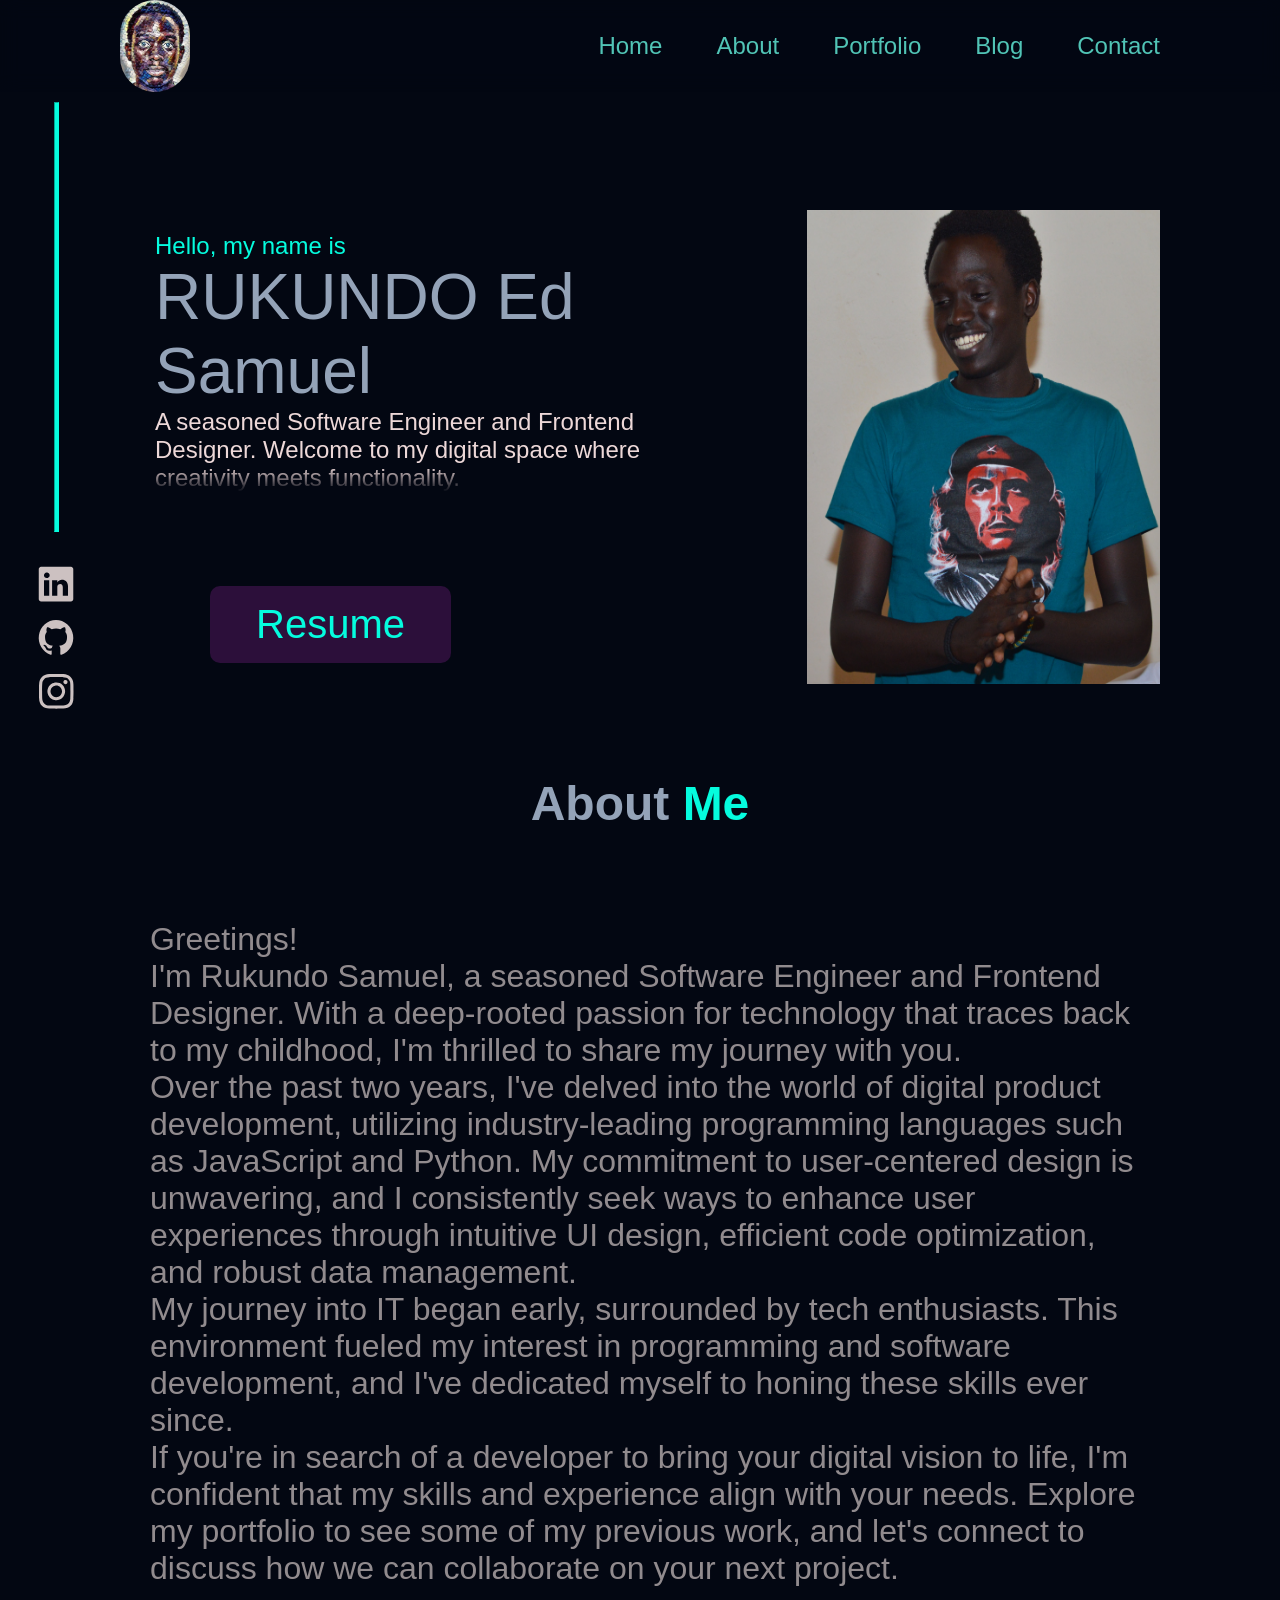
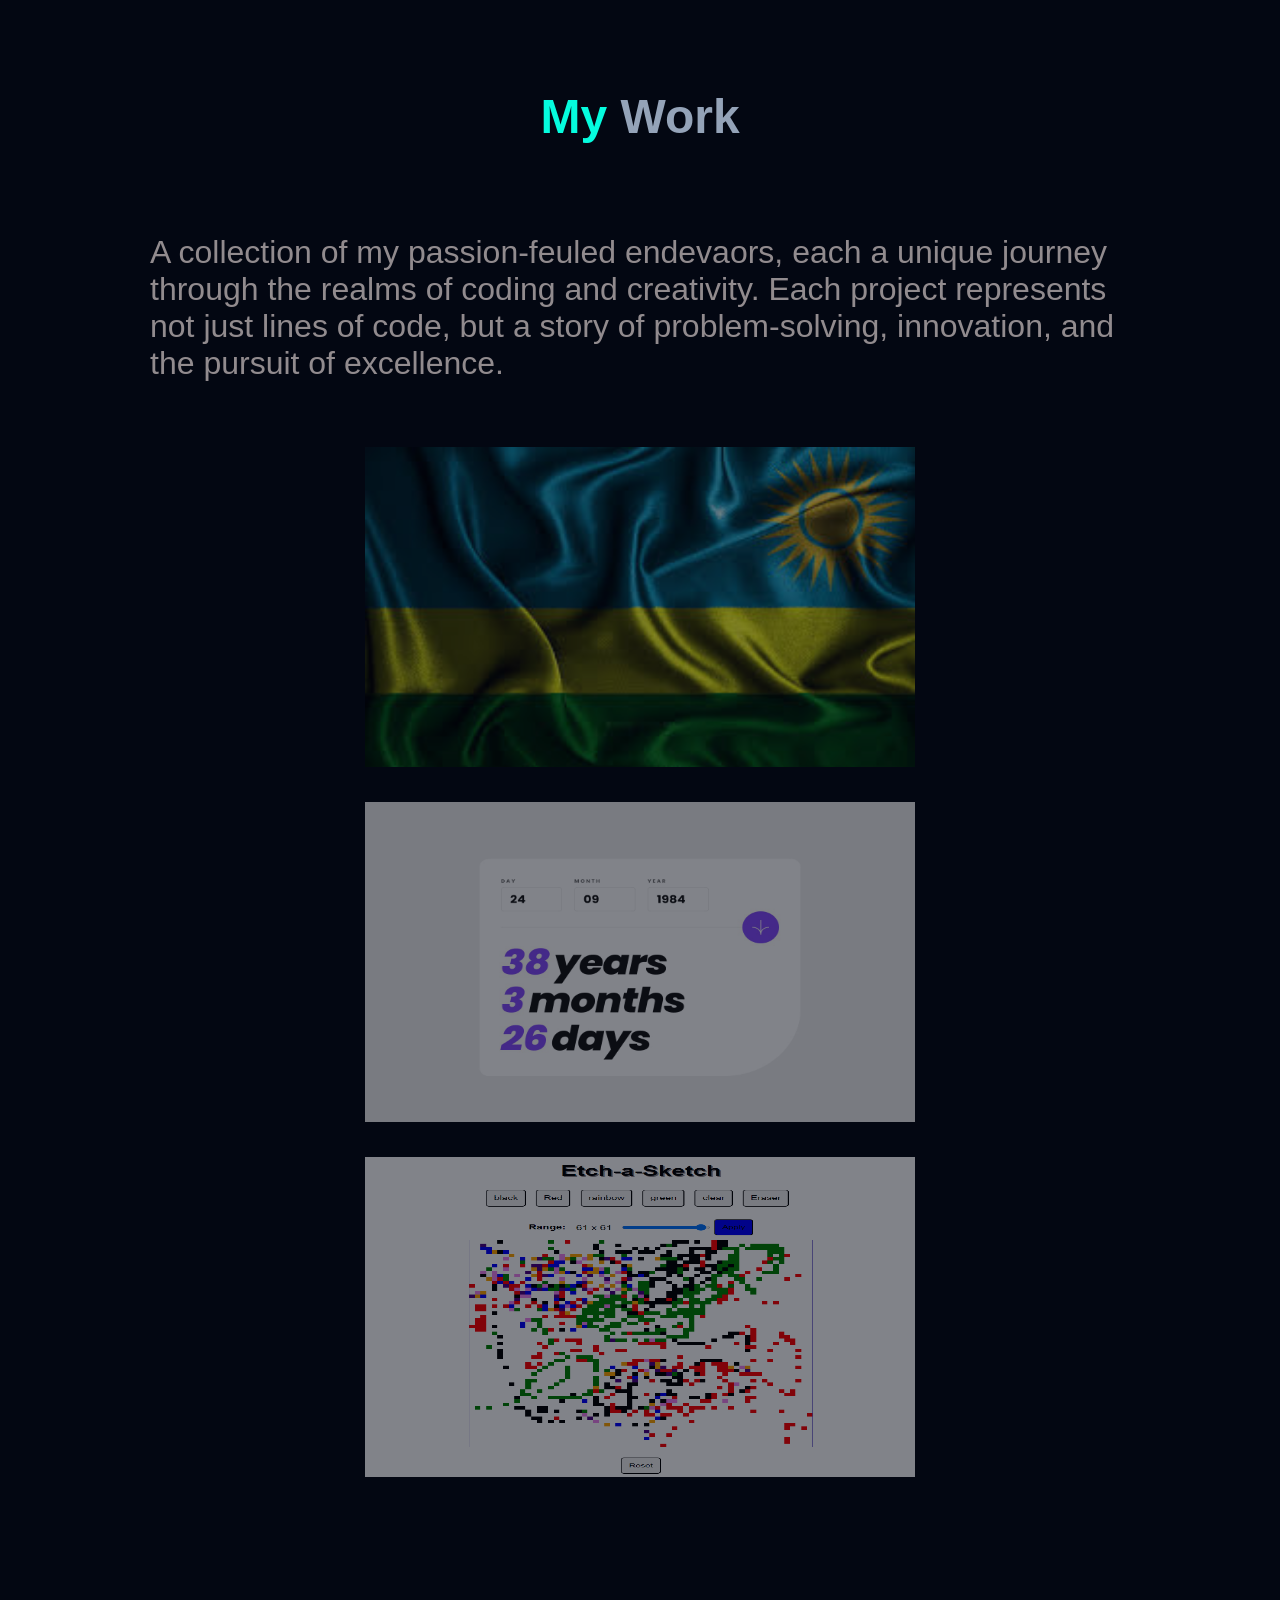
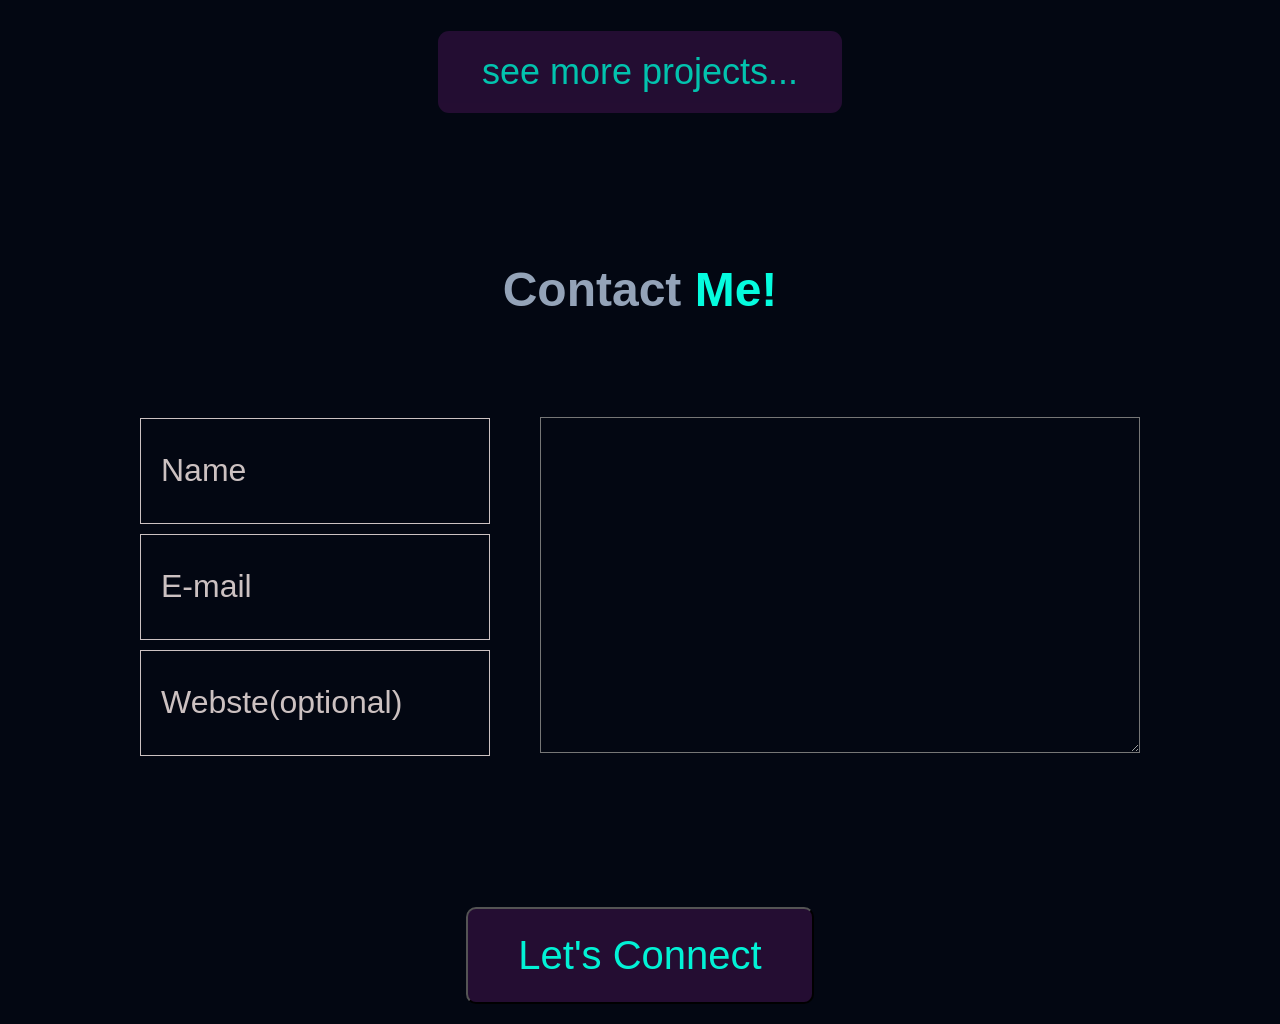
<file: index.html>
<!DOCTYPE html>
<html lang="en">
<head>
    <meta charset="UTF-8">
    <meta name="viewport" content="width=device-width, initial-scale=1.0">
    <title>Main page</title>
    <link rel="stylesheet" href="Css/index_style.css">
</head>
<body>
    <div class="navbar">
        <img src="images/WhatsApp Image 2024-01-19 at 13.56.17(2).jpeg" alt="profile ohoto page" class="nav_img">
        <!-- <div class=" navbar2"> -->
        <div class="side_bar">
        <ul>
            <li onclick= hide_side_bar()><a href="#"><svg class="svg_hover" xmlns="http://www.w3.org/2000/svg" height="35" viewBox="0 -960 960 960" width="35"><path d="m256-200-56-56 224-224-224-224 56-56 224 224 224-224 56 56-224 224 224 224-56 56-224-224-224 224Z"/></svg></a></li>
            <li><a href="landing_page.html">Home</a></li>
            <li><a href="#about_section">About</a></li>
            <li><a href="#myWork_section">Portfolio</a></li>
            <li><a href="blog.html">Blog</a></li>
           <li><a href="contact.html">Contact</a></li>
        </ul>
            <!-- <button><div class="icon_menu">&#9776;</div></button> -->
        </div>   
        <div class="nav_links">
            
            <a href="" class="hideOnMobile">Home</a>
            <a href="#about_section" class="hideOnMobile">About</a>
            <a href="#myWork_section" class="hideOnMobile">Portfolio</a>
            <a href="blog.html" class="hideOnMobile">Blog</a>
            <a href="contact.html" class="hideOnMobile">Contact</a>
            <a href="#" onclick=show_side_bar() class="menu_btn"><svg class="svg_hover" xmlns="http://www.w3.org/2000/svg" height="35" viewBox="0 -960 960 960" width="35"><path d="M120-240v-80h720v80H120Zm0-200v-80h720v80H120Zm0-200v-80h720v80H120Z" /></svg></a>
        </div>
    </div>
    <!-- this is the links to github and instagram -->
    <div class="socials">
        <hr/>
        <div class="socials_1">
            <a href="github.com"><svg width="50" height="50" viewBox="0 0 50 50" fill="none" xmlns="http://www.w3.org/2000/svg">
                <rect width="50" height="50" fill="none"/>
                <path d="M39.7182 7.75886H10.3105C9.97994 7.75427 9.65171 7.81485 9.34455 7.93712C9.03739 8.0594 8.75733 8.24098 8.52035 8.47151C8.28338 8.70203 8.09414 8.97698 7.96344 9.28065C7.83274 9.58432 7.76313 9.91076 7.75861 10.2413V39.9962C7.76313 40.3268 7.83274 40.6532 7.96344 40.9569C8.09414 41.2606 8.28338 41.5355 8.52035 41.766C8.75733 41.9966 9.03739 42.1782 9.34455 42.3004C9.65171 42.4227 9.97994 42.4833 10.3105 42.4787H39.7182C40.0488 42.4833 40.377 42.4227 40.6842 42.3004C40.9913 42.1782 41.2714 41.9966 41.5084 41.766C41.7453 41.5355 41.9346 41.2606 42.0653 40.9569C42.196 40.6532 42.2656 40.3268 42.2701 39.9962V10.2413C42.2656 9.91076 42.196 9.58432 42.0653 9.28065C41.9346 8.97698 41.7453 8.70203 41.5084 8.47151C41.2714 8.24098 40.9913 8.0594 40.6842 7.93712C40.377 7.81485 40.0488 7.75427 39.7182 7.75886ZM18.2266 36.8194H13.0187V21.1954H18.2266V36.8194ZM15.6226 19.0081C14.9044 19.0081 14.2156 18.7228 13.7077 18.2149C13.1998 17.707 12.9145 17.0182 12.9145 16.2999C12.9145 15.5817 13.1998 14.8929 13.7077 14.385C14.2156 13.8771 14.9044 13.5918 15.6226 13.5918C16.004 13.5485 16.3903 13.5863 16.756 13.7027C17.1218 13.8191 17.4589 14.0114 17.7452 14.267C18.0315 14.5227 18.2605 14.8359 18.4174 15.1863C18.5742 15.5366 18.6553 15.9161 18.6553 16.2999C18.6553 16.6838 18.5742 17.0633 18.4174 17.4136C18.2605 17.7639 18.0315 18.0772 17.7452 18.3329C17.4589 18.5885 17.1218 18.7808 16.756 18.8972C16.3903 19.0135 16.004 19.0513 15.6226 19.0081ZM37.0101 36.8194H31.8021V28.4345C31.8021 26.334 31.0556 24.9625 29.1634 24.9625C28.5778 24.9668 28.0075 25.1505 27.5295 25.4888C27.0515 25.8272 26.6887 26.3039 26.49 26.8548C26.3541 27.2628 26.2952 27.6925 26.3164 28.122V36.802H21.1084C21.1084 36.802 21.1084 22.6016 21.1084 21.1781H26.3164V23.3828C26.7895 22.5618 27.4776 21.8855 28.3066 21.4267C29.1356 20.9678 30.074 20.7438 31.0209 20.7788C34.4929 20.7788 37.0101 23.0182 37.0101 27.8269V36.8194Z" fill="#CCC1C1"/>
                </svg> </a>
            <a href="instagram.com"><svg width="50" height="49" viewBox="0 0 50 49" fill="none" xmlns="http://www.w3.org/2000/svg">
                <path d="M24.9999 7C20.8979 7.00018 16.9299 8.50639 13.8057 11.2491C10.6816 13.9919 8.60518 17.7922 7.9481 21.97C7.29102 26.1479 8.09612 30.4307 10.2193 34.0521C12.3426 37.6735 15.6454 40.3972 19.5368 41.7359C20.4005 41.8919 20.7244 41.3572 20.7244 40.8892C20.7244 40.4659 20.7028 39.0622 20.7028 37.5694C16.3625 38.3937 15.2396 36.4777 14.8941 35.475C14.5107 34.4999 13.903 33.6357 13.1234 32.9572C12.5188 32.623 11.6551 31.7986 13.1018 31.7764C13.6542 31.8382 14.1841 32.0366 14.6464 32.3546C15.1088 32.6726 15.49 33.101 15.7578 33.6034C15.9941 34.0413 16.3118 34.4269 16.6927 34.7379C17.0737 35.0489 17.5103 35.2794 17.9777 35.416C18.4451 35.5526 18.934 35.5927 19.4165 35.534C19.8989 35.4753 20.3653 35.3189 20.7891 35.0739C20.8639 34.1677 21.2553 33.3205 21.8904 32.6899C18.0468 32.2443 14.0304 30.7068 14.0304 23.889C14.0061 22.1174 14.6396 20.4035 15.801 19.0986C15.2729 17.5589 15.3347 15.8692 15.9738 14.375C15.9738 14.375 17.4205 13.9071 20.7244 16.2021C23.551 15.3999 26.5351 15.3999 29.3618 16.2021C32.6656 13.8848 34.1124 14.375 34.1124 14.375C34.7516 15.8692 34.8134 17.5589 34.2851 19.0986C35.4501 20.4012 36.0841 22.1167 36.0558 23.889C36.0558 30.7291 32.0178 32.2443 28.1742 32.6899C28.5864 33.1211 28.9039 33.6387 29.1051 34.2077C29.3063 34.7767 29.3865 35.3837 29.3402 35.9875C29.3402 38.3716 29.3186 40.2877 29.3186 40.8893C29.3186 41.3572 29.6425 41.9142 30.5063 41.7359C34.3908 40.3864 37.6841 37.6563 39.7983 34.033C41.9125 30.4098 42.7099 26.1292 42.0483 21.9553C41.3866 17.7815 39.309 13.9862 36.1862 11.2468C33.0634 8.50735 29.0987 7.0022 24.9999 7Z" fill="#CCC1C1"/>
                </svg> </a>
            <a href="linkedin.com"><svg width="50" height="50" viewBox="0 0 50 50" fill="none" xmlns="http://www.w3.org/2000/svg">
                <rect width="50" height="50" fill="none"/>
                <path d="M34.4692 14.0066C34.0596 14.0066 33.6593 14.1287 33.3188 14.3576C32.9783 14.5865 32.7129 14.9119 32.5562 15.2926C32.3995 15.6732 32.3585 16.0921 32.4384 16.4962C32.5182 16.9003 32.7155 17.2715 33.005 17.5628C33.2946 17.8541 33.6636 18.0526 34.0652 18.1329C34.4669 18.2133 34.8832 18.1721 35.2616 18.0144C35.6399 17.8567 35.9633 17.5897 36.1908 17.2471C36.4183 16.9045 36.5398 16.5018 36.5398 16.0898C36.5398 15.5373 36.3216 15.0074 35.9333 14.6167C35.545 14.226 35.0183 14.0066 34.4692 14.0066ZM42.4065 18.2077C42.3729 16.7673 42.1048 15.3422 41.6127 13.9892C41.174 12.8315 40.4911 11.7832 39.6112 10.9165C38.7567 10.0267 37.7123 9.34397 36.557 8.92008C35.2157 8.40998 33.7977 8.13404 32.3641 8.10416C30.535 8 29.9484 8 25.255 8C20.5616 8 19.975 8 18.1459 8.10416C16.7123 8.13404 15.2943 8.40998 13.953 8.92008C12.7998 9.34826 11.7563 10.0304 10.8988 10.9165C10.0144 11.7761 9.33584 12.8268 8.91451 13.9892C8.4075 15.3387 8.13323 16.7653 8.10353 18.2077C8 20.0478 8 20.6381 8 25.36C8 30.0819 8 30.6722 8.10353 32.5123C8.13323 33.9547 8.4075 35.3813 8.91451 36.7308C9.33584 37.8932 10.0144 38.9439 10.8988 39.8035C11.7563 40.6896 12.7998 41.3717 13.953 41.7999C15.2943 42.31 16.7123 42.586 18.1459 42.6158C19.975 42.72 20.5616 42.72 25.255 42.72C29.9484 42.72 30.535 42.72 32.3641 42.6158C33.7977 42.586 35.2157 42.31 36.557 41.7999C37.7123 41.376 38.7567 40.6933 39.6112 39.8035C40.495 38.94 41.1785 37.8908 41.6127 36.7308C42.1048 35.3778 42.3729 33.9527 42.4065 32.5123C42.4065 30.6722 42.51 30.0819 42.51 25.36C42.51 20.6381 42.51 20.0478 42.4065 18.2077ZM39.3006 32.304C39.288 33.406 39.0896 34.4978 38.7139 35.533C38.4384 36.2885 37.9959 36.9711 37.4198 37.5294C36.8601 38.1031 36.183 38.5474 35.4354 38.8314C34.4065 39.2094 33.3213 39.409 32.226 39.4216C30.5005 39.5084 29.8621 39.5258 25.324 39.5258C20.786 39.5258 20.1475 39.5258 18.422 39.4216C17.2847 39.443 16.1523 39.2668 15.0745 38.9008C14.3598 38.6023 13.7137 38.1592 13.1765 37.5988C12.6038 37.0411 12.1668 36.3579 11.8996 35.6024C11.4784 34.5524 11.2447 33.4358 11.2094 32.304C11.2094 30.568 11.1059 29.9257 11.1059 25.36C11.1059 20.7943 11.1059 20.152 11.2094 18.416C11.2172 17.2894 11.4216 16.173 11.8134 15.1176C12.1171 14.3849 12.5834 13.7317 13.1765 13.208C13.7007 12.6111 14.3486 12.1371 15.0745 11.8192C16.1263 11.4374 17.2349 11.2378 18.353 11.229C20.0785 11.229 20.7169 11.1248 25.255 11.1248C29.7931 11.1248 30.4315 11.1248 32.157 11.229C33.2523 11.2416 34.3375 11.4412 35.3664 11.8192C36.1505 12.112 36.8543 12.588 37.4198 13.208C37.9852 13.7413 38.4271 14.3932 38.7139 15.1176C39.0974 16.1747 39.2959 17.2907 39.3006 18.416C39.3868 20.152 39.4041 20.7943 39.4041 25.36C39.4041 29.9257 39.3868 30.568 39.3006 32.304ZM25.255 16.4543C23.505 16.4578 21.7953 16.983 20.3419 17.9636C18.8885 18.9443 17.7566 20.3364 17.0893 21.964C16.422 23.5916 16.2491 25.3816 16.5926 27.108C16.9361 28.8344 17.7805 30.4196 19.0192 31.6634C20.2578 32.9071 21.8351 33.7536 23.5517 34.0958C25.2683 34.438 27.0472 34.2607 28.6637 33.5861C30.2801 32.9115 31.6616 31.7701 32.6335 30.3059C33.6053 28.8418 34.1241 27.1206 34.1241 25.36C34.1264 24.1884 33.8984 23.0279 33.4533 21.9452C33.0081 20.8626 32.3547 19.8791 31.5304 19.0515C30.7062 18.2238 29.7274 17.5683 28.6504 17.1226C27.5735 16.6768 26.4195 16.4497 25.255 16.4543ZM25.255 31.1409C24.1186 31.1409 23.0077 30.8018 22.0627 30.1666C21.1178 29.5314 20.3814 28.6286 19.9465 27.5722C19.5116 26.5159 19.3978 25.3536 19.6195 24.2322C19.8412 23.1108 20.3884 22.0808 21.192 21.2723C21.9956 20.4638 23.0194 19.9133 24.134 19.6902C25.2486 19.4671 26.4039 19.5816 27.4539 20.0192C28.5038 20.4567 29.4012 21.1977 30.0326 22.1483C30.6639 23.099 31.0009 24.2167 31.0009 25.36C31.0009 26.1192 30.8523 26.8709 30.5635 27.5722C30.2748 28.2736 29.8515 28.9109 29.318 29.4477C28.7844 29.9845 28.151 30.4103 27.4539 30.7008C26.7567 30.9914 26.0096 31.1409 25.255 31.1409Z" fill="#CCC1C1"/>
                </svg>  </a>
        </div>
    </div>
    <!-- the heading and profile picture -->
    <div class="home_page">
        <div class="home_text">
            <p class="Hello_message">Hello, my name is</p>
            <h1 class="home_name">RUKUNDO Ed Samuel</h1>
            <p class="home_descript">A seasoned Software Engineer and Frontend <br>
                Designer. 
                Welcome to my digital space where <br>
                creativity meets functionality.
            </p>
            <div class="resume"><button><a href="#my resume"> <span>____</span> Resume</a></button></div>
        </div>
        <div class="home_img">
            <img src="images/samuel.jpg" alt="Profile_img">
        </div>
    </div>
    
    
    <!-- about me section -->
    <section id="about_section">
        <div class="about">
            <h1 class="title about_title">About <span> Me</span></span></h1>
            <div class="real_cont">
            <p class="about_content">Greetings!</p>

               <p class="about_content"> I'm Rukundo Samuel, a seasoned Software Engineer and Frontend Designer. With a deep-rooted passion for technology that traces back to my childhood, I'm thrilled to share my journey with you. </p>
                
                <p class="about_content"> Over the past two years, I've delved into the world of digital product development, utilizing industry-leading programming languages such as JavaScript and Python. My commitment to user-centered design is unwavering, and I consistently seek ways to enhance user experiences through intuitive UI design, efficient code optimization, and robust data management.</p>
                
               <p class="about_content"> My journey into IT began early, surrounded by tech enthusiasts. This environment fueled my interest in programming and software development, and I've dedicated myself to honing these skills ever since. </p>
                
               <p class="about_content"> If you're in search of a developer to bring your digital vision to life, I'm confident that my skills and experience align with your needs. Explore my portfolio to see some of my previous work, and let's connect to discuss how we can collaborate on your next project.</p>
            </div>
            </div>
    </section>

    <!-- my work section -->
    <section id="myWork_section">
        <h1 class="title"><span>My</span> Work</h1>
        <div class="real_cont">
        <p class="about_content">A collection of my passion-feuled endevaors, 
            each a unique journey through the realms of coding and creativity. Each project represents not just lines of code, but a story of problem-solving, innovation,
             and the pursuit of excellence.</p>
        </div>
        <div class="projects">
            <div class="project project1">
                <div class="descript">
                    <h1>Country Explorer App</h1>
                    <p>Explore the globe with the Country Explorer app! 
                        🌍✨ Using the REST Countries API, it delivers key info—population, 
                        capital, language, and more. Uncover the world's uniqueness at your fingertips. Where will your curiosity take you next?</p>
                    <!--<a href="">--><button class="project_btn">Visit Link <svg id="arrow" width="38" height="16" viewBox="0 0 38 16"  xmlns="http://www.w3.org/2000/svg">
                        <path d="M37.7071 8.70711C38.0976 8.31658 38.0976 7.68342 37.7071 7.29289L31.3431 0.928932C30.9526 0.538408 30.3195 0.538408 29.9289 0.928932C29.5384 1.31946 29.5384 1.95262 29.9289 2.34315L35.5858 8L29.9289 13.6569C29.5384 14.0474 29.5384 14.6805 29.9289 15.0711C30.3195 15.4616 30.9526 15.4616 31.3431 15.0711L37.7071 8.70711ZM0 9H37V7H0V9Z" fill="#EDD8D8"/>
                        </svg> </button>   <!--</a>--> 
                </div>
                
            </div>
            <!-- project 2 -->
            <div class="project project2">
                <div class="descript">
                    <h1>Age Calculator App:</h1>
                    <p>Discover time with the Age Calculator app! ⌛✨ Crafted with JavaScript, HTML, and CSS, it swiftly computes your age, making time tangible.
                         Uncover your life story at your fingertips. Where will your journey through time take you next?</p>
                    <button class="project_btn">Visit Link <svg id="arrow" width="38" height="16" viewBox="0 0 38 16"  xmlns="http://www.w3.org/2000/svg">
                        <path d="M37.7071 8.70711C38.0976 8.31658 38.0976 7.68342 37.7071 7.29289L31.3431 0.928932C30.9526 0.538408 30.3195 0.538408 29.9289 0.928932C29.5384 1.31946 29.5384 1.95262 29.9289 2.34315L35.5858 8L29.9289 13.6569C29.5384 14.0474 29.5384 14.6805 29.9289 15.0711C30.3195 15.4616 30.9526 15.4616 31.3431 15.0711L37.7071 8.70711ZM0 9H37V7H0V9Z" fill="#EDD8D8"/>
                        </svg></button>
                </div>
            </div>
            <!-- project 3 -->
            <div class="project project3">
                <div class="descript">
                    <h1>Etch-a-Sketch App:</h1>
                    <p>Sketch art with the Etch-a-Sketch app! 🎨✨ Crafted with JavaScript, HTML, and CSS, this digital 
                        canvas lets you draw and shake creations away. Unleash your artistic side at your fingertips. What will your masterpiece look like today?</p>
                    <button class="project_btn">Visit Link <svg id="arrow" width="38" height="16" viewBox="0 0 38 16"  xmlns="http://www.w3.org/2000/svg">
                        <path d="M37.7071 8.70711C38.0976 8.31658 38.0976 7.68342 37.7071 7.29289L31.3431 0.928932C30.9526 0.538408 30.3195 0.538408 29.9289 0.928932C29.5384 1.31946 29.5384 1.95262 29.9289 2.34315L35.5858 8L29.9289 13.6569C29.5384 14.0474 29.5384 14.6805 29.9289 15.0711C30.3195 15.4616 30.9526 15.4616 31.3431 15.0711L37.7071 8.70711ZM0 9H37V7H0V9Z" fill="#EDD8D8"/>
                        </svg></button>
                </div>
            </div>
            <div class="project project_btn_cont">
                <button class="projects_btn_page"><a href="projects.html">see more projects...</a></button>
            </div>
        </div>
    </section>
    <section id="contact">
        <h1 class="title contact_title">Contact <span>Me!</span></h1>
        <form  action="" class="contact_form">
            <div class="contact_cont">
                <div class="contact_left">
                    <input type="text" id="name" name="name" placeholder="Name" class="contact_input" required>
                    <input type="text" id="email" name="email" placeholder="E-mail" class="contact_input" required>
                    <input type="url" id="website" name="website" placeholder="Webste(optional)" class="contact_input">
                </div>
            
                <div class="contact_right">
                    <textarea name="message" placeholder="Message" class="message" required>

                    </textarea>
                    
                </div>
            </div>
                <button type="submit" class="submit_btn">Let's Connect</button>
        </form>
            

    </section>
    <!-- <section class="test">
        <div class="container">
            <div class="card">
                <div class="intro">
                    <h1>samuel</h1>
                    <p>really samuel are you okay?</p>
                    <button class="rock_btn">visit link</button>
                </div>
            </div>
        </div>
    </section> -->
<script>
    function show_side_bar(){
        const sidebar = document.querySelector('.side_bar')
        sidebar.style.display = 'flex'
    }
    function hide_side_bar(){
        const sidebar = document.querySelector('.side_bar')
        sidebar.style.display = 'none'
    }

</script>
</body>
</html>
</file>
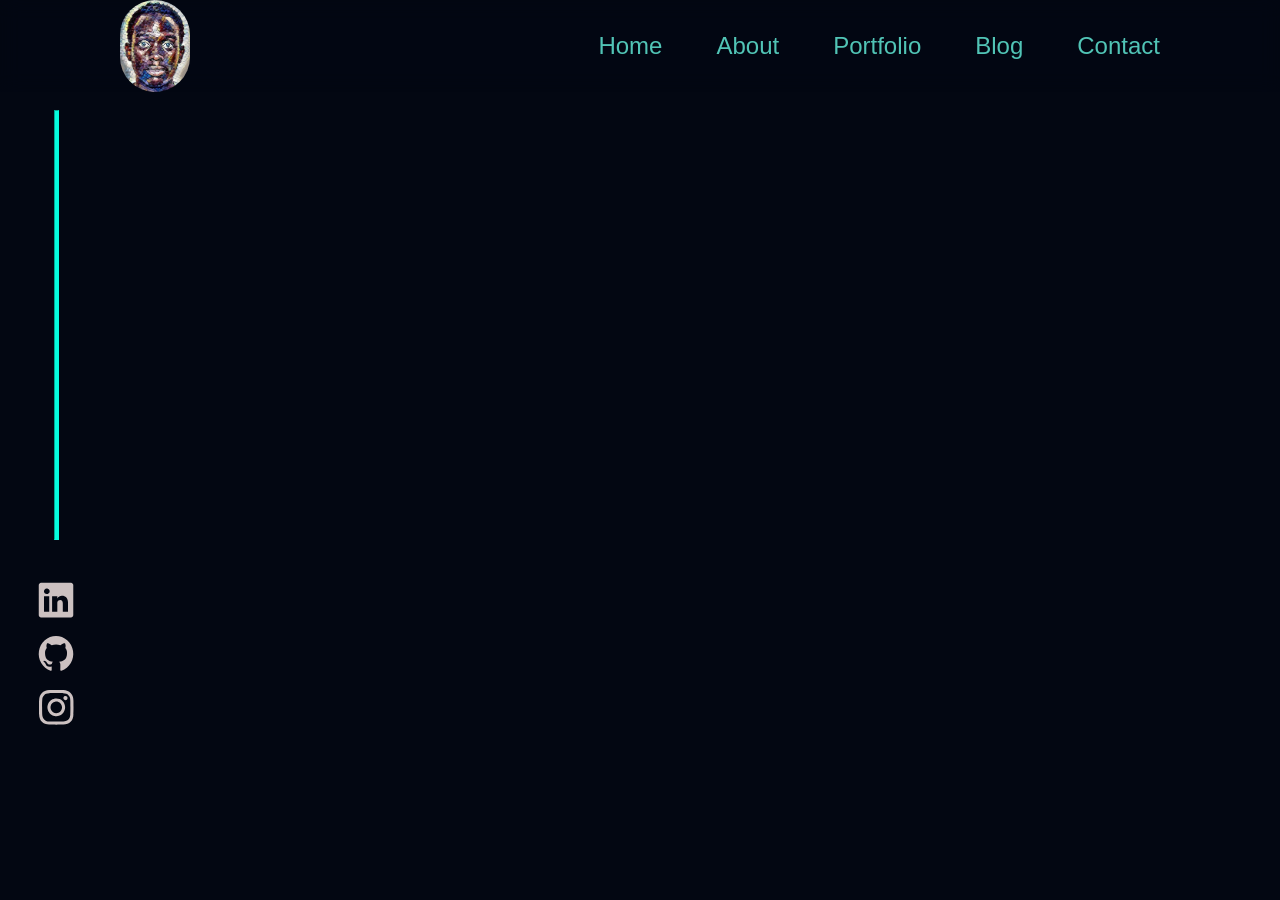
<file: article.html>
<!DOCTYPE html>
<html lang="en">
<head>
    <meta charset="UTF-8">
    <meta name="viewport" content="width=device-width, initial-scale=1.0">
    <link rel="stylesheet" href="Css/nav_sidebar.css">
    <title>Read article</title>
</head>
<body>
    <div class="navbar">
        <img src="images/WhatsApp Image 2024-01-19 at 13.56.17(2).jpeg" alt="profile ohoto page" class="nav_img">
        <!-- <div class=" navbar2"> -->
            <div class="side_bar">
                <ul>
                    <li onclick= hide_side_bar()><a href="#"><svg class="svg_hover" xmlns="http://www.w3.org/2000/svg" height="35" viewBox="0 -960 960 960" width="35"><path d="m256-200-56-56 224-224-224-224 56-56 224 224 224-224 56 56-224 224 224 224-56 56-224-224-224 224Z"/></svg></a></li>
                    <li><a href="index.html">Home</a></li>
                    <li><a href="#about_section">About</a></li>
                    <li><a href="projects.html">Portfolio</a></li>
                    <li><a href="blog.html">Blog</a></li>
                   <li><a href="contact.html">Contact</a></li>
                </ul>
            </div>
        <div class="nav_links">
            
            <a href="index.html" class="hideOnMobile">Home</a>
            <a href="#about_section" class="hideOnMobile">About</a>
            <a href="#myWork_section" class="hideOnMobile">Portfolio</a>
            <a href="blog.html" class="hideOnMobile">Blog</a>
            <a href="contact.html" class="hideOnMobile">Contact</a>
            <a href="#" onclick=show_side_bar() class="menu_btn"><svg class="svg_hover" xmlns="http://www.w3.org/2000/svg" height="35" viewBox="0 -960 960 960" width="35"><path d="M120-240v-80h720v80H120Zm0-200v-80h720v80H120Zm0-200v-80h720v80H120Z" /></svg></a>
        </div>
        <!-- <div>
        <button class="btn nav_btn">Login</button>
    </div> -->
<!-- </div> -->
    </div>
    <!-- this is the links to github and instagram -->
    <div class="socials">
        <hr/>
        <div class="socials_1">
            <a href="github.com"><svg width="50" height="50" viewBox="0 0 50 50" fill="none" xmlns="http://www.w3.org/2000/svg">
                <rect width="50" height="50" />
                <path d="M39.7182 7.75886H10.3105C9.97994 7.75427 9.65171 7.81485 9.34455 7.93712C9.03739 8.0594 8.75733 8.24098 8.52035 8.47151C8.28338 8.70203 8.09414 8.97698 7.96344 9.28065C7.83274 9.58432 7.76313 9.91076 7.75861 10.2413V39.9962C7.76313 40.3268 7.83274 40.6532 7.96344 40.9569C8.09414 41.2606 8.28338 41.5355 8.52035 41.766C8.75733 41.9966 9.03739 42.1782 9.34455 42.3004C9.65171 42.4227 9.97994 42.4833 10.3105 42.4787H39.7182C40.0488 42.4833 40.377 42.4227 40.6842 42.3004C40.9913 42.1782 41.2714 41.9966 41.5084 41.766C41.7453 41.5355 41.9346 41.2606 42.0653 40.9569C42.196 40.6532 42.2656 40.3268 42.2701 39.9962V10.2413C42.2656 9.91076 42.196 9.58432 42.0653 9.28065C41.9346 8.97698 41.7453 8.70203 41.5084 8.47151C41.2714 8.24098 40.9913 8.0594 40.6842 7.93712C40.377 7.81485 40.0488 7.75427 39.7182 7.75886ZM18.2266 36.8194H13.0187V21.1954H18.2266V36.8194ZM15.6226 19.0081C14.9044 19.0081 14.2156 18.7228 13.7077 18.2149C13.1998 17.707 12.9145 17.0182 12.9145 16.2999C12.9145 15.5817 13.1998 14.8929 13.7077 14.385C14.2156 13.8771 14.9044 13.5918 15.6226 13.5918C16.004 13.5485 16.3903 13.5863 16.756 13.7027C17.1218 13.8191 17.4589 14.0114 17.7452 14.267C18.0315 14.5227 18.2605 14.8359 18.4174 15.1863C18.5742 15.5366 18.6553 15.9161 18.6553 16.2999C18.6553 16.6838 18.5742 17.0633 18.4174 17.4136C18.2605 17.7639 18.0315 18.0772 17.7452 18.3329C17.4589 18.5885 17.1218 18.7808 16.756 18.8972C16.3903 19.0135 16.004 19.0513 15.6226 19.0081ZM37.0101 36.8194H31.8021V28.4345C31.8021 26.334 31.0556 24.9625 29.1634 24.9625C28.5778 24.9668 28.0075 25.1505 27.5295 25.4888C27.0515 25.8272 26.6887 26.3039 26.49 26.8548C26.3541 27.2628 26.2952 27.6925 26.3164 28.122V36.802H21.1084C21.1084 36.802 21.1084 22.6016 21.1084 21.1781H26.3164V23.3828C26.7895 22.5618 27.4776 21.8855 28.3066 21.4267C29.1356 20.9678 30.074 20.7438 31.0209 20.7788C34.4929 20.7788 37.0101 23.0182 37.0101 27.8269V36.8194Z" fill="#CCC1C1"/>
                </svg> </a>
            <a href="instagram.com"><svg width="50" height="49" viewBox="0 0 50 49" fill="none" xmlns="http://www.w3.org/2000/svg">
                <path d="M24.9999 7C20.8979 7.00018 16.9299 8.50639 13.8057 11.2491C10.6816 13.9919 8.60518 17.7922 7.9481 21.97C7.29102 26.1479 8.09612 30.4307 10.2193 34.0521C12.3426 37.6735 15.6454 40.3972 19.5368 41.7359C20.4005 41.8919 20.7244 41.3572 20.7244 40.8892C20.7244 40.4659 20.7028 39.0622 20.7028 37.5694C16.3625 38.3937 15.2396 36.4777 14.8941 35.475C14.5107 34.4999 13.903 33.6357 13.1234 32.9572C12.5188 32.623 11.6551 31.7986 13.1018 31.7764C13.6542 31.8382 14.1841 32.0366 14.6464 32.3546C15.1088 32.6726 15.49 33.101 15.7578 33.6034C15.9941 34.0413 16.3118 34.4269 16.6927 34.7379C17.0737 35.0489 17.5103 35.2794 17.9777 35.416C18.4451 35.5526 18.934 35.5927 19.4165 35.534C19.8989 35.4753 20.3653 35.3189 20.7891 35.0739C20.8639 34.1677 21.2553 33.3205 21.8904 32.6899C18.0468 32.2443 14.0304 30.7068 14.0304 23.889C14.0061 22.1174 14.6396 20.4035 15.801 19.0986C15.2729 17.5589 15.3347 15.8692 15.9738 14.375C15.9738 14.375 17.4205 13.9071 20.7244 16.2021C23.551 15.3999 26.5351 15.3999 29.3618 16.2021C32.6656 13.8848 34.1124 14.375 34.1124 14.375C34.7516 15.8692 34.8134 17.5589 34.2851 19.0986C35.4501 20.4012 36.0841 22.1167 36.0558 23.889C36.0558 30.7291 32.0178 32.2443 28.1742 32.6899C28.5864 33.1211 28.9039 33.6387 29.1051 34.2077C29.3063 34.7767 29.3865 35.3837 29.3402 35.9875C29.3402 38.3716 29.3186 40.2877 29.3186 40.8893C29.3186 41.3572 29.6425 41.9142 30.5063 41.7359C34.3908 40.3864 37.6841 37.6563 39.7983 34.033C41.9125 30.4098 42.7099 26.1292 42.0483 21.9553C41.3866 17.7815 39.309 13.9862 36.1862 11.2468C33.0634 8.50735 29.0987 7.0022 24.9999 7Z" fill="#CCC1C1"/>
                </svg> </a>
            <a href="linkedin.com"><svg width="50" height="50" viewBox="0 0 50 50" fill="none" xmlns="http://www.w3.org/2000/svg">
                <rect width="50" height="50"/>
                <path d="M34.4692 14.0066C34.0596 14.0066 33.6593 14.1287 33.3188 14.3576C32.9783 14.5865 32.7129 14.9119 32.5562 15.2926C32.3995 15.6732 32.3585 16.0921 32.4384 16.4962C32.5182 16.9003 32.7155 17.2715 33.005 17.5628C33.2946 17.8541 33.6636 18.0526 34.0652 18.1329C34.4669 18.2133 34.8832 18.1721 35.2616 18.0144C35.6399 17.8567 35.9633 17.5897 36.1908 17.2471C36.4183 16.9045 36.5398 16.5018 36.5398 16.0898C36.5398 15.5373 36.3216 15.0074 35.9333 14.6167C35.545 14.226 35.0183 14.0066 34.4692 14.0066ZM42.4065 18.2077C42.3729 16.7673 42.1048 15.3422 41.6127 13.9892C41.174 12.8315 40.4911 11.7832 39.6112 10.9165C38.7567 10.0267 37.7123 9.34397 36.557 8.92008C35.2157 8.40998 33.7977 8.13404 32.3641 8.10416C30.535 8 29.9484 8 25.255 8C20.5616 8 19.975 8 18.1459 8.10416C16.7123 8.13404 15.2943 8.40998 13.953 8.92008C12.7998 9.34826 11.7563 10.0304 10.8988 10.9165C10.0144 11.7761 9.33584 12.8268 8.91451 13.9892C8.4075 15.3387 8.13323 16.7653 8.10353 18.2077C8 20.0478 8 20.6381 8 25.36C8 30.0819 8 30.6722 8.10353 32.5123C8.13323 33.9547 8.4075 35.3813 8.91451 36.7308C9.33584 37.8932 10.0144 38.9439 10.8988 39.8035C11.7563 40.6896 12.7998 41.3717 13.953 41.7999C15.2943 42.31 16.7123 42.586 18.1459 42.6158C19.975 42.72 20.5616 42.72 25.255 42.72C29.9484 42.72 30.535 42.72 32.3641 42.6158C33.7977 42.586 35.2157 42.31 36.557 41.7999C37.7123 41.376 38.7567 40.6933 39.6112 39.8035C40.495 38.94 41.1785 37.8908 41.6127 36.7308C42.1048 35.3778 42.3729 33.9527 42.4065 32.5123C42.4065 30.6722 42.51 30.0819 42.51 25.36C42.51 20.6381 42.51 20.0478 42.4065 18.2077ZM39.3006 32.304C39.288 33.406 39.0896 34.4978 38.7139 35.533C38.4384 36.2885 37.9959 36.9711 37.4198 37.5294C36.8601 38.1031 36.183 38.5474 35.4354 38.8314C34.4065 39.2094 33.3213 39.409 32.226 39.4216C30.5005 39.5084 29.8621 39.5258 25.324 39.5258C20.786 39.5258 20.1475 39.5258 18.422 39.4216C17.2847 39.443 16.1523 39.2668 15.0745 38.9008C14.3598 38.6023 13.7137 38.1592 13.1765 37.5988C12.6038 37.0411 12.1668 36.3579 11.8996 35.6024C11.4784 34.5524 11.2447 33.4358 11.2094 32.304C11.2094 30.568 11.1059 29.9257 11.1059 25.36C11.1059 20.7943 11.1059 20.152 11.2094 18.416C11.2172 17.2894 11.4216 16.173 11.8134 15.1176C12.1171 14.3849 12.5834 13.7317 13.1765 13.208C13.7007 12.6111 14.3486 12.1371 15.0745 11.8192C16.1263 11.4374 17.2349 11.2378 18.353 11.229C20.0785 11.229 20.7169 11.1248 25.255 11.1248C29.7931 11.1248 30.4315 11.1248 32.157 11.229C33.2523 11.2416 34.3375 11.4412 35.3664 11.8192C36.1505 12.112 36.8543 12.588 37.4198 13.208C37.9852 13.7413 38.4271 14.3932 38.7139 15.1176C39.0974 16.1747 39.2959 17.2907 39.3006 18.416C39.3868 20.152 39.4041 20.7943 39.4041 25.36C39.4041 29.9257 39.3868 30.568 39.3006 32.304ZM25.255 16.4543C23.505 16.4578 21.7953 16.983 20.3419 17.9636C18.8885 18.9443 17.7566 20.3364 17.0893 21.964C16.422 23.5916 16.2491 25.3816 16.5926 27.108C16.9361 28.8344 17.7805 30.4196 19.0192 31.6634C20.2578 32.9071 21.8351 33.7536 23.5517 34.0958C25.2683 34.438 27.0472 34.2607 28.6637 33.5861C30.2801 32.9115 31.6616 31.7701 32.6335 30.3059C33.6053 28.8418 34.1241 27.1206 34.1241 25.36C34.1264 24.1884 33.8984 23.0279 33.4533 21.9452C33.0081 20.8626 32.3547 19.8791 31.5304 19.0515C30.7062 18.2238 29.7274 17.5683 28.6504 17.1226C27.5735 16.6768 26.4195 16.4497 25.255 16.4543ZM25.255 31.1409C24.1186 31.1409 23.0077 30.8018 22.0627 30.1666C21.1178 29.5314 20.3814 28.6286 19.9465 27.5722C19.5116 26.5159 19.3978 25.3536 19.6195 24.2322C19.8412 23.1108 20.3884 22.0808 21.192 21.2723C21.9956 20.4638 23.0194 19.9133 24.134 19.6902C25.2486 19.4671 26.4039 19.5816 27.4539 20.0192C28.5038 20.4567 29.4012 21.1977 30.0326 22.1483C30.6639 23.099 31.0009 24.2167 31.0009 25.36C31.0009 26.1192 30.8523 26.8709 30.5635 27.5722C30.2748 28.2736 29.8515 28.9109 29.318 29.4477C28.7844 29.9845 28.151 30.4103 27.4539 30.7008C26.7567 30.9914 26.0096 31.1409 25.255 31.1409Z" fill="#CCC1C1"/>
                </svg>  </a>
        </div>
    </div>

    <script>
        function show_side_bar(){
            const sidebar = document.querySelector('.side_bar')
            sidebar.style.display = 'flex'
        }
        function hide_side_bar(){
            const sidebar = document.querySelector('.side_bar')
            sidebar.style.display = 'none'
        }
    </script>
</body>
</html>
</file>
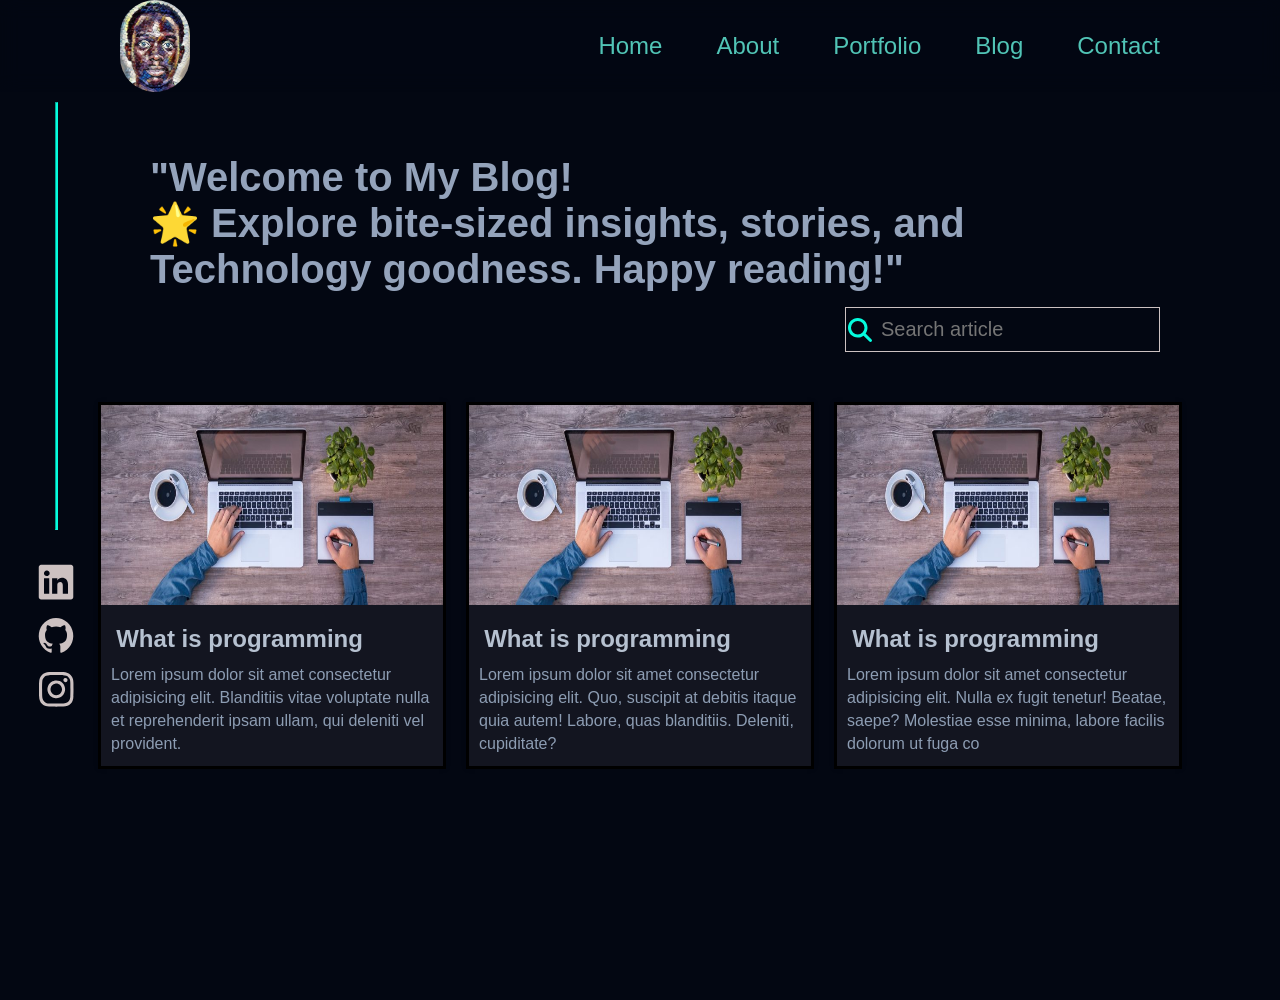
<file: blog.html>
<!DOCTYPE html>
<html lang="en">
<head>
    <meta charset="UTF-8">
    <meta name="viewport" content="width=device-width, initial-scale=1.0">
    <title>Blog</title>
    <link rel="stylesheet" href="Css/nav_sidebar.css">
    <link rel="stylesheet" href="Css/blog_css.css">
    <!-- javascript -->
    <script src="javascript/blogs.js" defer></script>
</head>
<body>
    <div class="navbar">
        <img src="images/WhatsApp Image 2024-01-19 at 13.56.17(2).jpeg" alt="profile ohoto page" class="nav_img">
        <!-- <div class=" navbar2"> -->
            <div class="side_bar">
                <ul>
                    <li onclick= hide_side_bar()><a href="#"><svg class="svg_hover" xmlns="http://www.w3.org/2000/svg" height="35" viewBox="0 -960 960 960" width="35"><path d="m256-200-56-56 224-224-224-224 56-56 224 224 224-224 56 56-224 224 224 224-56 56-224-224-224 224Z"/></svg></a></li>
                    <li><a href="index.html">Home</a></li>
                    <li><a href="#about_section">About</a></li>
                    <li><a href="projects.html">Portfolio</a></li>
                    <li><a href="blog.html">Blog</a></li>
                   <li><a href="contact.html">Contact</a></li>
                </ul>
            </div>
        <div class="nav_links">
            
            <a href="index.html" class="hideOnMobile">Home</a>
            <a href="#about_section" class="hideOnMobile">About</a>
            <a href="#myWork_section" class="hideOnMobile">Portfolio</a>
            <a href="blog.html" class="hideOnMobile">Blog</a>
            <a href="#ContactMe" class="hideOnMobile">Contact</a>
            <a href="#" onclick=show_side_bar() class="menu_btn"><svg class="svg_hover" xmlns="http://www.w3.org/2000/svg" height="35" viewBox="0 -960 960 960" width="35"><path d="M120-240v-80h720v80H120Zm0-200v-80h720v80H120Zm0-200v-80h720v80H120Z" /></svg></a>
        </div>
        <!-- <div>
        <button class="btn nav_btn">Login</button>
    </div> -->
<!-- </div> -->
    </div>
    <!-- this is the links to github and instagram -->
    <div class="socials">
        <hr/>
        <div class="socials_1">
            <a href="github.com"><svg width="50" height="50" viewBox="0 0 50 50" fill="none" xmlns="http://www.w3.org/2000/svg">
                <rect width="50" height="50" />
                <path d="M39.7182 7.75886H10.3105C9.97994 7.75427 9.65171 7.81485 9.34455 7.93712C9.03739 8.0594 8.75733 8.24098 8.52035 8.47151C8.28338 8.70203 8.09414 8.97698 7.96344 9.28065C7.83274 9.58432 7.76313 9.91076 7.75861 10.2413V39.9962C7.76313 40.3268 7.83274 40.6532 7.96344 40.9569C8.09414 41.2606 8.28338 41.5355 8.52035 41.766C8.75733 41.9966 9.03739 42.1782 9.34455 42.3004C9.65171 42.4227 9.97994 42.4833 10.3105 42.4787H39.7182C40.0488 42.4833 40.377 42.4227 40.6842 42.3004C40.9913 42.1782 41.2714 41.9966 41.5084 41.766C41.7453 41.5355 41.9346 41.2606 42.0653 40.9569C42.196 40.6532 42.2656 40.3268 42.2701 39.9962V10.2413C42.2656 9.91076 42.196 9.58432 42.0653 9.28065C41.9346 8.97698 41.7453 8.70203 41.5084 8.47151C41.2714 8.24098 40.9913 8.0594 40.6842 7.93712C40.377 7.81485 40.0488 7.75427 39.7182 7.75886ZM18.2266 36.8194H13.0187V21.1954H18.2266V36.8194ZM15.6226 19.0081C14.9044 19.0081 14.2156 18.7228 13.7077 18.2149C13.1998 17.707 12.9145 17.0182 12.9145 16.2999C12.9145 15.5817 13.1998 14.8929 13.7077 14.385C14.2156 13.8771 14.9044 13.5918 15.6226 13.5918C16.004 13.5485 16.3903 13.5863 16.756 13.7027C17.1218 13.8191 17.4589 14.0114 17.7452 14.267C18.0315 14.5227 18.2605 14.8359 18.4174 15.1863C18.5742 15.5366 18.6553 15.9161 18.6553 16.2999C18.6553 16.6838 18.5742 17.0633 18.4174 17.4136C18.2605 17.7639 18.0315 18.0772 17.7452 18.3329C17.4589 18.5885 17.1218 18.7808 16.756 18.8972C16.3903 19.0135 16.004 19.0513 15.6226 19.0081ZM37.0101 36.8194H31.8021V28.4345C31.8021 26.334 31.0556 24.9625 29.1634 24.9625C28.5778 24.9668 28.0075 25.1505 27.5295 25.4888C27.0515 25.8272 26.6887 26.3039 26.49 26.8548C26.3541 27.2628 26.2952 27.6925 26.3164 28.122V36.802H21.1084C21.1084 36.802 21.1084 22.6016 21.1084 21.1781H26.3164V23.3828C26.7895 22.5618 27.4776 21.8855 28.3066 21.4267C29.1356 20.9678 30.074 20.7438 31.0209 20.7788C34.4929 20.7788 37.0101 23.0182 37.0101 27.8269V36.8194Z" fill="#CCC1C1"/>
                </svg> </a>
            <a href="instagram.com"><svg width="50" height="49" viewBox="0 0 50 49" fill="none" xmlns="http://www.w3.org/2000/svg">
                <path d="M24.9999 7C20.8979 7.00018 16.9299 8.50639 13.8057 11.2491C10.6816 13.9919 8.60518 17.7922 7.9481 21.97C7.29102 26.1479 8.09612 30.4307 10.2193 34.0521C12.3426 37.6735 15.6454 40.3972 19.5368 41.7359C20.4005 41.8919 20.7244 41.3572 20.7244 40.8892C20.7244 40.4659 20.7028 39.0622 20.7028 37.5694C16.3625 38.3937 15.2396 36.4777 14.8941 35.475C14.5107 34.4999 13.903 33.6357 13.1234 32.9572C12.5188 32.623 11.6551 31.7986 13.1018 31.7764C13.6542 31.8382 14.1841 32.0366 14.6464 32.3546C15.1088 32.6726 15.49 33.101 15.7578 33.6034C15.9941 34.0413 16.3118 34.4269 16.6927 34.7379C17.0737 35.0489 17.5103 35.2794 17.9777 35.416C18.4451 35.5526 18.934 35.5927 19.4165 35.534C19.8989 35.4753 20.3653 35.3189 20.7891 35.0739C20.8639 34.1677 21.2553 33.3205 21.8904 32.6899C18.0468 32.2443 14.0304 30.7068 14.0304 23.889C14.0061 22.1174 14.6396 20.4035 15.801 19.0986C15.2729 17.5589 15.3347 15.8692 15.9738 14.375C15.9738 14.375 17.4205 13.9071 20.7244 16.2021C23.551 15.3999 26.5351 15.3999 29.3618 16.2021C32.6656 13.8848 34.1124 14.375 34.1124 14.375C34.7516 15.8692 34.8134 17.5589 34.2851 19.0986C35.4501 20.4012 36.0841 22.1167 36.0558 23.889C36.0558 30.7291 32.0178 32.2443 28.1742 32.6899C28.5864 33.1211 28.9039 33.6387 29.1051 34.2077C29.3063 34.7767 29.3865 35.3837 29.3402 35.9875C29.3402 38.3716 29.3186 40.2877 29.3186 40.8893C29.3186 41.3572 29.6425 41.9142 30.5063 41.7359C34.3908 40.3864 37.6841 37.6563 39.7983 34.033C41.9125 30.4098 42.7099 26.1292 42.0483 21.9553C41.3866 17.7815 39.309 13.9862 36.1862 11.2468C33.0634 8.50735 29.0987 7.0022 24.9999 7Z" fill="#CCC1C1"/>
                </svg> </a>
            <a href="linkedin.com"><svg width="50" height="50" viewBox="0 0 50 50" fill="none" xmlns="http://www.w3.org/2000/svg">
                <rect width="50" height="50"/>
                <path d="M34.4692 14.0066C34.0596 14.0066 33.6593 14.1287 33.3188 14.3576C32.9783 14.5865 32.7129 14.9119 32.5562 15.2926C32.3995 15.6732 32.3585 16.0921 32.4384 16.4962C32.5182 16.9003 32.7155 17.2715 33.005 17.5628C33.2946 17.8541 33.6636 18.0526 34.0652 18.1329C34.4669 18.2133 34.8832 18.1721 35.2616 18.0144C35.6399 17.8567 35.9633 17.5897 36.1908 17.2471C36.4183 16.9045 36.5398 16.5018 36.5398 16.0898C36.5398 15.5373 36.3216 15.0074 35.9333 14.6167C35.545 14.226 35.0183 14.0066 34.4692 14.0066ZM42.4065 18.2077C42.3729 16.7673 42.1048 15.3422 41.6127 13.9892C41.174 12.8315 40.4911 11.7832 39.6112 10.9165C38.7567 10.0267 37.7123 9.34397 36.557 8.92008C35.2157 8.40998 33.7977 8.13404 32.3641 8.10416C30.535 8 29.9484 8 25.255 8C20.5616 8 19.975 8 18.1459 8.10416C16.7123 8.13404 15.2943 8.40998 13.953 8.92008C12.7998 9.34826 11.7563 10.0304 10.8988 10.9165C10.0144 11.7761 9.33584 12.8268 8.91451 13.9892C8.4075 15.3387 8.13323 16.7653 8.10353 18.2077C8 20.0478 8 20.6381 8 25.36C8 30.0819 8 30.6722 8.10353 32.5123C8.13323 33.9547 8.4075 35.3813 8.91451 36.7308C9.33584 37.8932 10.0144 38.9439 10.8988 39.8035C11.7563 40.6896 12.7998 41.3717 13.953 41.7999C15.2943 42.31 16.7123 42.586 18.1459 42.6158C19.975 42.72 20.5616 42.72 25.255 42.72C29.9484 42.72 30.535 42.72 32.3641 42.6158C33.7977 42.586 35.2157 42.31 36.557 41.7999C37.7123 41.376 38.7567 40.6933 39.6112 39.8035C40.495 38.94 41.1785 37.8908 41.6127 36.7308C42.1048 35.3778 42.3729 33.9527 42.4065 32.5123C42.4065 30.6722 42.51 30.0819 42.51 25.36C42.51 20.6381 42.51 20.0478 42.4065 18.2077ZM39.3006 32.304C39.288 33.406 39.0896 34.4978 38.7139 35.533C38.4384 36.2885 37.9959 36.9711 37.4198 37.5294C36.8601 38.1031 36.183 38.5474 35.4354 38.8314C34.4065 39.2094 33.3213 39.409 32.226 39.4216C30.5005 39.5084 29.8621 39.5258 25.324 39.5258C20.786 39.5258 20.1475 39.5258 18.422 39.4216C17.2847 39.443 16.1523 39.2668 15.0745 38.9008C14.3598 38.6023 13.7137 38.1592 13.1765 37.5988C12.6038 37.0411 12.1668 36.3579 11.8996 35.6024C11.4784 34.5524 11.2447 33.4358 11.2094 32.304C11.2094 30.568 11.1059 29.9257 11.1059 25.36C11.1059 20.7943 11.1059 20.152 11.2094 18.416C11.2172 17.2894 11.4216 16.173 11.8134 15.1176C12.1171 14.3849 12.5834 13.7317 13.1765 13.208C13.7007 12.6111 14.3486 12.1371 15.0745 11.8192C16.1263 11.4374 17.2349 11.2378 18.353 11.229C20.0785 11.229 20.7169 11.1248 25.255 11.1248C29.7931 11.1248 30.4315 11.1248 32.157 11.229C33.2523 11.2416 34.3375 11.4412 35.3664 11.8192C36.1505 12.112 36.8543 12.588 37.4198 13.208C37.9852 13.7413 38.4271 14.3932 38.7139 15.1176C39.0974 16.1747 39.2959 17.2907 39.3006 18.416C39.3868 20.152 39.4041 20.7943 39.4041 25.36C39.4041 29.9257 39.3868 30.568 39.3006 32.304ZM25.255 16.4543C23.505 16.4578 21.7953 16.983 20.3419 17.9636C18.8885 18.9443 17.7566 20.3364 17.0893 21.964C16.422 23.5916 16.2491 25.3816 16.5926 27.108C16.9361 28.8344 17.7805 30.4196 19.0192 31.6634C20.2578 32.9071 21.8351 33.7536 23.5517 34.0958C25.2683 34.438 27.0472 34.2607 28.6637 33.5861C30.2801 32.9115 31.6616 31.7701 32.6335 30.3059C33.6053 28.8418 34.1241 27.1206 34.1241 25.36C34.1264 24.1884 33.8984 23.0279 33.4533 21.9452C33.0081 20.8626 32.3547 19.8791 31.5304 19.0515C30.7062 18.2238 29.7274 17.5683 28.6504 17.1226C27.5735 16.6768 26.4195 16.4497 25.255 16.4543ZM25.255 31.1409C24.1186 31.1409 23.0077 30.8018 22.0627 30.1666C21.1178 29.5314 20.3814 28.6286 19.9465 27.5722C19.5116 26.5159 19.3978 25.3536 19.6195 24.2322C19.8412 23.1108 20.3884 22.0808 21.192 21.2723C21.9956 20.4638 23.0194 19.9133 24.134 19.6902C25.2486 19.4671 26.4039 19.5816 27.4539 20.0192C28.5038 20.4567 29.4012 21.1977 30.0326 22.1483C30.6639 23.099 31.0009 24.2167 31.0009 25.36C31.0009 26.1192 30.8523 26.8709 30.5635 27.5722C30.2748 28.2736 29.8515 28.9109 29.318 29.4477C28.7844 29.9845 28.151 30.4103 27.4539 30.7008C26.7567 30.9914 26.0096 31.1409 25.255 31.1409Z" fill="#CCC1C1"/>
                </svg>  </a>
        </div>
    </div>
    <!-- the heading and profile picture -->
    <!-- <div class="home_page">
        <div class="home_text">
            <p class="Hello_message">Hello, my name is</p>
            <h1 class="home_name">RUKUNDO Ed Samuel</h1>
            <p class="home_descript">A seasoned Software Engineer and Frontend <br>
                Designer. 
                Welcome to my digital space where <br>
                creativity meets functionality.
            </p>
            <div class="resume"><button><a href="#my resume"><span>____</span>Resume</a></button></div>
        </div>
        <div class="home_img">
            <img src="images/samuel.JPG" alt="Profile_img">
        </div>
    </div> -->
    <!-- the above is the navbar and side bar -->

    <div class="blog_title">
        <h1>"Welcome to My Blog! <br>
            🌟 Explore bite-sized insights, stories, and Technology goodness. Happy reading!"</h1>
    </div>
    <div class="search_cont">
        <input type="text" id="locationInput" placeholder="Search article">
    </div>
    <div class="blog_articles">
        <div class="content">
        <a href="article.html">
            <div class="card">
                <div class="hover_card"></div>
                <img src="images/designing-on-laptop-800x358.jpg" alt="" class="preview_img">
                <h1 class="article_title">What is programming</h1>
                <p class="article_short_description">Lorem ipsum dolor sit amet consectetur adipisicing elit. Blanditiis vitae voluptate nulla et reprehenderit ipsam ullam, qui deleniti vel provident.</p>
            </div>
        </a>
        <a href="">
            <div class="card">
                <img src="images/designing-on-laptop-800x358.jpg" alt="" class="preview_img">
                <h1 class="article_title">What is programming</h1>
                <p class="article_short_description">Lorem ipsum dolor sit amet consectetur adipisicing elit. Quo, suscipit at debitis itaque quia autem! Labore, quas blanditiis. Deleniti, cupiditate?</p>
            </div>
        </a>
        <a href="">
            <div class="card">
                <img src="images/designing-on-laptop-800x358.jpg" alt="" class="preview_img">
                <h1 class="article_title">What is programming</h1>
                <p class="article_short_description">Lorem ipsum dolor sit amet consectetur adipisicing elit. Nulla ex fugit tenetur! Beatae, saepe? Molestiae esse minima, labore facilis dolorum ut fuga co</p>
            </div>
        </a>    
        </div>
    </div>


    <script>
        function show_side_bar(){
            const sidebar = document.querySelector('.side_bar')
            sidebar.style.display = 'flex'
        }
        function hide_side_bar(){
            const sidebar = document.querySelector('.side_bar')
            sidebar.style.display = 'none'
        }
    
    </script>
</body>
</html>
</file>
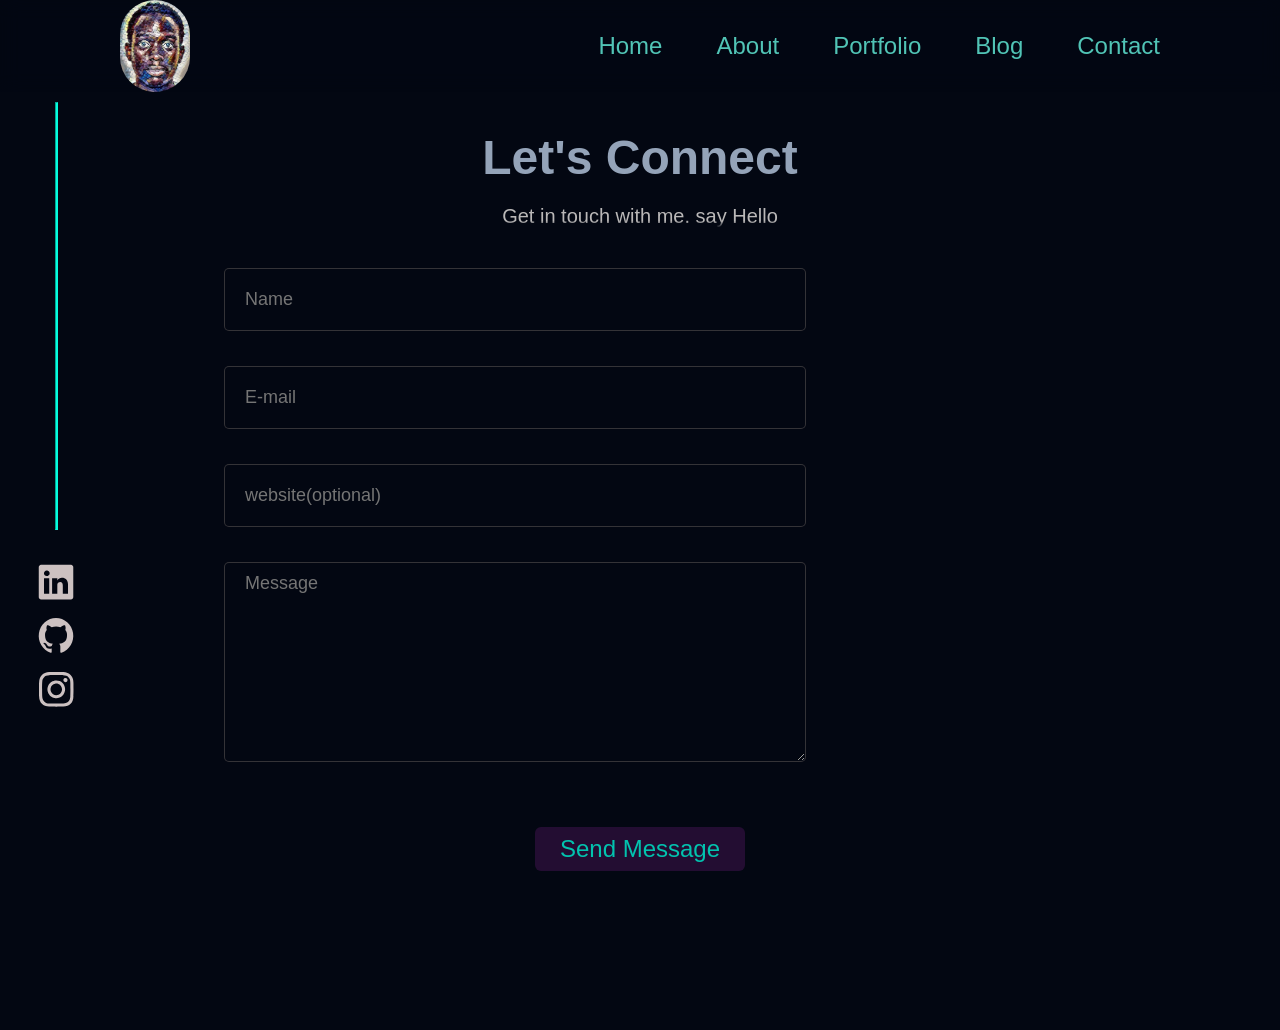
<file: contact.html>
<!DOCTYPE html>
<html lang="en">
<head>
    <meta charset="UTF-8">
    <meta name="viewport" content="width=device-width, initial-scale=1.0">
    <title>contact us</title>
    <link rel="stylesheet" href="Css/nav_sidebar.css">
    <link rel="stylesheet" href="Css/contact_style.css">
    <!-- javascript -->
    <script type="module" src="javascript/contact.js" defer></script>
</head>
<body>
    <div class="navbar">
        <img src="images/WhatsApp Image 2024-01-19 at 13.56.17(2).jpeg" alt="profile ohoto page" class="nav_img">
        <!-- <div class=" navbar2"> -->
            <div class="side_bar">
                <ul>
                    <li onclick= hide_side_bar()><a href="#"><svg class="svg_hover" xmlns="http://www.w3.org/2000/svg" height="35" viewBox="0 -960 960 960" width="35"><path d="m256-200-56-56 224-224-224-224 56-56 224 224 224-224 56 56-224 224 224 224-56 56-224-224-224 224Z"/></svg></a></li>
                    <li><a href="index.html">Home</a></li>
                    <li><a href="#about_section">About</a></li>
                    <li><a href="projects.html">Portfolio</a></li>
                    <li><a href="blog.html">Blog</a></li>
                   <li><a href="contact.html">Contact</a></li>
                </ul>
            </div>
        <div class="nav_links">
            
            <a href="index.html" class="hideOnMobile">Home</a>
            <a href="#about_section" class="hideOnMobile">About</a>
            <a href="projects.html" class="hideOnMobile">Portfolio</a>
            <a href="blog.html" class="hideOnMobile">Blog</a>
            <a href="#ContactMe" class="hideOnMobile">Contact</a>
            <a href="#" onclick=show_side_bar() class="menu_btn"><svg class="svg_hover" xmlns="http://www.w3.org/2000/svg" height="35" viewBox="0 -960 960 960" width="35"><path d="M120-240v-80h720v80H120Zm0-200v-80h720v80H120Zm0-200v-80h720v80H120Z" /></svg></a>
        </div>
        <!-- <div>
        <button class="btn nav_btn">Login</button>
    </div> -->
<!-- </div> -->
    </div>
    <!-- this is the links to github and instagram -->
    <div class="socials">
        <hr/>
        <div class="socials_1">
            <a href="github.com"><svg width="50" height="50" viewBox="0 0 50 50" fill="none" xmlns="http://www.w3.org/2000/svg">
                <rect width="50" height="50" />
                <path d="M39.7182 7.75886H10.3105C9.97994 7.75427 9.65171 7.81485 9.34455 7.93712C9.03739 8.0594 8.75733 8.24098 8.52035 8.47151C8.28338 8.70203 8.09414 8.97698 7.96344 9.28065C7.83274 9.58432 7.76313 9.91076 7.75861 10.2413V39.9962C7.76313 40.3268 7.83274 40.6532 7.96344 40.9569C8.09414 41.2606 8.28338 41.5355 8.52035 41.766C8.75733 41.9966 9.03739 42.1782 9.34455 42.3004C9.65171 42.4227 9.97994 42.4833 10.3105 42.4787H39.7182C40.0488 42.4833 40.377 42.4227 40.6842 42.3004C40.9913 42.1782 41.2714 41.9966 41.5084 41.766C41.7453 41.5355 41.9346 41.2606 42.0653 40.9569C42.196 40.6532 42.2656 40.3268 42.2701 39.9962V10.2413C42.2656 9.91076 42.196 9.58432 42.0653 9.28065C41.9346 8.97698 41.7453 8.70203 41.5084 8.47151C41.2714 8.24098 40.9913 8.0594 40.6842 7.93712C40.377 7.81485 40.0488 7.75427 39.7182 7.75886ZM18.2266 36.8194H13.0187V21.1954H18.2266V36.8194ZM15.6226 19.0081C14.9044 19.0081 14.2156 18.7228 13.7077 18.2149C13.1998 17.707 12.9145 17.0182 12.9145 16.2999C12.9145 15.5817 13.1998 14.8929 13.7077 14.385C14.2156 13.8771 14.9044 13.5918 15.6226 13.5918C16.004 13.5485 16.3903 13.5863 16.756 13.7027C17.1218 13.8191 17.4589 14.0114 17.7452 14.267C18.0315 14.5227 18.2605 14.8359 18.4174 15.1863C18.5742 15.5366 18.6553 15.9161 18.6553 16.2999C18.6553 16.6838 18.5742 17.0633 18.4174 17.4136C18.2605 17.7639 18.0315 18.0772 17.7452 18.3329C17.4589 18.5885 17.1218 18.7808 16.756 18.8972C16.3903 19.0135 16.004 19.0513 15.6226 19.0081ZM37.0101 36.8194H31.8021V28.4345C31.8021 26.334 31.0556 24.9625 29.1634 24.9625C28.5778 24.9668 28.0075 25.1505 27.5295 25.4888C27.0515 25.8272 26.6887 26.3039 26.49 26.8548C26.3541 27.2628 26.2952 27.6925 26.3164 28.122V36.802H21.1084C21.1084 36.802 21.1084 22.6016 21.1084 21.1781H26.3164V23.3828C26.7895 22.5618 27.4776 21.8855 28.3066 21.4267C29.1356 20.9678 30.074 20.7438 31.0209 20.7788C34.4929 20.7788 37.0101 23.0182 37.0101 27.8269V36.8194Z" fill="#CCC1C1"/>
                </svg> </a>
            <a href="instagram.com"><svg width="50" height="49" viewBox="0 0 50 49" fill="none" xmlns="http://www.w3.org/2000/svg">
                <path d="M24.9999 7C20.8979 7.00018 16.9299 8.50639 13.8057 11.2491C10.6816 13.9919 8.60518 17.7922 7.9481 21.97C7.29102 26.1479 8.09612 30.4307 10.2193 34.0521C12.3426 37.6735 15.6454 40.3972 19.5368 41.7359C20.4005 41.8919 20.7244 41.3572 20.7244 40.8892C20.7244 40.4659 20.7028 39.0622 20.7028 37.5694C16.3625 38.3937 15.2396 36.4777 14.8941 35.475C14.5107 34.4999 13.903 33.6357 13.1234 32.9572C12.5188 32.623 11.6551 31.7986 13.1018 31.7764C13.6542 31.8382 14.1841 32.0366 14.6464 32.3546C15.1088 32.6726 15.49 33.101 15.7578 33.6034C15.9941 34.0413 16.3118 34.4269 16.6927 34.7379C17.0737 35.0489 17.5103 35.2794 17.9777 35.416C18.4451 35.5526 18.934 35.5927 19.4165 35.534C19.8989 35.4753 20.3653 35.3189 20.7891 35.0739C20.8639 34.1677 21.2553 33.3205 21.8904 32.6899C18.0468 32.2443 14.0304 30.7068 14.0304 23.889C14.0061 22.1174 14.6396 20.4035 15.801 19.0986C15.2729 17.5589 15.3347 15.8692 15.9738 14.375C15.9738 14.375 17.4205 13.9071 20.7244 16.2021C23.551 15.3999 26.5351 15.3999 29.3618 16.2021C32.6656 13.8848 34.1124 14.375 34.1124 14.375C34.7516 15.8692 34.8134 17.5589 34.2851 19.0986C35.4501 20.4012 36.0841 22.1167 36.0558 23.889C36.0558 30.7291 32.0178 32.2443 28.1742 32.6899C28.5864 33.1211 28.9039 33.6387 29.1051 34.2077C29.3063 34.7767 29.3865 35.3837 29.3402 35.9875C29.3402 38.3716 29.3186 40.2877 29.3186 40.8893C29.3186 41.3572 29.6425 41.9142 30.5063 41.7359C34.3908 40.3864 37.6841 37.6563 39.7983 34.033C41.9125 30.4098 42.7099 26.1292 42.0483 21.9553C41.3866 17.7815 39.309 13.9862 36.1862 11.2468C33.0634 8.50735 29.0987 7.0022 24.9999 7Z" fill="#CCC1C1"/>
                </svg> </a>
            <a href="linkedin.com"><svg width="50" height="50" viewBox="0 0 50 50" fill="none" xmlns="http://www.w3.org/2000/svg">
                <rect width="50" height="50"/>
                <path d="M34.4692 14.0066C34.0596 14.0066 33.6593 14.1287 33.3188 14.3576C32.9783 14.5865 32.7129 14.9119 32.5562 15.2926C32.3995 15.6732 32.3585 16.0921 32.4384 16.4962C32.5182 16.9003 32.7155 17.2715 33.005 17.5628C33.2946 17.8541 33.6636 18.0526 34.0652 18.1329C34.4669 18.2133 34.8832 18.1721 35.2616 18.0144C35.6399 17.8567 35.9633 17.5897 36.1908 17.2471C36.4183 16.9045 36.5398 16.5018 36.5398 16.0898C36.5398 15.5373 36.3216 15.0074 35.9333 14.6167C35.545 14.226 35.0183 14.0066 34.4692 14.0066ZM42.4065 18.2077C42.3729 16.7673 42.1048 15.3422 41.6127 13.9892C41.174 12.8315 40.4911 11.7832 39.6112 10.9165C38.7567 10.0267 37.7123 9.34397 36.557 8.92008C35.2157 8.40998 33.7977 8.13404 32.3641 8.10416C30.535 8 29.9484 8 25.255 8C20.5616 8 19.975 8 18.1459 8.10416C16.7123 8.13404 15.2943 8.40998 13.953 8.92008C12.7998 9.34826 11.7563 10.0304 10.8988 10.9165C10.0144 11.7761 9.33584 12.8268 8.91451 13.9892C8.4075 15.3387 8.13323 16.7653 8.10353 18.2077C8 20.0478 8 20.6381 8 25.36C8 30.0819 8 30.6722 8.10353 32.5123C8.13323 33.9547 8.4075 35.3813 8.91451 36.7308C9.33584 37.8932 10.0144 38.9439 10.8988 39.8035C11.7563 40.6896 12.7998 41.3717 13.953 41.7999C15.2943 42.31 16.7123 42.586 18.1459 42.6158C19.975 42.72 20.5616 42.72 25.255 42.72C29.9484 42.72 30.535 42.72 32.3641 42.6158C33.7977 42.586 35.2157 42.31 36.557 41.7999C37.7123 41.376 38.7567 40.6933 39.6112 39.8035C40.495 38.94 41.1785 37.8908 41.6127 36.7308C42.1048 35.3778 42.3729 33.9527 42.4065 32.5123C42.4065 30.6722 42.51 30.0819 42.51 25.36C42.51 20.6381 42.51 20.0478 42.4065 18.2077ZM39.3006 32.304C39.288 33.406 39.0896 34.4978 38.7139 35.533C38.4384 36.2885 37.9959 36.9711 37.4198 37.5294C36.8601 38.1031 36.183 38.5474 35.4354 38.8314C34.4065 39.2094 33.3213 39.409 32.226 39.4216C30.5005 39.5084 29.8621 39.5258 25.324 39.5258C20.786 39.5258 20.1475 39.5258 18.422 39.4216C17.2847 39.443 16.1523 39.2668 15.0745 38.9008C14.3598 38.6023 13.7137 38.1592 13.1765 37.5988C12.6038 37.0411 12.1668 36.3579 11.8996 35.6024C11.4784 34.5524 11.2447 33.4358 11.2094 32.304C11.2094 30.568 11.1059 29.9257 11.1059 25.36C11.1059 20.7943 11.1059 20.152 11.2094 18.416C11.2172 17.2894 11.4216 16.173 11.8134 15.1176C12.1171 14.3849 12.5834 13.7317 13.1765 13.208C13.7007 12.6111 14.3486 12.1371 15.0745 11.8192C16.1263 11.4374 17.2349 11.2378 18.353 11.229C20.0785 11.229 20.7169 11.1248 25.255 11.1248C29.7931 11.1248 30.4315 11.1248 32.157 11.229C33.2523 11.2416 34.3375 11.4412 35.3664 11.8192C36.1505 12.112 36.8543 12.588 37.4198 13.208C37.9852 13.7413 38.4271 14.3932 38.7139 15.1176C39.0974 16.1747 39.2959 17.2907 39.3006 18.416C39.3868 20.152 39.4041 20.7943 39.4041 25.36C39.4041 29.9257 39.3868 30.568 39.3006 32.304ZM25.255 16.4543C23.505 16.4578 21.7953 16.983 20.3419 17.9636C18.8885 18.9443 17.7566 20.3364 17.0893 21.964C16.422 23.5916 16.2491 25.3816 16.5926 27.108C16.9361 28.8344 17.7805 30.4196 19.0192 31.6634C20.2578 32.9071 21.8351 33.7536 23.5517 34.0958C25.2683 34.438 27.0472 34.2607 28.6637 33.5861C30.2801 32.9115 31.6616 31.7701 32.6335 30.3059C33.6053 28.8418 34.1241 27.1206 34.1241 25.36C34.1264 24.1884 33.8984 23.0279 33.4533 21.9452C33.0081 20.8626 32.3547 19.8791 31.5304 19.0515C30.7062 18.2238 29.7274 17.5683 28.6504 17.1226C27.5735 16.6768 26.4195 16.4497 25.255 16.4543ZM25.255 31.1409C24.1186 31.1409 23.0077 30.8018 22.0627 30.1666C21.1178 29.5314 20.3814 28.6286 19.9465 27.5722C19.5116 26.5159 19.3978 25.3536 19.6195 24.2322C19.8412 23.1108 20.3884 22.0808 21.192 21.2723C21.9956 20.4638 23.0194 19.9133 24.134 19.6902C25.2486 19.4671 26.4039 19.5816 27.4539 20.0192C28.5038 20.4567 29.4012 21.1977 30.0326 22.1483C30.6639 23.099 31.0009 24.2167 31.0009 25.36C31.0009 26.1192 30.8523 26.8709 30.5635 27.5722C30.2748 28.2736 29.8515 28.9109 29.318 29.4477C28.7844 29.9845 28.151 30.4103 27.4539 30.7008C26.7567 30.9914 26.0096 31.1409 25.255 31.1409Z" fill="#CCC1C1"/>
                </svg>  </a>
        </div>
    </div>

    <!-- <div class="contact-container">
        <form action="" class="contact_left">
            <div class="contact_left_title">
                <h2>Say Hii!!</h2>
                <hr>
            </div>
            <input type="text" id="name" name="name" placeholder="Name" class="contact_inputs" required>
            <input type="text"  id="email" name="email" placeholder="E-mail" class="contact_inputs" required>
            <input type="url" id="website" name="website" placeholder="website(opional)" class="contact_inputs required">
            <textarea name="message" id="message" placeholder="Your Message" class="contact_inputs" required></textarea>
            <button type="submit">Send Message</button>
        </form>

    </div> -->

    <div class="contact_container">
        <div class="contatct_title">
            <h1>Let's Connect</h1>
            <p>Get in touch with me. say Hello</p>
        </div>
        <form action="" class="form_contact" id="contact_form_id">
            <div class="content_div">
            <input type="text" id="name" name="name" placeholder="Name"  class="form_input" required>
            <div class="error" id="error_name">this is an error</div>
        </div>
        <div class="content_div">
            <input type="email" id="email" name="email" placeholder="E-mail"   class="form_input" required>
            <div class="error" id="error_email">this is an error</div>
        </div>
        <div class="content_div">
            <input type="url" id="website" name="website" placeholder="website(optional)" class="form_input">
            <div class="error" id="error_website">this is an error</div>
        </div>
        <div class="content_div">
            <textarea id="message" name="message" placeholder="Message" class="form_input" required></textarea>
            <div class="error" id="error_message">this is an error</div>
        </div>
            <button type="submit" class="message_btn">Send Message</button>
        </form>
    </div>

    <script>
        function show_side_bar(){
            const sidebar = document.querySelector('.side_bar')
            sidebar.style.display = 'flex'
        }
        function hide_side_bar(){
            const sidebar = document.querySelector('.side_bar')
            sidebar.style.display = 'none'
        }
    </script>
</body>
</html>
</file>
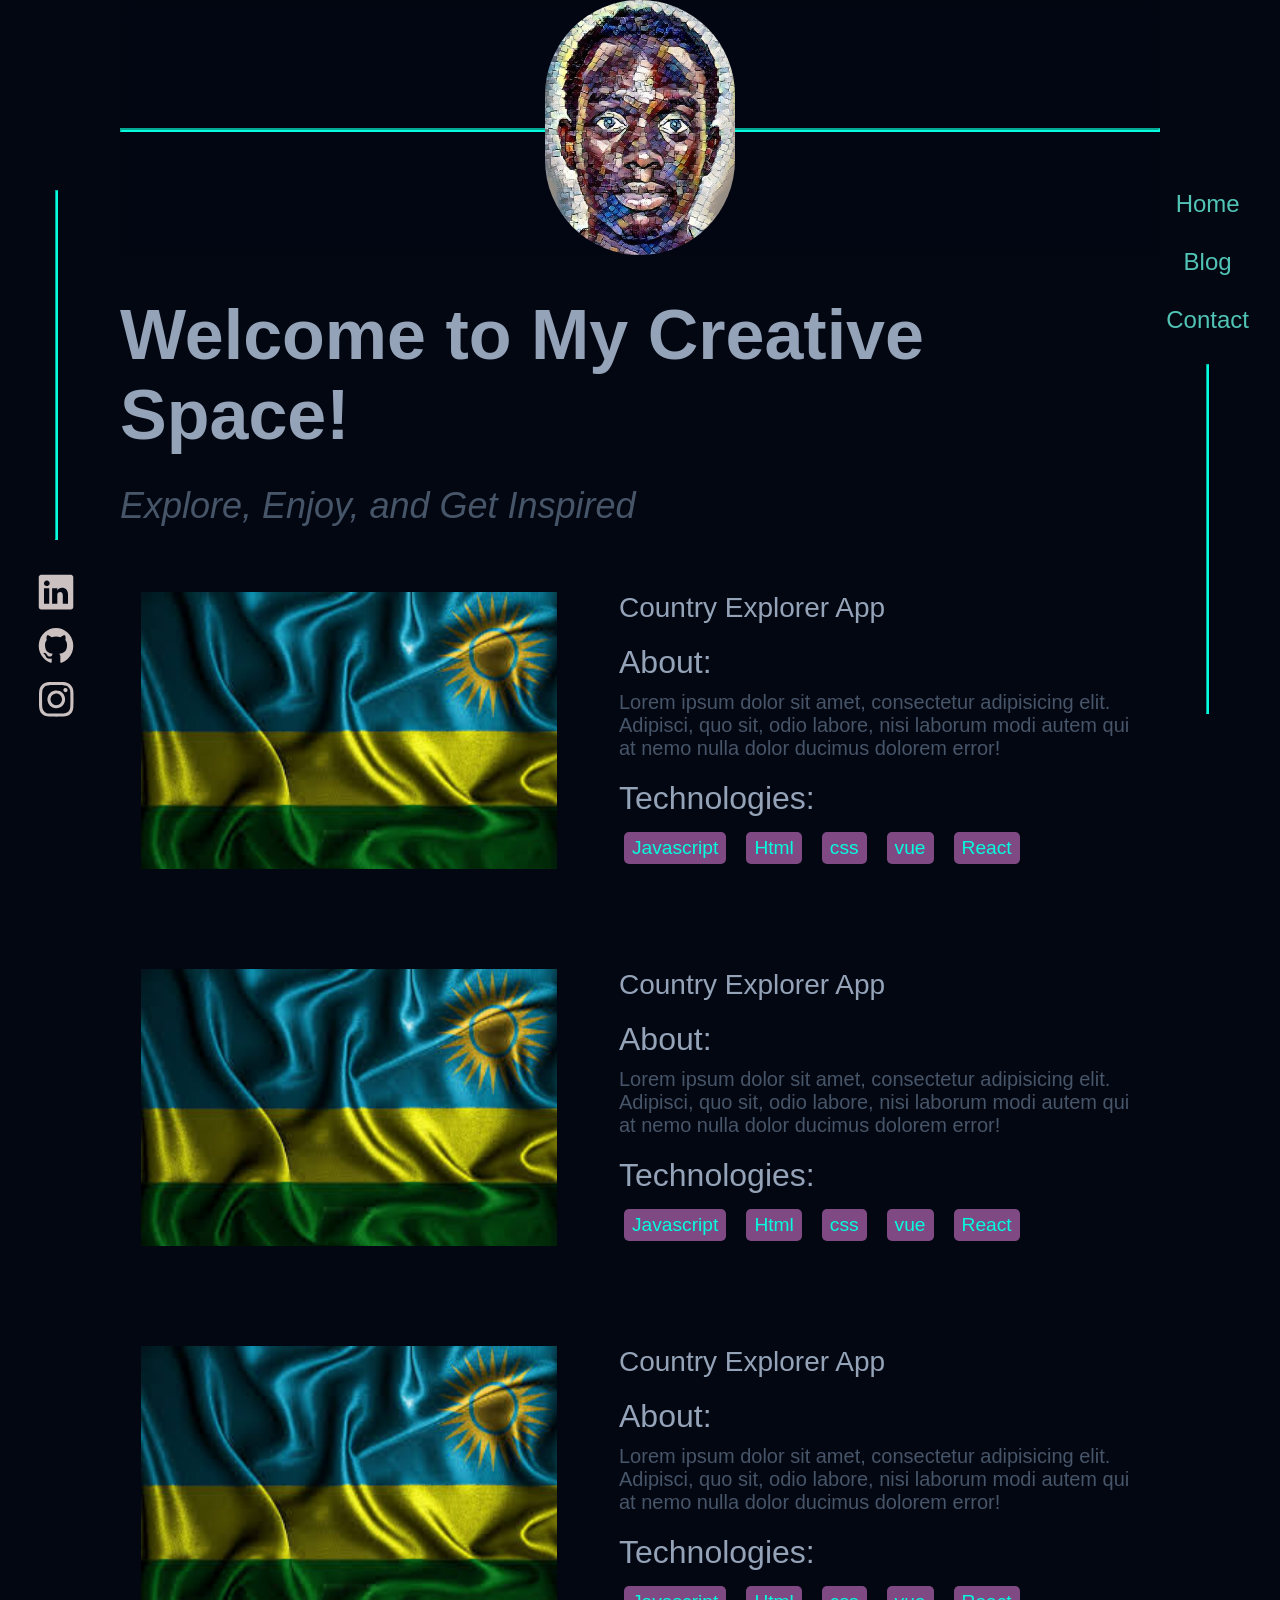
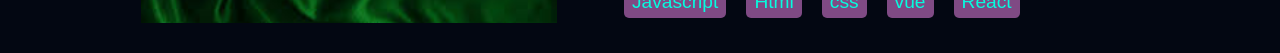
<file: projects.html>
<!DOCTYPE html>
<html lang="en">
<head>
    <meta charset="UTF-8">
    <meta name="viewport" content="width=device-width, initial-scale=1.0">
    <title>projects</title>
    <link rel="stylesheet" href="Css/project_style.css">
</head>
<body>
    <div class="nav">
        <!-- <div class="nav_img"> -->
            <img src="images/WhatsApp Image 2024-01-19 at 13.56.17(2).jpeg" alt="">
        <!-- </div> -->
        <div class="hr_div">
            <hr/>
        </div>
    </div>


    <!-- this is the side bar with the socials -->
    <div class="socials">
        <hr/>
        <div class="socials_1">
            <a href="github.com"><svg width="50" height="50" viewBox="0 0 50 50" fill="none" xmlns="http://www.w3.org/2000/svg">
                <rect width="50" height="50" fill="none"/>
                <path d="M39.7182 7.75886H10.3105C9.97994 7.75427 9.65171 7.81485 9.34455 7.93712C9.03739 8.0594 8.75733 8.24098 8.52035 8.47151C8.28338 8.70203 8.09414 8.97698 7.96344 9.28065C7.83274 9.58432 7.76313 9.91076 7.75861 10.2413V39.9962C7.76313 40.3268 7.83274 40.6532 7.96344 40.9569C8.09414 41.2606 8.28338 41.5355 8.52035 41.766C8.75733 41.9966 9.03739 42.1782 9.34455 42.3004C9.65171 42.4227 9.97994 42.4833 10.3105 42.4787H39.7182C40.0488 42.4833 40.377 42.4227 40.6842 42.3004C40.9913 42.1782 41.2714 41.9966 41.5084 41.766C41.7453 41.5355 41.9346 41.2606 42.0653 40.9569C42.196 40.6532 42.2656 40.3268 42.2701 39.9962V10.2413C42.2656 9.91076 42.196 9.58432 42.0653 9.28065C41.9346 8.97698 41.7453 8.70203 41.5084 8.47151C41.2714 8.24098 40.9913 8.0594 40.6842 7.93712C40.377 7.81485 40.0488 7.75427 39.7182 7.75886ZM18.2266 36.8194H13.0187V21.1954H18.2266V36.8194ZM15.6226 19.0081C14.9044 19.0081 14.2156 18.7228 13.7077 18.2149C13.1998 17.707 12.9145 17.0182 12.9145 16.2999C12.9145 15.5817 13.1998 14.8929 13.7077 14.385C14.2156 13.8771 14.9044 13.5918 15.6226 13.5918C16.004 13.5485 16.3903 13.5863 16.756 13.7027C17.1218 13.8191 17.4589 14.0114 17.7452 14.267C18.0315 14.5227 18.2605 14.8359 18.4174 15.1863C18.5742 15.5366 18.6553 15.9161 18.6553 16.2999C18.6553 16.6838 18.5742 17.0633 18.4174 17.4136C18.2605 17.7639 18.0315 18.0772 17.7452 18.3329C17.4589 18.5885 17.1218 18.7808 16.756 18.8972C16.3903 19.0135 16.004 19.0513 15.6226 19.0081ZM37.0101 36.8194H31.8021V28.4345C31.8021 26.334 31.0556 24.9625 29.1634 24.9625C28.5778 24.9668 28.0075 25.1505 27.5295 25.4888C27.0515 25.8272 26.6887 26.3039 26.49 26.8548C26.3541 27.2628 26.2952 27.6925 26.3164 28.122V36.802H21.1084C21.1084 36.802 21.1084 22.6016 21.1084 21.1781H26.3164V23.3828C26.7895 22.5618 27.4776 21.8855 28.3066 21.4267C29.1356 20.9678 30.074 20.7438 31.0209 20.7788C34.4929 20.7788 37.0101 23.0182 37.0101 27.8269V36.8194Z" fill="#CCC1C1"/>
                </svg> </a>
            <a href="instagram.com"><svg width="50" height="49" viewBox="0 0 50 49" fill="none" xmlns="http://www.w3.org/2000/svg">
                <path d="M24.9999 7C20.8979 7.00018 16.9299 8.50639 13.8057 11.2491C10.6816 13.9919 8.60518 17.7922 7.9481 21.97C7.29102 26.1479 8.09612 30.4307 10.2193 34.0521C12.3426 37.6735 15.6454 40.3972 19.5368 41.7359C20.4005 41.8919 20.7244 41.3572 20.7244 40.8892C20.7244 40.4659 20.7028 39.0622 20.7028 37.5694C16.3625 38.3937 15.2396 36.4777 14.8941 35.475C14.5107 34.4999 13.903 33.6357 13.1234 32.9572C12.5188 32.623 11.6551 31.7986 13.1018 31.7764C13.6542 31.8382 14.1841 32.0366 14.6464 32.3546C15.1088 32.6726 15.49 33.101 15.7578 33.6034C15.9941 34.0413 16.3118 34.4269 16.6927 34.7379C17.0737 35.0489 17.5103 35.2794 17.9777 35.416C18.4451 35.5526 18.934 35.5927 19.4165 35.534C19.8989 35.4753 20.3653 35.3189 20.7891 35.0739C20.8639 34.1677 21.2553 33.3205 21.8904 32.6899C18.0468 32.2443 14.0304 30.7068 14.0304 23.889C14.0061 22.1174 14.6396 20.4035 15.801 19.0986C15.2729 17.5589 15.3347 15.8692 15.9738 14.375C15.9738 14.375 17.4205 13.9071 20.7244 16.2021C23.551 15.3999 26.5351 15.3999 29.3618 16.2021C32.6656 13.8848 34.1124 14.375 34.1124 14.375C34.7516 15.8692 34.8134 17.5589 34.2851 19.0986C35.4501 20.4012 36.0841 22.1167 36.0558 23.889C36.0558 30.7291 32.0178 32.2443 28.1742 32.6899C28.5864 33.1211 28.9039 33.6387 29.1051 34.2077C29.3063 34.7767 29.3865 35.3837 29.3402 35.9875C29.3402 38.3716 29.3186 40.2877 29.3186 40.8893C29.3186 41.3572 29.6425 41.9142 30.5063 41.7359C34.3908 40.3864 37.6841 37.6563 39.7983 34.033C41.9125 30.4098 42.7099 26.1292 42.0483 21.9553C41.3866 17.7815 39.309 13.9862 36.1862 11.2468C33.0634 8.50735 29.0987 7.0022 24.9999 7Z" fill="#CCC1C1"/>
                </svg> </a>
            <a href="linkedin.com"><svg width="50" height="50" viewBox="0 0 50 50" fill="none" xmlns="http://www.w3.org/2000/svg">
                <rect width="50" height="50" fill="none"/>
                <path d="M34.4692 14.0066C34.0596 14.0066 33.6593 14.1287 33.3188 14.3576C32.9783 14.5865 32.7129 14.9119 32.5562 15.2926C32.3995 15.6732 32.3585 16.0921 32.4384 16.4962C32.5182 16.9003 32.7155 17.2715 33.005 17.5628C33.2946 17.8541 33.6636 18.0526 34.0652 18.1329C34.4669 18.2133 34.8832 18.1721 35.2616 18.0144C35.6399 17.8567 35.9633 17.5897 36.1908 17.2471C36.4183 16.9045 36.5398 16.5018 36.5398 16.0898C36.5398 15.5373 36.3216 15.0074 35.9333 14.6167C35.545 14.226 35.0183 14.0066 34.4692 14.0066ZM42.4065 18.2077C42.3729 16.7673 42.1048 15.3422 41.6127 13.9892C41.174 12.8315 40.4911 11.7832 39.6112 10.9165C38.7567 10.0267 37.7123 9.34397 36.557 8.92008C35.2157 8.40998 33.7977 8.13404 32.3641 8.10416C30.535 8 29.9484 8 25.255 8C20.5616 8 19.975 8 18.1459 8.10416C16.7123 8.13404 15.2943 8.40998 13.953 8.92008C12.7998 9.34826 11.7563 10.0304 10.8988 10.9165C10.0144 11.7761 9.33584 12.8268 8.91451 13.9892C8.4075 15.3387 8.13323 16.7653 8.10353 18.2077C8 20.0478 8 20.6381 8 25.36C8 30.0819 8 30.6722 8.10353 32.5123C8.13323 33.9547 8.4075 35.3813 8.91451 36.7308C9.33584 37.8932 10.0144 38.9439 10.8988 39.8035C11.7563 40.6896 12.7998 41.3717 13.953 41.7999C15.2943 42.31 16.7123 42.586 18.1459 42.6158C19.975 42.72 20.5616 42.72 25.255 42.72C29.9484 42.72 30.535 42.72 32.3641 42.6158C33.7977 42.586 35.2157 42.31 36.557 41.7999C37.7123 41.376 38.7567 40.6933 39.6112 39.8035C40.495 38.94 41.1785 37.8908 41.6127 36.7308C42.1048 35.3778 42.3729 33.9527 42.4065 32.5123C42.4065 30.6722 42.51 30.0819 42.51 25.36C42.51 20.6381 42.51 20.0478 42.4065 18.2077ZM39.3006 32.304C39.288 33.406 39.0896 34.4978 38.7139 35.533C38.4384 36.2885 37.9959 36.9711 37.4198 37.5294C36.8601 38.1031 36.183 38.5474 35.4354 38.8314C34.4065 39.2094 33.3213 39.409 32.226 39.4216C30.5005 39.5084 29.8621 39.5258 25.324 39.5258C20.786 39.5258 20.1475 39.5258 18.422 39.4216C17.2847 39.443 16.1523 39.2668 15.0745 38.9008C14.3598 38.6023 13.7137 38.1592 13.1765 37.5988C12.6038 37.0411 12.1668 36.3579 11.8996 35.6024C11.4784 34.5524 11.2447 33.4358 11.2094 32.304C11.2094 30.568 11.1059 29.9257 11.1059 25.36C11.1059 20.7943 11.1059 20.152 11.2094 18.416C11.2172 17.2894 11.4216 16.173 11.8134 15.1176C12.1171 14.3849 12.5834 13.7317 13.1765 13.208C13.7007 12.6111 14.3486 12.1371 15.0745 11.8192C16.1263 11.4374 17.2349 11.2378 18.353 11.229C20.0785 11.229 20.7169 11.1248 25.255 11.1248C29.7931 11.1248 30.4315 11.1248 32.157 11.229C33.2523 11.2416 34.3375 11.4412 35.3664 11.8192C36.1505 12.112 36.8543 12.588 37.4198 13.208C37.9852 13.7413 38.4271 14.3932 38.7139 15.1176C39.0974 16.1747 39.2959 17.2907 39.3006 18.416C39.3868 20.152 39.4041 20.7943 39.4041 25.36C39.4041 29.9257 39.3868 30.568 39.3006 32.304ZM25.255 16.4543C23.505 16.4578 21.7953 16.983 20.3419 17.9636C18.8885 18.9443 17.7566 20.3364 17.0893 21.964C16.422 23.5916 16.2491 25.3816 16.5926 27.108C16.9361 28.8344 17.7805 30.4196 19.0192 31.6634C20.2578 32.9071 21.8351 33.7536 23.5517 34.0958C25.2683 34.438 27.0472 34.2607 28.6637 33.5861C30.2801 32.9115 31.6616 31.7701 32.6335 30.3059C33.6053 28.8418 34.1241 27.1206 34.1241 25.36C34.1264 24.1884 33.8984 23.0279 33.4533 21.9452C33.0081 20.8626 32.3547 19.8791 31.5304 19.0515C30.7062 18.2238 29.7274 17.5683 28.6504 17.1226C27.5735 16.6768 26.4195 16.4497 25.255 16.4543ZM25.255 31.1409C24.1186 31.1409 23.0077 30.8018 22.0627 30.1666C21.1178 29.5314 20.3814 28.6286 19.9465 27.5722C19.5116 26.5159 19.3978 25.3536 19.6195 24.2322C19.8412 23.1108 20.3884 22.0808 21.192 21.2723C21.9956 20.4638 23.0194 19.9133 24.134 19.6902C25.2486 19.4671 26.4039 19.5816 27.4539 20.0192C28.5038 20.4567 29.4012 21.1977 30.0326 22.1483C30.6639 23.099 31.0009 24.2167 31.0009 25.36C31.0009 26.1192 30.8523 26.8709 30.5635 27.5722C30.2748 28.2736 29.8515 28.9109 29.318 29.4477C28.7844 29.9845 28.151 30.4103 27.4539 30.7008C26.7567 30.9914 26.0096 31.1409 25.255 31.1409Z" fill="#CCC1C1"/>
                </svg>  </a>
        </div>
    </div>

    <!-- this is the sidebar of links -->
    <div class="nav_links">
        <ul>
            <li><a href="index.html">Home</a></li>
            <li><a href="blog.html">Blog</a></li>
            <li><a href="contact.html">Contact</a></li>
            <li><hr/></li>
        </ul>
    </div>
    <div class="sidebar_navlinks">
        <ul>
            <li><a href="index.html">Home</a></li>
            <hr/>
            <li><a href="blog.html">Blog</a></li>
            <hr/>
            <li><a href="contact.html">Contact</a></li>
        </ul>
    </div>


    <!-- title for page-->
    <div class="title page_title">
        <h1>Welcome to My Creative Space!</h1>
        <p>Explore, Enjoy, and Get Inspired</p>
    </div>

    <div class="projects">
        <div class="project">
            <div class="project_image project1"></div>
            <div class="project_text">
                <h1 class="title project_title">Country Explorer App</h1>
                <h1 class="title project_subtitle">About:</h1>
                <p class="short_description">Lorem ipsum dolor sit amet, consectetur adipisicing elit. 
                    Adipisci, quo sit, odio labore, nisi laborum modi 
                    autem qui at nemo nulla dolor ducimus dolorem error!</p>
                <div class="tools">
                    <h1 class="title tools_title">Technologies:</h1>
                    <ul>
                        <li>Javascript</li>
                        <li>Html</li>
                        <li>css</li>
                        <li>vue</li>
                        <li>React</li>
                    </ul>
                </div>
            </div>
        </div>
        <div class="project">
            <div class="project_image project1"></div>
            <div class="project_text">
                <h1 class="title project_title">Country Explorer App</h1>
                <h1 class="title project_subtitle">About:</h1>
                <p class="short_description">Lorem ipsum dolor sit amet, consectetur adipisicing elit. 
                    Adipisci, quo sit, odio labore, nisi laborum modi 
                    autem qui at nemo nulla dolor ducimus dolorem error!</p>
                <div class="tools">
                    <h1 class="title tools_title">Technologies:</h1>
                    <ul>
                        <li>Javascript</li>
                        <li>Html</li>
                        <li>css</li>
                        <li>vue</li>
                        <li>React</li>
                    </ul>
                </div>
            </div>
        </div>
        <div class="project">
            <div class="project_image project1"></div>
            <div class="project_text">
                <h1 class="title project_title">Country Explorer App</h1>
                <h1 class="title project_subtitle">About:</h1>
                <p class="short_description">Lorem ipsum dolor sit amet, consectetur adipisicing elit. 
                    Adipisci, quo sit, odio labore, nisi laborum modi 
                    autem qui at nemo nulla dolor ducimus dolorem error!</p>
                <div class="tools">
                    <h1 class="title tools_title">Technologies:</h1>
                    <ul>
                        <li>Javascript</li>
                        <li>Html</li>
                        <li>css</li>
                        <li>vue</li>
                        <li>React</li>
                    </ul>
                </div>
            </div>
        </div>
    </div>
</body>
</html>
</file>
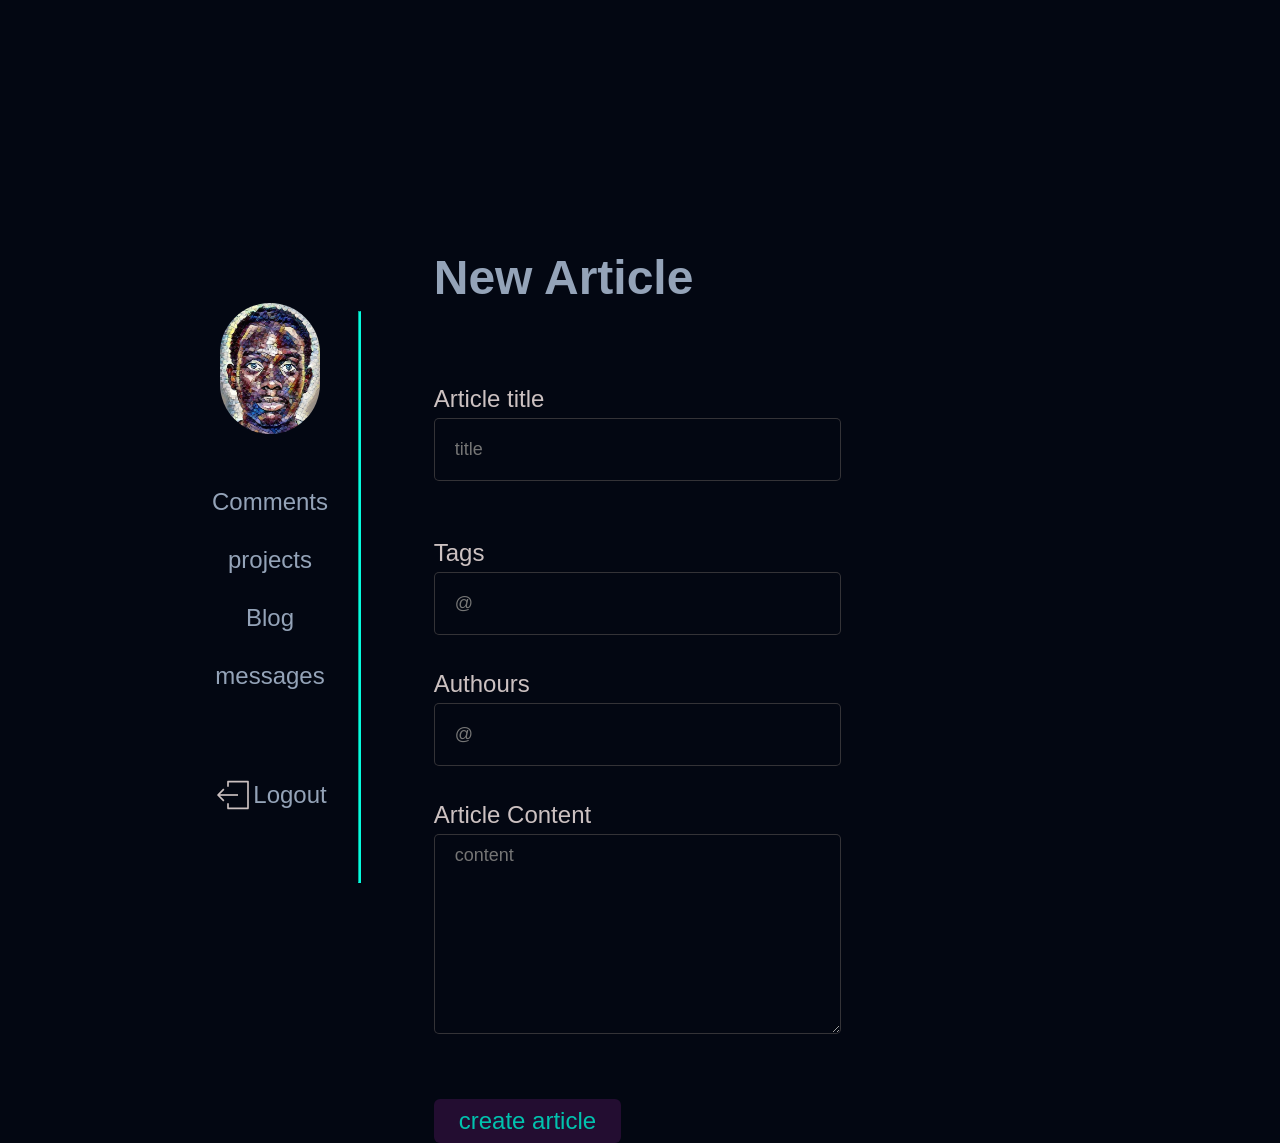
<file: dashboard/article_creation.html>
<!DOCTYPE html>
<html lang="en">
<head>
    <meta charset="UTF-8">
    <meta name="viewport" content="width=device-width, initial-scale=1.0">
    <title>creating article form</title>
    <link rel="stylesheet" href="css/links_css.css">
    <link rel="stylesheet" href="css/article_creation.css">
</head>
<body>
    <div class="container">
    <div class="control_panel">
        <div class="control_panel_links">
            <div class="image">
                <img src="assets/image/WhatsApp Image 2024-01-19 at 13.56.17(2).jpeg" alt="">
            </div>
            <div class="links">
                <ul>
                    <li><a href="comments.html">Comments</a></li>
                    <li><a href="projects_dash.html">projects</a></li>
                    <li><a href="articles.html">Blog</a></li>
                    <li><a href="messages.html">messages</a></li>
                    <li><svg class="logout_icon" width="40" height="40" viewBox="0 0 50 50" fill="none" xmlns="http://www.w3.org/2000/svg">
                        <path fill-rule="evenodd" clip-rule="evenodd" d="M6.25 26.0416H31.25V23.9583H6.25V26.0416Z" fill="#CCC1C1"/>
                        <path fill-rule="evenodd" clip-rule="evenodd" d="M12.8037 16.9709L5.51208 24.2625C5.41508 24.3593 5.33811 24.4742 5.2856 24.6008C5.23309 24.7273 5.20605 24.863 5.20605 25C5.20605 25.137 5.23309 25.2727 5.2856 25.3993C5.33811 25.5258 5.41508 25.6408 5.51208 25.7375L12.8037 33.0292L14.2787 31.5563L7.7225 25L14.2787 18.4459L12.8037 16.9709ZM17.7079 8.33335C17.7079 8.05709 17.8177 7.79213 18.013 7.59678C18.2084 7.40143 18.4733 7.29169 18.7496 7.29169H43.7496C44.0259 7.29169 44.2908 7.40143 44.4862 7.59678C44.6815 7.79213 44.7912 8.05709 44.7912 8.33335V41.6667C44.7912 41.943 44.6815 42.2079 44.4862 42.4033C44.2908 42.5986 44.0259 42.7084 43.7496 42.7084H18.7496C18.4733 42.7084 18.2084 42.5986 18.013 42.4033C17.8177 42.2079 17.7079 41.943 17.7079 41.6667V35.4167H19.7912V40.625H42.7079V9.37502H19.7912V14.5834H17.7079V8.33335Z" fill="#CCC1C1"/>
                      </svg><a href="">Logout</a></li>
                </ul>
            </div>
        </div>
        <div class="cotrol_panel_hr"><hr/></div>
    </div>
    <div class="article_container">
        <div class="article_page_title">
            <h1>New Article</h1>
        </div> 
        <form class="article_form">
         <div class="content_div">
            <label for="Atitle" class="label_article">Article title</label>
            <input type="text" id="Atitle" name="article title" placeholder="title"  class="form_input" required><br>
        </div>
        <div class="content_div">
            <label for="tags" class="label_article">Tags</label>
            <input type="text" id="tags" name="tags" placeholder="@" class="form_input">
        </div>
        <div class="content_div">
            <label for="authors" class="label_article">Authours</label>
            <input type="text" id="authors" name="authors" placeholder="@" class="form_input" required>
        </div>
        <div class="content_div">
            <label for="content" class="label_article">Article Content</label>
            <textarea name="content" id="content" placeholder="content" class="form_input" required></textarea>
        </div>
            <button class="submit_btn">create article</button>
          </form>
    </div>
</div>
</body>
</html>
</file>
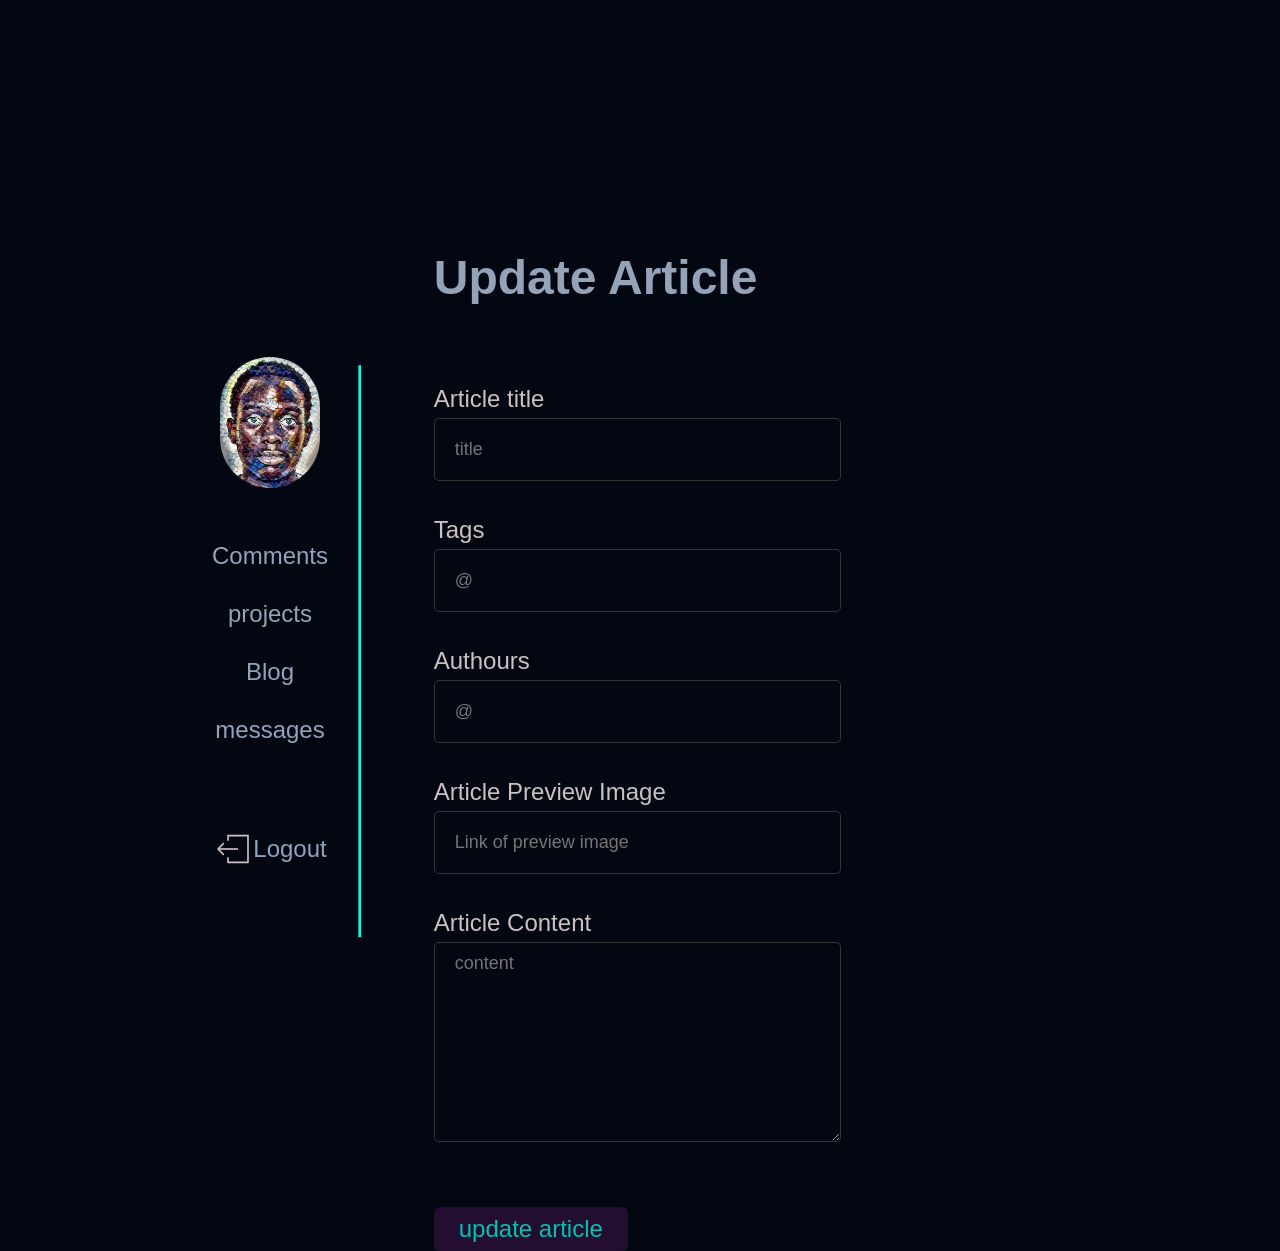
<file: dashboard/article_edit.html>
<!DOCTYPE html>
<html lang="en">
<head>
    <meta charset="UTF-8">
    <meta name="viewport" content="width=device-width, initial-scale=1.0">
    <title>creating article form</title>
    <link rel="stylesheet" href="css/links_css.css">
    <link rel="stylesheet" href="css/article_creation.css">
    <script type="module" src="javascript/article_edit.js" defer></script>
</head>
<body>
    <div class="container">
    <div class="control_panel">
        <div class="control_panel_links">
            <div class="image">
                <img src="assets/image/WhatsApp Image 2024-01-19 at 13.56.17(2).jpeg" alt="">
            </div>
            <div class="links">
                <ul>
                    <li><a href="comments.html">Comments</a></li>
                    <li><a href="projects_dash.html">projects</a></li>
                    <li><a href="articles.html">Blog</a></li>
                    <li><a href="messages.html">messages</a></li>
                    <li><svg class="logout_icon" width="40" height="40" viewBox="0 0 50 50" fill="none" xmlns="http://www.w3.org/2000/svg">
                        <path fill-rule="evenodd" clip-rule="evenodd" d="M6.25 26.0416H31.25V23.9583H6.25V26.0416Z" fill="#CCC1C1"/>
                        <path fill-rule="evenodd" clip-rule="evenodd" d="M12.8037 16.9709L5.51208 24.2625C5.41508 24.3593 5.33811 24.4742 5.2856 24.6008C5.23309 24.7273 5.20605 24.863 5.20605 25C5.20605 25.137 5.23309 25.2727 5.2856 25.3993C5.33811 25.5258 5.41508 25.6408 5.51208 25.7375L12.8037 33.0292L14.2787 31.5563L7.7225 25L14.2787 18.4459L12.8037 16.9709ZM17.7079 8.33335C17.7079 8.05709 17.8177 7.79213 18.013 7.59678C18.2084 7.40143 18.4733 7.29169 18.7496 7.29169H43.7496C44.0259 7.29169 44.2908 7.40143 44.4862 7.59678C44.6815 7.79213 44.7912 8.05709 44.7912 8.33335V41.6667C44.7912 41.943 44.6815 42.2079 44.4862 42.4033C44.2908 42.5986 44.0259 42.7084 43.7496 42.7084H18.7496C18.4733 42.7084 18.2084 42.5986 18.013 42.4033C17.8177 42.2079 17.7079 41.943 17.7079 41.6667V35.4167H19.7912V40.625H42.7079V9.37502H19.7912V14.5834H17.7079V8.33335Z" fill="#CCC1C1"/>
                      </svg><a href="">Logout</a></li>
                </ul>
            </div>
        </div>
        <div class="cotrol_panel_hr"><hr/></div>
    </div>
    <div class="article_container">
        <div class="article_page_title">
            <h1>Update Article</h1>
        </div> 
        <form class="article_form">
         <div class="content_div">
            <label for="Atitle" class="label_article">Article title</label>
            <input type="text" id="Atitle" name="article title" placeholder="title"  class="form_input" required>
            <div class="error" id="error_a_title">this is an error</div>
        </div>
        <div class="content_div">
            <label for="tags" class="label_article">Tags</label>
            <input type="text" id="tags" name="tags" placeholder="@" class="form_input">
            <div class="error" id="error_a_tags">this is an error</div>
        </div>
        <div class="content_div">
            <label for="authors" class="label_article">Authours</label>
            <input type="text" id="authors" name="authors" placeholder="@" class="form_input" required>
            <div class="error" id="error_a_authors">this is an error</div>
        </div>
        <div class="content_div">
            <label for="image" class="label_article">Article Preview Image</label>
            <input type="text" id="image" placeholder="Link of preview image" class="form_input" required>
            <div class="error" id="error_a_image">this is an error</div>
        </div>
        <div class="content_div">
            <label for="content" class="label_article">Article Content</label>
            <textarea name="content" id="content" placeholder="content" class="form_input" required></textarea>
            <div class="error" id="error_a_content">this is an error</div>
        </div>
            <button class="submit_btn" id="create_art">update article</button>
          </form>
    </div>
</div>
</body>
</html>
</file>
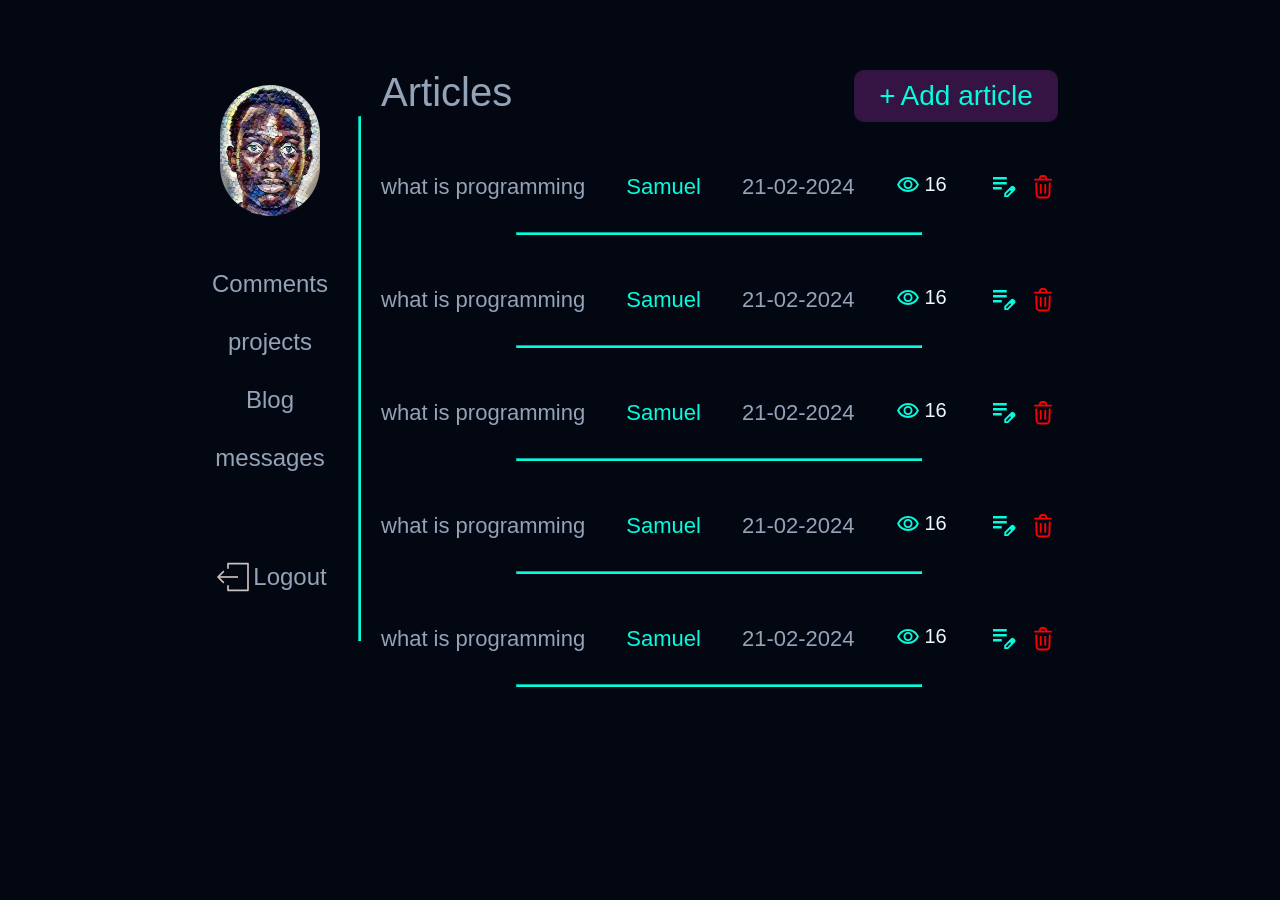
<file: dashboard/articles.html>
<!DOCTYPE html>
<html lang="en">
<head>
    <meta charset="UTF-8">
    <meta name="viewport" content="width=device-width, initial-scale=1.0">
    <title>Articles</title>
    <link rel="stylesheet" href="css/links_css.css">
    <link rel="stylesheet" href="css/articles.css">
    <script type="module" src="javascript/articles.js"></script>
</head>
<body>
    <div class="container">
    <div class="control_panel">
        <div class="control_panel_links">
            <div class="image">
                <img src="assets/image/WhatsApp Image 2024-01-19 at 13.56.17(2).jpeg" alt="">
            </div>
            <div class="links">
                <ul>
                    <li><a href="comments.html">Comments</a></li>
                    <li><a href="projects_dash.html">projects</a></li>
                    <li><a href="#">Blog</a></li>
                    <li><a href="messages.html">messages</a></li>
                    <li><svg class="logout_icon" width="40" height="40" viewBox="0 0 50 50" fill="none" xmlns="http://www.w3.org/2000/svg">
                        <path fill-rule="evenodd" clip-rule="evenodd" d="M6.25 26.0416H31.25V23.9583H6.25V26.0416Z" fill="#CCC1C1"/>
                        <path fill-rule="evenodd" clip-rule="evenodd" d="M12.8037 16.9709L5.51208 24.2625C5.41508 24.3593 5.33811 24.4742 5.2856 24.6008C5.23309 24.7273 5.20605 24.863 5.20605 25C5.20605 25.137 5.23309 25.2727 5.2856 25.3993C5.33811 25.5258 5.41508 25.6408 5.51208 25.7375L12.8037 33.0292L14.2787 31.5563L7.7225 25L14.2787 18.4459L12.8037 16.9709ZM17.7079 8.33335C17.7079 8.05709 17.8177 7.79213 18.013 7.59678C18.2084 7.40143 18.4733 7.29169 18.7496 7.29169H43.7496C44.0259 7.29169 44.2908 7.40143 44.4862 7.59678C44.6815 7.79213 44.7912 8.05709 44.7912 8.33335V41.6667C44.7912 41.943 44.6815 42.2079 44.4862 42.4033C44.2908 42.5986 44.0259 42.7084 43.7496 42.7084H18.7496C18.4733 42.7084 18.2084 42.5986 18.013 42.4033C17.8177 42.2079 17.7079 41.943 17.7079 41.6667V35.4167H19.7912V40.625H42.7079V9.37502H19.7912V14.5834H17.7079V8.33335Z" fill="#CCC1C1"/>
                      </svg><a href="Dashboard_login.html">Logout</a></li>
                </ul>
            </div>
        </div>
        <div class="cotrol_panel_hr"><hr/></div>
    </div>
    <div class="article_control_page">
        <div class="TaB">
            <h1>Articles</h1>
        <a href="article_creation.html"><div class="new_article">
                <div class="icon">+</div>
                <div class="text">Add article</div>
            </div>
        </a>
        </div>
        <div class="articles">
            <div class="article_cont">
                <div class="article">
                    <p class="name_of_article">what is programming</p>
                    <p class="name_of_author">Samuel</p>
                    <p class="date">21-02-2024</p>
                    <div class="views">
                        <div class="icon"><svg class="svg_icon" xmlns="http://www.w3.org/2000/svg" height="24" viewBox="0 -960 960 960" width="24"><path d="M480-320q75 0 127.5-52.5T660-500q0-75-52.5-127.5T480-680q-75 0-127.5 52.5T300-500q0 75 52.5 127.5T480-320Zm0-72q-45 0-76.5-31.5T372-500q0-45 31.5-76.5T480-608q45 0 76.5 31.5T588-500q0 45-31.5 76.5T480-392Zm0 192q-146 0-266-81.5T40-500q54-137 174-218.5T480-800q146 0 266 81.5T920-500q-54 137-174 218.5T480-200Zm0-300Zm0 220q113 0 207.5-59.5T832-500q-50-101-144.5-160.5T480-720q-113 0-207.5 59.5T128-500q50 101 144.5 160.5T480-280Z"/></svg></div>
                        <p class="number">16</p>
                    </div>
                    <div class="buttons">
                        <div class="article_btn"><svg class="article_icon edit_icon" xmlns="http://www.w3.org/2000/svg"  viewBox="0 -960 960 960"><path d="M160-400v-80h280v80H160Zm0-160v-80h440v80H160Zm0-160v-80h440v80H160Zm360 560v-123l221-220q9-9 20-13t22-4q12 0 23 4.5t20 13.5l37 37q8 9 12.5 20t4.5 22q0 11-4 22.5T863-380L643-160H520Zm300-263-37-37 37 37ZM580-220h38l121-122-18-19-19-18-122 121v38Zm141-141-19-18 37 37-18-19Z"/></svg></div>
                        <div class="article_btn"><svg class="article_icon delete_icon" viewBox="0 0 50 50"  xmlns="http://www.w3.org/2000/svg">
                            <path d="M37.8127 19.0516L37.1877 37.9688C37.1345 39.5889 36.452 41.1245 35.2851 42.2497C34.1182 43.3749 32.5587 44.0011 30.9377 43.9953H19.0627C17.4427 44.0011 15.8842 43.3758 14.7175 42.252C13.5507 41.1281 12.8675 39.5941 12.8127 37.975L12.1877 19.0516C12.174 18.6372 12.3255 18.2343 12.6089 17.9316C12.8922 17.6289 13.2842 17.4512 13.6986 17.4375C14.113 17.4238 14.5159 17.5753 14.8186 17.8587C15.1213 18.142 15.299 18.534 15.3127 18.9484L15.9377 37.8703C15.9688 38.6781 16.3117 39.4424 16.8945 40.0026C17.4772 40.5629 18.2543 40.8756 19.0627 40.875H30.9377C31.7471 40.8755 32.5252 40.562 33.108 40.0004C33.6909 39.4388 34.0331 38.6729 34.0627 37.8641L34.6877 18.9484C34.7014 18.534 34.8791 18.142 35.1818 17.8587C35.4845 17.5753 35.8874 17.4238 36.3018 17.4375C36.7162 17.4512 37.1082 17.6289 37.3915 17.9316C37.6749 18.2343 37.8264 18.6372 37.8127 19.0516ZM39.8799 12.7563C39.8799 13.1707 39.7153 13.5681 39.4222 13.8611C39.1292 14.1541 38.7318 14.3188 38.3174 14.3188H11.6846C11.2702 14.3188 10.8727 14.1541 10.5797 13.8611C10.2867 13.5681 10.1221 13.1707 10.1221 12.7563C10.1221 12.3419 10.2867 11.9444 10.5797 11.6514C10.8727 11.3584 11.2702 11.1938 11.6846 11.1938H16.5283C17.0234 11.1951 17.5013 11.0122 17.8689 10.6806C18.2366 10.3491 18.4677 9.89258 18.5174 9.4C18.6327 8.24451 19.174 7.17333 20.036 6.39517C20.8979 5.61701 22.0187 5.18761 23.1799 5.19063H26.8205C27.9817 5.18761 29.1025 5.61701 29.9644 6.39517C30.8263 7.17333 31.3677 8.24451 31.483 9.4C31.5327 9.89258 31.7638 10.3491 32.1315 10.6806C32.4991 11.0122 32.977 11.1951 33.4721 11.1938H38.3158C38.7302 11.1938 39.1276 11.3584 39.4207 11.6514C39.7137 11.9444 39.8783 12.3419 39.8783 12.7563H39.8799ZM21.2299 11.1938H28.7736C28.5683 10.7246 28.434 10.2275 28.3752 9.71875C28.3365 9.33361 28.1562 8.97654 27.8693 8.71674C27.5823 8.45693 27.2092 8.31289 26.8221 8.3125H23.1814C22.7944 8.31289 22.4212 8.45693 22.1343 8.71674C21.8473 8.97654 21.667 9.33361 21.6283 9.71875C21.569 10.2276 21.4357 10.7247 21.2299 11.1938ZM22.8033 34.8672V21.5625C22.8033 21.1481 22.6387 20.7507 22.3457 20.4576C22.0526 20.1646 21.6552 20 21.2408 20C20.8264 20 20.429 20.1646 20.136 20.4576C19.8429 20.7507 19.6783 21.1481 19.6783 21.5625V34.8734C19.6783 35.2878 19.8429 35.6853 20.136 35.9783C20.429 36.2713 20.8264 36.4359 21.2408 36.4359C21.6552 36.4359 22.0526 36.2713 22.3457 35.9783C22.6387 35.6853 22.8033 35.2878 22.8033 34.8734V34.8672ZM30.3252 34.8672V21.5625C30.3252 21.1481 30.1606 20.7507 29.8675 20.4576C29.5745 20.1646 29.1771 20 28.7627 20C28.3483 20 27.9509 20.1646 27.6578 20.4576C27.3648 20.7507 27.2002 21.1481 27.2002 21.5625V34.8734C27.2002 35.2878 27.3648 35.6853 27.6578 35.9783C27.9509 36.2713 28.3483 36.4359 28.7627 36.4359C29.1771 36.4359 29.5745 36.2713 29.8675 35.9783C30.1606 35.6853 30.3252 35.2878 30.3252 34.8734V34.8672Z" fill="#FF0000"/>
                          </svg></div>
                    </div>
                </div>
                <hr/>
            </div>
            <div class="article_cont">
                <div class="article">
                    <p class="name_of_article">what is programming</p>
                    <p class="name_of_author">Samuel</p>
                    <p class="date">21-02-2024</p>
                    <div class="views">
                        <div class="icon"><svg class="svg_icon" xmlns="http://www.w3.org/2000/svg" height="24" viewBox="0 -960 960 960" width="24"><path d="M480-320q75 0 127.5-52.5T660-500q0-75-52.5-127.5T480-680q-75 0-127.5 52.5T300-500q0 75 52.5 127.5T480-320Zm0-72q-45 0-76.5-31.5T372-500q0-45 31.5-76.5T480-608q45 0 76.5 31.5T588-500q0 45-31.5 76.5T480-392Zm0 192q-146 0-266-81.5T40-500q54-137 174-218.5T480-800q146 0 266 81.5T920-500q-54 137-174 218.5T480-200Zm0-300Zm0 220q113 0 207.5-59.5T832-500q-50-101-144.5-160.5T480-720q-113 0-207.5 59.5T128-500q50 101 144.5 160.5T480-280Z"/></svg></div>
                        <p class="number">16</p>
                    </div>
                    <div class="buttons">
                        <div class="article_btn"><svg class="article_icon edit_icon" xmlns="http://www.w3.org/2000/svg"  viewBox="0 -960 960 960"><path d="M160-400v-80h280v80H160Zm0-160v-80h440v80H160Zm0-160v-80h440v80H160Zm360 560v-123l221-220q9-9 20-13t22-4q12 0 23 4.5t20 13.5l37 37q8 9 12.5 20t4.5 22q0 11-4 22.5T863-380L643-160H520Zm300-263-37-37 37 37ZM580-220h38l121-122-18-19-19-18-122 121v38Zm141-141-19-18 37 37-18-19Z"/></svg></div>
                        <div class="article_btn"><svg class="article_icon delete_icon" viewBox="0 0 50 50"  xmlns="http://www.w3.org/2000/svg">
                            <path d="M37.8127 19.0516L37.1877 37.9688C37.1345 39.5889 36.452 41.1245 35.2851 42.2497C34.1182 43.3749 32.5587 44.0011 30.9377 43.9953H19.0627C17.4427 44.0011 15.8842 43.3758 14.7175 42.252C13.5507 41.1281 12.8675 39.5941 12.8127 37.975L12.1877 19.0516C12.174 18.6372 12.3255 18.2343 12.6089 17.9316C12.8922 17.6289 13.2842 17.4512 13.6986 17.4375C14.113 17.4238 14.5159 17.5753 14.8186 17.8587C15.1213 18.142 15.299 18.534 15.3127 18.9484L15.9377 37.8703C15.9688 38.6781 16.3117 39.4424 16.8945 40.0026C17.4772 40.5629 18.2543 40.8756 19.0627 40.875H30.9377C31.7471 40.8755 32.5252 40.562 33.108 40.0004C33.6909 39.4388 34.0331 38.6729 34.0627 37.8641L34.6877 18.9484C34.7014 18.534 34.8791 18.142 35.1818 17.8587C35.4845 17.5753 35.8874 17.4238 36.3018 17.4375C36.7162 17.4512 37.1082 17.6289 37.3915 17.9316C37.6749 18.2343 37.8264 18.6372 37.8127 19.0516ZM39.8799 12.7563C39.8799 13.1707 39.7153 13.5681 39.4222 13.8611C39.1292 14.1541 38.7318 14.3188 38.3174 14.3188H11.6846C11.2702 14.3188 10.8727 14.1541 10.5797 13.8611C10.2867 13.5681 10.1221 13.1707 10.1221 12.7563C10.1221 12.3419 10.2867 11.9444 10.5797 11.6514C10.8727 11.3584 11.2702 11.1938 11.6846 11.1938H16.5283C17.0234 11.1951 17.5013 11.0122 17.8689 10.6806C18.2366 10.3491 18.4677 9.89258 18.5174 9.4C18.6327 8.24451 19.174 7.17333 20.036 6.39517C20.8979 5.61701 22.0187 5.18761 23.1799 5.19063H26.8205C27.9817 5.18761 29.1025 5.61701 29.9644 6.39517C30.8263 7.17333 31.3677 8.24451 31.483 9.4C31.5327 9.89258 31.7638 10.3491 32.1315 10.6806C32.4991 11.0122 32.977 11.1951 33.4721 11.1938H38.3158C38.7302 11.1938 39.1276 11.3584 39.4207 11.6514C39.7137 11.9444 39.8783 12.3419 39.8783 12.7563H39.8799ZM21.2299 11.1938H28.7736C28.5683 10.7246 28.434 10.2275 28.3752 9.71875C28.3365 9.33361 28.1562 8.97654 27.8693 8.71674C27.5823 8.45693 27.2092 8.31289 26.8221 8.3125H23.1814C22.7944 8.31289 22.4212 8.45693 22.1343 8.71674C21.8473 8.97654 21.667 9.33361 21.6283 9.71875C21.569 10.2276 21.4357 10.7247 21.2299 11.1938ZM22.8033 34.8672V21.5625C22.8033 21.1481 22.6387 20.7507 22.3457 20.4576C22.0526 20.1646 21.6552 20 21.2408 20C20.8264 20 20.429 20.1646 20.136 20.4576C19.8429 20.7507 19.6783 21.1481 19.6783 21.5625V34.8734C19.6783 35.2878 19.8429 35.6853 20.136 35.9783C20.429 36.2713 20.8264 36.4359 21.2408 36.4359C21.6552 36.4359 22.0526 36.2713 22.3457 35.9783C22.6387 35.6853 22.8033 35.2878 22.8033 34.8734V34.8672ZM30.3252 34.8672V21.5625C30.3252 21.1481 30.1606 20.7507 29.8675 20.4576C29.5745 20.1646 29.1771 20 28.7627 20C28.3483 20 27.9509 20.1646 27.6578 20.4576C27.3648 20.7507 27.2002 21.1481 27.2002 21.5625V34.8734C27.2002 35.2878 27.3648 35.6853 27.6578 35.9783C27.9509 36.2713 28.3483 36.4359 28.7627 36.4359C29.1771 36.4359 29.5745 36.2713 29.8675 35.9783C30.1606 35.6853 30.3252 35.2878 30.3252 34.8734V34.8672Z" fill="#FF0000"/>
                          </svg></div>
                    </div>
                </div>
                <hr/>
            </div>
            <div class="article_cont">
                <div class="article">
                    <p class="name_of_article">what is programming</p>
                    <p class="name_of_author">Samuel</p>
                    <p class="date">21-02-2024</p>
                    <div class="views">
                        <div class="icon"><svg class="svg_icon" xmlns="http://www.w3.org/2000/svg" height="24" viewBox="0 -960 960 960" width="24"><path d="M480-320q75 0 127.5-52.5T660-500q0-75-52.5-127.5T480-680q-75 0-127.5 52.5T300-500q0 75 52.5 127.5T480-320Zm0-72q-45 0-76.5-31.5T372-500q0-45 31.5-76.5T480-608q45 0 76.5 31.5T588-500q0 45-31.5 76.5T480-392Zm0 192q-146 0-266-81.5T40-500q54-137 174-218.5T480-800q146 0 266 81.5T920-500q-54 137-174 218.5T480-200Zm0-300Zm0 220q113 0 207.5-59.5T832-500q-50-101-144.5-160.5T480-720q-113 0-207.5 59.5T128-500q50 101 144.5 160.5T480-280Z"/></svg></div>
                        <p class="number">16</p>
                    </div>
                    <div class="buttons">
                        <div class="article_btn"><svg class="article_icon edit_icon" xmlns="http://www.w3.org/2000/svg"  viewBox="0 -960 960 960"><path d="M160-400v-80h280v80H160Zm0-160v-80h440v80H160Zm0-160v-80h440v80H160Zm360 560v-123l221-220q9-9 20-13t22-4q12 0 23 4.5t20 13.5l37 37q8 9 12.5 20t4.5 22q0 11-4 22.5T863-380L643-160H520Zm300-263-37-37 37 37ZM580-220h38l121-122-18-19-19-18-122 121v38Zm141-141-19-18 37 37-18-19Z"/></svg></div>
                        <div class="article_btn"><svg class="article_icon delete_icon" viewBox="0 0 50 50"  xmlns="http://www.w3.org/2000/svg">
                            <path d="M37.8127 19.0516L37.1877 37.9688C37.1345 39.5889 36.452 41.1245 35.2851 42.2497C34.1182 43.3749 32.5587 44.0011 30.9377 43.9953H19.0627C17.4427 44.0011 15.8842 43.3758 14.7175 42.252C13.5507 41.1281 12.8675 39.5941 12.8127 37.975L12.1877 19.0516C12.174 18.6372 12.3255 18.2343 12.6089 17.9316C12.8922 17.6289 13.2842 17.4512 13.6986 17.4375C14.113 17.4238 14.5159 17.5753 14.8186 17.8587C15.1213 18.142 15.299 18.534 15.3127 18.9484L15.9377 37.8703C15.9688 38.6781 16.3117 39.4424 16.8945 40.0026C17.4772 40.5629 18.2543 40.8756 19.0627 40.875H30.9377C31.7471 40.8755 32.5252 40.562 33.108 40.0004C33.6909 39.4388 34.0331 38.6729 34.0627 37.8641L34.6877 18.9484C34.7014 18.534 34.8791 18.142 35.1818 17.8587C35.4845 17.5753 35.8874 17.4238 36.3018 17.4375C36.7162 17.4512 37.1082 17.6289 37.3915 17.9316C37.6749 18.2343 37.8264 18.6372 37.8127 19.0516ZM39.8799 12.7563C39.8799 13.1707 39.7153 13.5681 39.4222 13.8611C39.1292 14.1541 38.7318 14.3188 38.3174 14.3188H11.6846C11.2702 14.3188 10.8727 14.1541 10.5797 13.8611C10.2867 13.5681 10.1221 13.1707 10.1221 12.7563C10.1221 12.3419 10.2867 11.9444 10.5797 11.6514C10.8727 11.3584 11.2702 11.1938 11.6846 11.1938H16.5283C17.0234 11.1951 17.5013 11.0122 17.8689 10.6806C18.2366 10.3491 18.4677 9.89258 18.5174 9.4C18.6327 8.24451 19.174 7.17333 20.036 6.39517C20.8979 5.61701 22.0187 5.18761 23.1799 5.19063H26.8205C27.9817 5.18761 29.1025 5.61701 29.9644 6.39517C30.8263 7.17333 31.3677 8.24451 31.483 9.4C31.5327 9.89258 31.7638 10.3491 32.1315 10.6806C32.4991 11.0122 32.977 11.1951 33.4721 11.1938H38.3158C38.7302 11.1938 39.1276 11.3584 39.4207 11.6514C39.7137 11.9444 39.8783 12.3419 39.8783 12.7563H39.8799ZM21.2299 11.1938H28.7736C28.5683 10.7246 28.434 10.2275 28.3752 9.71875C28.3365 9.33361 28.1562 8.97654 27.8693 8.71674C27.5823 8.45693 27.2092 8.31289 26.8221 8.3125H23.1814C22.7944 8.31289 22.4212 8.45693 22.1343 8.71674C21.8473 8.97654 21.667 9.33361 21.6283 9.71875C21.569 10.2276 21.4357 10.7247 21.2299 11.1938ZM22.8033 34.8672V21.5625C22.8033 21.1481 22.6387 20.7507 22.3457 20.4576C22.0526 20.1646 21.6552 20 21.2408 20C20.8264 20 20.429 20.1646 20.136 20.4576C19.8429 20.7507 19.6783 21.1481 19.6783 21.5625V34.8734C19.6783 35.2878 19.8429 35.6853 20.136 35.9783C20.429 36.2713 20.8264 36.4359 21.2408 36.4359C21.6552 36.4359 22.0526 36.2713 22.3457 35.9783C22.6387 35.6853 22.8033 35.2878 22.8033 34.8734V34.8672ZM30.3252 34.8672V21.5625C30.3252 21.1481 30.1606 20.7507 29.8675 20.4576C29.5745 20.1646 29.1771 20 28.7627 20C28.3483 20 27.9509 20.1646 27.6578 20.4576C27.3648 20.7507 27.2002 21.1481 27.2002 21.5625V34.8734C27.2002 35.2878 27.3648 35.6853 27.6578 35.9783C27.9509 36.2713 28.3483 36.4359 28.7627 36.4359C29.1771 36.4359 29.5745 36.2713 29.8675 35.9783C30.1606 35.6853 30.3252 35.2878 30.3252 34.8734V34.8672Z" fill="#FF0000"/>
                          </svg></div>
                    </div>
                </div>
                <hr/>
            </div>
            <div class="article_cont">
                <div class="article">
                    <p class="name_of_article">what is programming</p>
                    <p class="name_of_author">Samuel</p>
                    <p class="date">21-02-2024</p>
                    <div class="views">
                        <div class="icon"><svg class="svg_icon" xmlns="http://www.w3.org/2000/svg" height="24" viewBox="0 -960 960 960" width="24"><path d="M480-320q75 0 127.5-52.5T660-500q0-75-52.5-127.5T480-680q-75 0-127.5 52.5T300-500q0 75 52.5 127.5T480-320Zm0-72q-45 0-76.5-31.5T372-500q0-45 31.5-76.5T480-608q45 0 76.5 31.5T588-500q0 45-31.5 76.5T480-392Zm0 192q-146 0-266-81.5T40-500q54-137 174-218.5T480-800q146 0 266 81.5T920-500q-54 137-174 218.5T480-200Zm0-300Zm0 220q113 0 207.5-59.5T832-500q-50-101-144.5-160.5T480-720q-113 0-207.5 59.5T128-500q50 101 144.5 160.5T480-280Z"/></svg></div>
                        <p class="number">16</p>
                    </div>
                    <div class="buttons">
                        <div class="article_btn"><svg class="article_icon edit_icon" xmlns="http://www.w3.org/2000/svg"  viewBox="0 -960 960 960"><path d="M160-400v-80h280v80H160Zm0-160v-80h440v80H160Zm0-160v-80h440v80H160Zm360 560v-123l221-220q9-9 20-13t22-4q12 0 23 4.5t20 13.5l37 37q8 9 12.5 20t4.5 22q0 11-4 22.5T863-380L643-160H520Zm300-263-37-37 37 37ZM580-220h38l121-122-18-19-19-18-122 121v38Zm141-141-19-18 37 37-18-19Z"/></svg></div>
                        <div class="article_btn"><svg class="article_icon delete_icon" viewBox="0 0 50 50"  xmlns="http://www.w3.org/2000/svg">
                            <path d="M37.8127 19.0516L37.1877 37.9688C37.1345 39.5889 36.452 41.1245 35.2851 42.2497C34.1182 43.3749 32.5587 44.0011 30.9377 43.9953H19.0627C17.4427 44.0011 15.8842 43.3758 14.7175 42.252C13.5507 41.1281 12.8675 39.5941 12.8127 37.975L12.1877 19.0516C12.174 18.6372 12.3255 18.2343 12.6089 17.9316C12.8922 17.6289 13.2842 17.4512 13.6986 17.4375C14.113 17.4238 14.5159 17.5753 14.8186 17.8587C15.1213 18.142 15.299 18.534 15.3127 18.9484L15.9377 37.8703C15.9688 38.6781 16.3117 39.4424 16.8945 40.0026C17.4772 40.5629 18.2543 40.8756 19.0627 40.875H30.9377C31.7471 40.8755 32.5252 40.562 33.108 40.0004C33.6909 39.4388 34.0331 38.6729 34.0627 37.8641L34.6877 18.9484C34.7014 18.534 34.8791 18.142 35.1818 17.8587C35.4845 17.5753 35.8874 17.4238 36.3018 17.4375C36.7162 17.4512 37.1082 17.6289 37.3915 17.9316C37.6749 18.2343 37.8264 18.6372 37.8127 19.0516ZM39.8799 12.7563C39.8799 13.1707 39.7153 13.5681 39.4222 13.8611C39.1292 14.1541 38.7318 14.3188 38.3174 14.3188H11.6846C11.2702 14.3188 10.8727 14.1541 10.5797 13.8611C10.2867 13.5681 10.1221 13.1707 10.1221 12.7563C10.1221 12.3419 10.2867 11.9444 10.5797 11.6514C10.8727 11.3584 11.2702 11.1938 11.6846 11.1938H16.5283C17.0234 11.1951 17.5013 11.0122 17.8689 10.6806C18.2366 10.3491 18.4677 9.89258 18.5174 9.4C18.6327 8.24451 19.174 7.17333 20.036 6.39517C20.8979 5.61701 22.0187 5.18761 23.1799 5.19063H26.8205C27.9817 5.18761 29.1025 5.61701 29.9644 6.39517C30.8263 7.17333 31.3677 8.24451 31.483 9.4C31.5327 9.89258 31.7638 10.3491 32.1315 10.6806C32.4991 11.0122 32.977 11.1951 33.4721 11.1938H38.3158C38.7302 11.1938 39.1276 11.3584 39.4207 11.6514C39.7137 11.9444 39.8783 12.3419 39.8783 12.7563H39.8799ZM21.2299 11.1938H28.7736C28.5683 10.7246 28.434 10.2275 28.3752 9.71875C28.3365 9.33361 28.1562 8.97654 27.8693 8.71674C27.5823 8.45693 27.2092 8.31289 26.8221 8.3125H23.1814C22.7944 8.31289 22.4212 8.45693 22.1343 8.71674C21.8473 8.97654 21.667 9.33361 21.6283 9.71875C21.569 10.2276 21.4357 10.7247 21.2299 11.1938ZM22.8033 34.8672V21.5625C22.8033 21.1481 22.6387 20.7507 22.3457 20.4576C22.0526 20.1646 21.6552 20 21.2408 20C20.8264 20 20.429 20.1646 20.136 20.4576C19.8429 20.7507 19.6783 21.1481 19.6783 21.5625V34.8734C19.6783 35.2878 19.8429 35.6853 20.136 35.9783C20.429 36.2713 20.8264 36.4359 21.2408 36.4359C21.6552 36.4359 22.0526 36.2713 22.3457 35.9783C22.6387 35.6853 22.8033 35.2878 22.8033 34.8734V34.8672ZM30.3252 34.8672V21.5625C30.3252 21.1481 30.1606 20.7507 29.8675 20.4576C29.5745 20.1646 29.1771 20 28.7627 20C28.3483 20 27.9509 20.1646 27.6578 20.4576C27.3648 20.7507 27.2002 21.1481 27.2002 21.5625V34.8734C27.2002 35.2878 27.3648 35.6853 27.6578 35.9783C27.9509 36.2713 28.3483 36.4359 28.7627 36.4359C29.1771 36.4359 29.5745 36.2713 29.8675 35.9783C30.1606 35.6853 30.3252 35.2878 30.3252 34.8734V34.8672Z" fill="#FF0000"/>
                          </svg></div>
                    </div>
                </div>
                <hr/>
            </div>
            <div class="article_cont">
                <div class="article">
                    <p class="name_of_article">what is programming</p>
                    <p class="name_of_author">Samuel</p>
                    <p class="date">21-02-2024</p>
                    <div class="views">
                        <div class="icon"><svg class="svg_icon" xmlns="http://www.w3.org/2000/svg" height="24" viewBox="0 -960 960 960" width="24"><path d="M480-320q75 0 127.5-52.5T660-500q0-75-52.5-127.5T480-680q-75 0-127.5 52.5T300-500q0 75 52.5 127.5T480-320Zm0-72q-45 0-76.5-31.5T372-500q0-45 31.5-76.5T480-608q45 0 76.5 31.5T588-500q0 45-31.5 76.5T480-392Zm0 192q-146 0-266-81.5T40-500q54-137 174-218.5T480-800q146 0 266 81.5T920-500q-54 137-174 218.5T480-200Zm0-300Zm0 220q113 0 207.5-59.5T832-500q-50-101-144.5-160.5T480-720q-113 0-207.5 59.5T128-500q50 101 144.5 160.5T480-280Z"/></svg></div>
                        <p class="number">16</p>
                    </div>
                    <div class="buttons">
                        <div class="article_btn"><svg class="article_icon edit_icon" xmlns="http://www.w3.org/2000/svg"  viewBox="0 -960 960 960"><path d="M160-400v-80h280v80H160Zm0-160v-80h440v80H160Zm0-160v-80h440v80H160Zm360 560v-123l221-220q9-9 20-13t22-4q12 0 23 4.5t20 13.5l37 37q8 9 12.5 20t4.5 22q0 11-4 22.5T863-380L643-160H520Zm300-263-37-37 37 37ZM580-220h38l121-122-18-19-19-18-122 121v38Zm141-141-19-18 37 37-18-19Z"/></svg></div>
                        <div class="article_btn"><svg class="article_icon delete_icon" viewBox="0 0 50 50"  xmlns="http://www.w3.org/2000/svg">
                            <path d="M37.8127 19.0516L37.1877 37.9688C37.1345 39.5889 36.452 41.1245 35.2851 42.2497C34.1182 43.3749 32.5587 44.0011 30.9377 43.9953H19.0627C17.4427 44.0011 15.8842 43.3758 14.7175 42.252C13.5507 41.1281 12.8675 39.5941 12.8127 37.975L12.1877 19.0516C12.174 18.6372 12.3255 18.2343 12.6089 17.9316C12.8922 17.6289 13.2842 17.4512 13.6986 17.4375C14.113 17.4238 14.5159 17.5753 14.8186 17.8587C15.1213 18.142 15.299 18.534 15.3127 18.9484L15.9377 37.8703C15.9688 38.6781 16.3117 39.4424 16.8945 40.0026C17.4772 40.5629 18.2543 40.8756 19.0627 40.875H30.9377C31.7471 40.8755 32.5252 40.562 33.108 40.0004C33.6909 39.4388 34.0331 38.6729 34.0627 37.8641L34.6877 18.9484C34.7014 18.534 34.8791 18.142 35.1818 17.8587C35.4845 17.5753 35.8874 17.4238 36.3018 17.4375C36.7162 17.4512 37.1082 17.6289 37.3915 17.9316C37.6749 18.2343 37.8264 18.6372 37.8127 19.0516ZM39.8799 12.7563C39.8799 13.1707 39.7153 13.5681 39.4222 13.8611C39.1292 14.1541 38.7318 14.3188 38.3174 14.3188H11.6846C11.2702 14.3188 10.8727 14.1541 10.5797 13.8611C10.2867 13.5681 10.1221 13.1707 10.1221 12.7563C10.1221 12.3419 10.2867 11.9444 10.5797 11.6514C10.8727 11.3584 11.2702 11.1938 11.6846 11.1938H16.5283C17.0234 11.1951 17.5013 11.0122 17.8689 10.6806C18.2366 10.3491 18.4677 9.89258 18.5174 9.4C18.6327 8.24451 19.174 7.17333 20.036 6.39517C20.8979 5.61701 22.0187 5.18761 23.1799 5.19063H26.8205C27.9817 5.18761 29.1025 5.61701 29.9644 6.39517C30.8263 7.17333 31.3677 8.24451 31.483 9.4C31.5327 9.89258 31.7638 10.3491 32.1315 10.6806C32.4991 11.0122 32.977 11.1951 33.4721 11.1938H38.3158C38.7302 11.1938 39.1276 11.3584 39.4207 11.6514C39.7137 11.9444 39.8783 12.3419 39.8783 12.7563H39.8799ZM21.2299 11.1938H28.7736C28.5683 10.7246 28.434 10.2275 28.3752 9.71875C28.3365 9.33361 28.1562 8.97654 27.8693 8.71674C27.5823 8.45693 27.2092 8.31289 26.8221 8.3125H23.1814C22.7944 8.31289 22.4212 8.45693 22.1343 8.71674C21.8473 8.97654 21.667 9.33361 21.6283 9.71875C21.569 10.2276 21.4357 10.7247 21.2299 11.1938ZM22.8033 34.8672V21.5625C22.8033 21.1481 22.6387 20.7507 22.3457 20.4576C22.0526 20.1646 21.6552 20 21.2408 20C20.8264 20 20.429 20.1646 20.136 20.4576C19.8429 20.7507 19.6783 21.1481 19.6783 21.5625V34.8734C19.6783 35.2878 19.8429 35.6853 20.136 35.9783C20.429 36.2713 20.8264 36.4359 21.2408 36.4359C21.6552 36.4359 22.0526 36.2713 22.3457 35.9783C22.6387 35.6853 22.8033 35.2878 22.8033 34.8734V34.8672ZM30.3252 34.8672V21.5625C30.3252 21.1481 30.1606 20.7507 29.8675 20.4576C29.5745 20.1646 29.1771 20 28.7627 20C28.3483 20 27.9509 20.1646 27.6578 20.4576C27.3648 20.7507 27.2002 21.1481 27.2002 21.5625V34.8734C27.2002 35.2878 27.3648 35.6853 27.6578 35.9783C27.9509 36.2713 28.3483 36.4359 28.7627 36.4359C29.1771 36.4359 29.5745 36.2713 29.8675 35.9783C30.1606 35.6853 30.3252 35.2878 30.3252 34.8734V34.8672Z" fill="#FF0000"/>
                          </svg></div>
                    </div>
                </div>
                <hr/>
            </div>
        </div>
    </div>
</div>
</body>
</html>
</file>
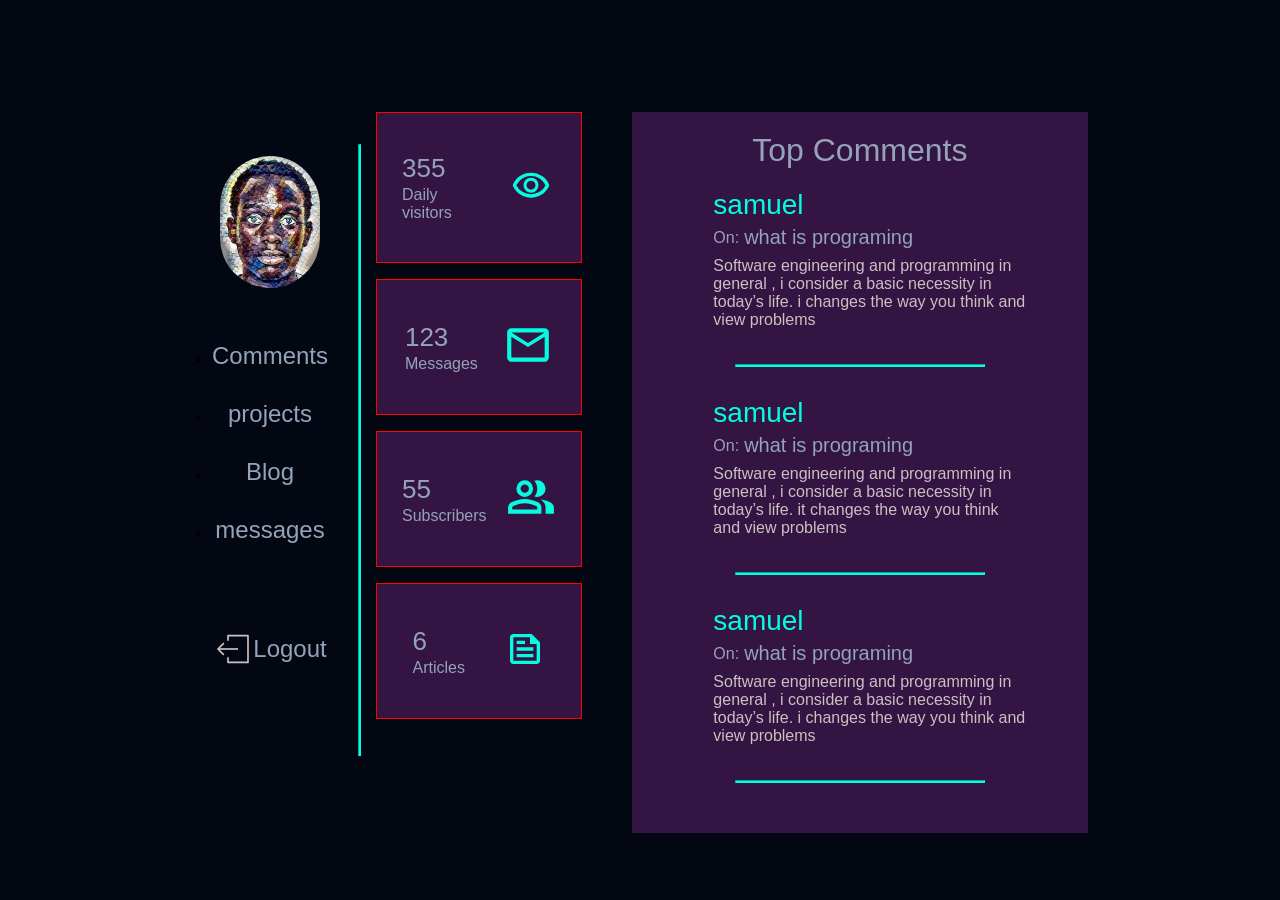
<file: dashboard/dashboard.html>
<!DOCTYPE html>
<html lang="en">
<head>
    <meta charset="UTF-8">
    <meta name="viewport" content="width=device-width, initial-scale=1.0">
    <title>Dashboard</title>
    <link rel="stylesheet" href="css/dashboard.css">
    <script src="javascript/dashboard_home.js" defer></script>
</head>
<body>
    <div class="container">
        <div class="control_panel">
            <div class="control_panel_links">
                <div class="image">
                    <img src="assets/image/WhatsApp Image 2024-01-19 at 13.56.17(2).jpeg" alt="">
                </div>
                <div class="links">
                    <ul>
                        <li><a href="comments.html">Comments</a></li>
                        <li><a href="projects_dash.html">projects</a></li>
                        <li><a href="articles.html">Blog</a></li>
                        <li><a href="messages.html">messages</a></li>
                        <li><svg class="logout_icon" width="40" height="40" viewBox="0 0 50 50" fill="none" xmlns="http://www.w3.org/2000/svg">
                            <path fill-rule="evenodd" clip-rule="evenodd" d="M6.25 26.0416H31.25V23.9583H6.25V26.0416Z" fill="#CCC1C1"/>
                            <path fill-rule="evenodd" clip-rule="evenodd" d="M12.8037 16.9709L5.51208 24.2625C5.41508 24.3593 5.33811 24.4742 5.2856 24.6008C5.23309 24.7273 5.20605 24.863 5.20605 25C5.20605 25.137 5.23309 25.2727 5.2856 25.3993C5.33811 25.5258 5.41508 25.6408 5.51208 25.7375L12.8037 33.0292L14.2787 31.5563L7.7225 25L14.2787 18.4459L12.8037 16.9709ZM17.7079 8.33335C17.7079 8.05709 17.8177 7.79213 18.013 7.59678C18.2084 7.40143 18.4733 7.29169 18.7496 7.29169H43.7496C44.0259 7.29169 44.2908 7.40143 44.4862 7.59678C44.6815 7.79213 44.7912 8.05709 44.7912 8.33335V41.6667C44.7912 41.943 44.6815 42.2079 44.4862 42.4033C44.2908 42.5986 44.0259 42.7084 43.7496 42.7084H18.7496C18.4733 42.7084 18.2084 42.5986 18.013 42.4033C17.8177 42.2079 17.7079 41.943 17.7079 41.6667V35.4167H19.7912V40.625H42.7079V9.37502H19.7912V14.5834H17.7079V8.33335Z" fill="#CCC1C1"/>
                          </svg><a href="">Logout</a></li>
                    </ul>
                </div>
            </div>
            <div class="cotrol_panel_hr"><hr/></div>
        </div>
        <div class="control_content">
            <div class="status_control">
                <!-- status div -->
                <div class="status_div">
                    <div class="status_nat">
                        <p class="number">355</p>
                        <p class="text">Daily visitors</p>
                    </div>
                    <div class="icon"><svg class="svg_icon" xmlns="http://www.w3.org/2000/svg" height="40" viewBox="0 -960 960 960" width="50"><path d="M480-320q75 0 127.5-52.5T660-500q0-75-52.5-127.5T480-680q-75 0-127.5 52.5T300-500q0 75 52.5 127.5T480-320Zm0-72q-45 0-76.5-31.5T372-500q0-45 31.5-76.5T480-608q45 0 76.5 31.5T588-500q0 45-31.5 76.5T480-392Zm0 192q-146 0-266-81.5T40-500q54-137 174-218.5T480-800q146 0 266 81.5T920-500q-54 137-174 218.5T480-200Zm0-300Zm0 220q113 0 207.5-59.5T832-500q-50-101-144.5-160.5T480-720q-113 0-207.5 59.5T128-500q50 101 144.5 160.5T480-280Z"/></svg></div>
                </div>
                <!-- status div  messaages-->
                <div class="status_div">
                    <div class="status_nat">
                        <p id="number_messages">123</p>
                        <p class="text">Messages</p>
                    </div>
                    <div class="icon"><svg class="svg_icon" xmlns="http://www.w3.org/2000/svg" height="50" viewBox="0 -960 960 960" width="50"><path d="M160-160q-33 0-56.5-23.5T80-240v-480q0-33 23.5-56.5T160-800h640q33 0 56.5 23.5T880-720v480q0 33-23.5 56.5T800-160H160Zm320-280L160-640v400h640v-400L480-440Zm0-80 320-200H160l320 200ZM160-640v-80 480-400Z"/></svg></div>
                </div>
                <!-- status div subscribers-->
                <div class="status_div">
                    <div class="status_nat">
                        <p class="number">55</p>
                        <p class="text">Subscribers</p>
                    </div>
                    <div class="icon"><svg class="svg_icon" xmlns="http://www.w3.org/2000/svg" height="50" viewBox="0 -960 960 960" width="50"><path d="M40-160v-112q0-34 17.5-62.5T104-378q62-31 126-46.5T360-440q66 0 130 15.5T616-378q29 15 46.5 43.5T680-272v112H40Zm720 0v-120q0-44-24.5-84.5T666-434q51 6 96 20.5t84 35.5q36 20 55 44.5t19 53.5v120H760ZM360-480q-66 0-113-47t-47-113q0-66 47-113t113-47q66 0 113 47t47 113q0 66-47 113t-113 47Zm400-160q0 66-47 113t-113 47q-11 0-28-2.5t-28-5.5q27-32 41.5-71t14.5-81q0-42-14.5-81T544-792q14-5 28-6.5t28-1.5q66 0 113 47t47 113ZM120-240h480v-32q0-11-5.5-20T580-306q-54-27-109-40.5T360-360q-56 0-111 13.5T140-306q-9 5-14.5 14t-5.5 20v32Zm240-320q33 0 56.5-23.5T440-640q0-33-23.5-56.5T360-720q-33 0-56.5 23.5T280-640q0 33 23.5 56.5T360-560Zm0 320Zm0-400Z"/></svg></div>
                </div>
                <!-- status div articles-->
                <div class="status_div">
                    <div class="status_nat">
                        <p class="number">6</p>
                        <p class="text">Articles</p>
                    </div>
                    <div class="icon"><svg class="svg_icon" xmlns="http://www.w3.org/2000/svg" height="50" viewBox="0 -960 960 960" width="40"><path d="M200-120q-33 0-56.5-23.5T120-200v-560q0-33 23.5-56.5T200-840h440l200 200v440q0 33-23.5 56.5T760-120H200Zm0-80h560v-400H600v-160H200v560Zm80-80h400v-80H280v80Zm0-320h200v-80H280v80Zm0 160h400v-80H280v80Zm-80-320v160-160 560-560Z"/></svg></div>
                </div>
            </div>
            <div class="top_comments">
                <h1>Top Comments</h1>
                <div class="comment_cont">
                <div class="comment">
                    <p class="name_of_comment">samuel</p>
                    <div class="on_blog">
                        <p>On:</p>
                        <p class="blog_comment_on">what is programing</p>
                    </div>
                    <p class="comment_content">Software engineering and programming in general , i consider a basic
                        necessity in today’s life. i changes the way you think and view problems</p>
                    <!-- <hr/> -->
                </div>
                <hr/>
            </div>
                <div class="comment_cont">
                <div class="comment">
                    <p class="name_of_comment">samuel</p>
                    <div class="on_blog">
                        <p>On:</p>
                        <p class="blog_comment_on">what is programing</p>
                    </div>
                    <p class="comment_content">Software engineering and programming in general , i consider a basic
                        necessity in today’s life. it changes the way you think and view problems</p>
                    <!-- <hr/> -->
                </div>
                <hr/>
            </div>
                <div class="comment_cont">
                <div class="comment">
                    <p class="name_of_comment">samuel</p>
                    <div class="on_blog">
                        <p>On:</p>
                        <p class="blog_comment_on">what is programing</p>
                    </div>
                    <p class="comment_content">Software engineering and programming in general , i consider a basic
                        necessity in today’s life. i changes the way you think and view problems</p>
                    <!-- <hr/> -->
                </div>
                <hr/>
            </div>
            </div>
        </div>
    </div>
</body>
</html>
</file>
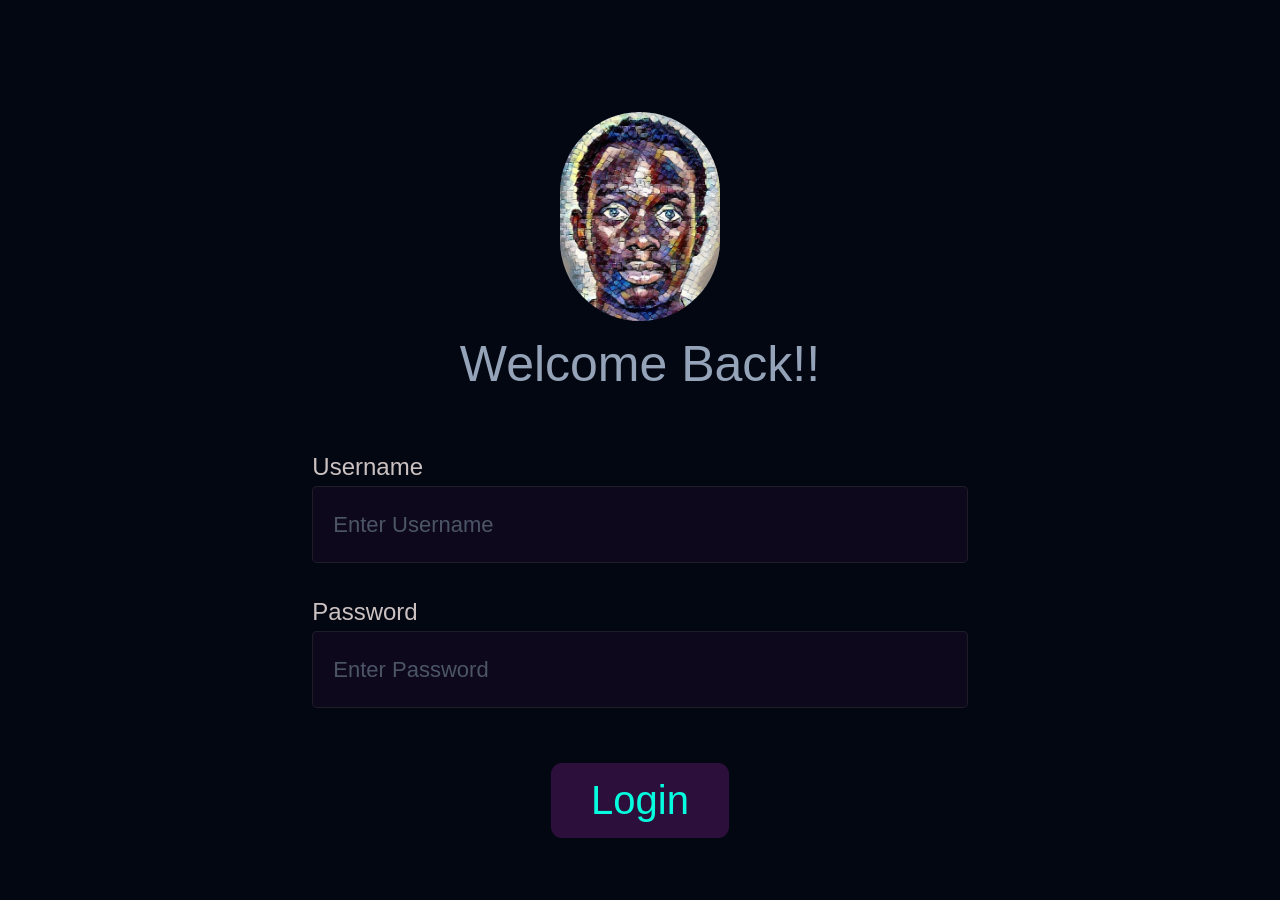
<file: dashboard/dashboard_login.html>
<!DOCTYPE html>
<html lang="en">
<head>
    <meta charset="UTF-8">
    <meta name="viewport" content="width=device-width, initial-scale=1.0">
    <title>Dashboard_login</title>
    <link rel="stylesheet" href="css/dashboard_login.css">
    <script src="javascript/dashboard-login.js" defer></script>
</head>
<body>
   <div class="container">
        <div class="profile">
            <div class="image">
            <img src="assets/image/WhatsApp Image 2024-01-19 at 13.56.17(2).jpeg" alt="">
        </div>
            <h1>Welcome Back!!</h1>
        </div>
        <!-- <div class="login"> -->
        
            <form class="login_form">
                <div class="content_div">
                    <label for="username" class="label_login">Username</label>
                    <input type="text" id="username" name="username" placeholder="Enter Username" class="form_input" required>
                    <div class="error" id="error_email">this is an error</div>
                </div>
                <div class="content_div">
                    <label for="password" class="label_login">Password</label>
                    <input type="password" id="password" name="password" placeholder="Enter Password" class="form_input" required>
                    <div class="error" id="error_password">this is an error</div>
                </div>
                <button type="submit" class="submit_btn">Login</button>
            </form>
        <!-- </div> -->
   </div> 
</body>
</html>
</file>
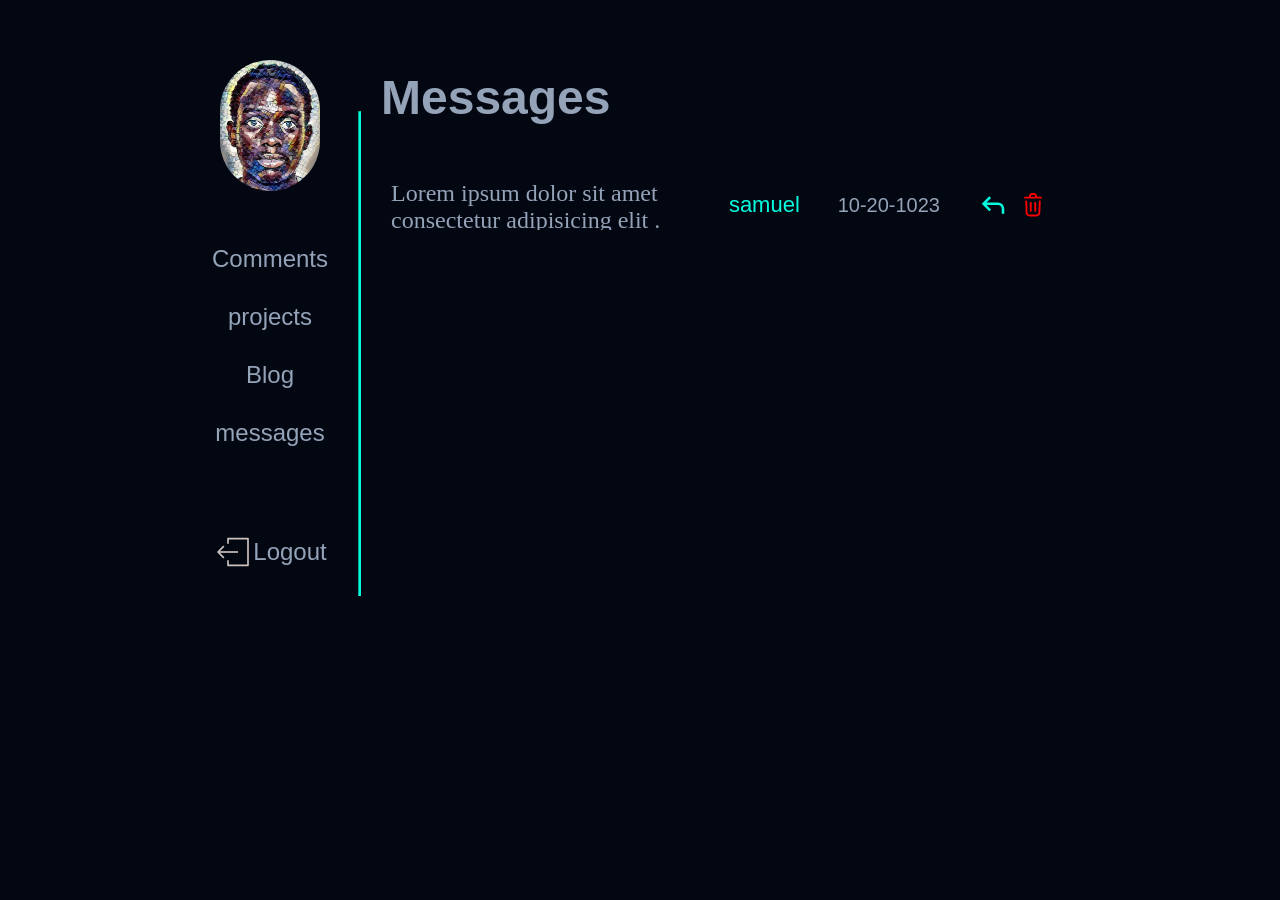
<file: dashboard/messages.html>
<!DOCTYPE html>
<html lang="en">
<head>
    <meta charset="UTF-8">
    <meta name="viewport" content="width=device-width, initial-scale=1.0">
    <title>Messages</title>
    <link rel="stylesheet" href="css/links_css.css">
    <link rel="stylesheet" href="css/messages.css">
    <!-- javascript -->
    <script type="module" src="javascript/messages.js"></script>
</head>
<body>
    <div class="container">
        <div class="control_panel">
            <div class="control_panel_links">
                <div class="image">
                    <img src="assets/image/WhatsApp Image 2024-01-19 at 13.56.17(2).jpeg" alt="">
                </div>
                <div class="links">
                    <ul>
                        <li><a href="comments.html">Comments</a></li>
                        <li><a href="projects_dash.html">projects</a></li>
                        <li><a href="articles.html">Blog</a></li>
                        <li><a href="messages.html">messages</a></li>
                        <li><svg class="logout_icon" width="40" height="40" viewBox="0 0 50 50" fill="none" xmlns="http://www.w3.org/2000/svg">
                            <path fill-rule="evenodd" clip-rule="evenodd" d="M6.25 26.0416H31.25V23.9583H6.25V26.0416Z" fill="#CCC1C1"/>
                            <path fill-rule="evenodd" clip-rule="evenodd" d="M12.8037 16.9709L5.51208 24.2625C5.41508 24.3593 5.33811 24.4742 5.2856 24.6008C5.23309 24.7273 5.20605 24.863 5.20605 25C5.20605 25.137 5.23309 25.2727 5.2856 25.3993C5.33811 25.5258 5.41508 25.6408 5.51208 25.7375L12.8037 33.0292L14.2787 31.5563L7.7225 25L14.2787 18.4459L12.8037 16.9709ZM17.7079 8.33335C17.7079 8.05709 17.8177 7.79213 18.013 7.59678C18.2084 7.40143 18.4733 7.29169 18.7496 7.29169H43.7496C44.0259 7.29169 44.2908 7.40143 44.4862 7.59678C44.6815 7.79213 44.7912 8.05709 44.7912 8.33335V41.6667C44.7912 41.943 44.6815 42.2079 44.4862 42.4033C44.2908 42.5986 44.0259 42.7084 43.7496 42.7084H18.7496C18.4733 42.7084 18.2084 42.5986 18.013 42.4033C17.8177 42.2079 17.7079 41.943 17.7079 41.6667V35.4167H19.7912V40.625H42.7079V9.37502H19.7912V14.5834H17.7079V8.33335Z" fill="#CCC1C1"/>
                        </svg><a href="Dashboard_login.html">Logout</a></li>
                    </ul>
                </div>
            </div>
            <div class="cotrol_panel_hr"><hr/></div>
        </div>
        <div class="message_control_page">
            <div>
                <h1 class="title">Messages</h1>
            </div>
            <div class="messages">
                <div class="message_cont">
                    <div class="message">
                        <div class="message_content_cont">
                        <p class="message_content">Lorem ipsum dolor sit amet consectetur adipisicing elit
                            . Dolor similique tempore ipsum incidunt molestias excepturi ratione ex numquam sed laboriosam, iusto dicta ab totam consectetur sapiente vero eius odit. A!</p>
                        </div>
                            <p class="name_of_sender">samuel</p>
                            <p id="date" class="message_date">10-20-1023</p>
                            <div class="buttons">
                                <svg xmlns="http://www.w3.org/2000/svg"  viewBox="0 -960 960 960" class="reply_icon"><path d="M760-200v-160q0-50-35-85t-85-35H273l144 144-57 56-240-240 240-240 57 56-144 144h367q83 0 141.5 58.5T840-360v160h-80Z"/></svg>
                                <svg  viewBox="0 0 50 50"  xmlns="http://www.w3.org/2000/svg" class="delete_icon">
                                    <path d="M37.8127 19.0516L37.1877 37.9688C37.1345 39.5889 36.452 41.1245 35.2851 42.2497C34.1182 43.3749 32.5587 44.0011 30.9377 43.9953H19.0627C17.4427 44.0011 15.8842 43.3758 14.7175 42.252C13.5507 41.1281 12.8675 39.5941 12.8127 37.975L12.1877 19.0516C12.174 18.6372 12.3255 18.2343 12.6089 17.9316C12.8922 17.6289 13.2842 17.4512 13.6986 17.4375C14.113 17.4238 14.5159 17.5753 14.8186 17.8587C15.1213 18.142 15.299 18.534 15.3127 18.9484L15.9377 37.8703C15.9688 38.6781 16.3117 39.4424 16.8945 40.0026C17.4772 40.5629 18.2543 40.8756 19.0627 40.875H30.9377C31.7471 40.8755 32.5252 40.562 33.108 40.0004C33.6909 39.4388 34.0331 38.6729 34.0627 37.8641L34.6877 18.9484C34.7014 18.534 34.8791 18.142 35.1818 17.8587C35.4845 17.5753 35.8874 17.4238 36.3018 17.4375C36.7162 17.4512 37.1082 17.6289 37.3915 17.9316C37.6749 18.2343 37.8264 18.6372 37.8127 19.0516ZM39.8799 12.7563C39.8799 13.1707 39.7153 13.5681 39.4222 13.8611C39.1292 14.1541 38.7318 14.3188 38.3174 14.3188H11.6846C11.2702 14.3188 10.8727 14.1541 10.5797 13.8611C10.2867 13.5681 10.1221 13.1707 10.1221 12.7563C10.1221 12.3419 10.2867 11.9444 10.5797 11.6514C10.8727 11.3584 11.2702 11.1938 11.6846 11.1938H16.5283C17.0234 11.1951 17.5013 11.0122 17.8689 10.6806C18.2366 10.3491 18.4677 9.89258 18.5174 9.4C18.6327 8.24451 19.174 7.17333 20.036 6.39517C20.8979 5.61701 22.0187 5.18761 23.1799 5.19063H26.8205C27.9817 5.18761 29.1025 5.61701 29.9644 6.39517C30.8263 7.17333 31.3677 8.24451 31.483 9.4C31.5327 9.89258 31.7638 10.3491 32.1315 10.6806C32.4991 11.0122 32.977 11.1951 33.4721 11.1938H38.3158C38.7302 11.1938 39.1276 11.3584 39.4207 11.6514C39.7137 11.9444 39.8783 12.3419 39.8783 12.7563H39.8799ZM21.2299 11.1938H28.7736C28.5683 10.7246 28.434 10.2275 28.3752 9.71875C28.3365 9.33361 28.1562 8.97654 27.8693 8.71674C27.5823 8.45693 27.2092 8.31289 26.8221 8.3125H23.1814C22.7944 8.31289 22.4212 8.45693 22.1343 8.71674C21.8473 8.97654 21.667 9.33361 21.6283 9.71875C21.569 10.2276 21.4357 10.7247 21.2299 11.1938ZM22.8033 34.8672V21.5625C22.8033 21.1481 22.6387 20.7507 22.3457 20.4576C22.0526 20.1646 21.6552 20 21.2408 20C20.8264 20 20.429 20.1646 20.136 20.4576C19.8429 20.7507 19.6783 21.1481 19.6783 21.5625V34.8734C19.6783 35.2878 19.8429 35.6853 20.136 35.9783C20.429 36.2713 20.8264 36.4359 21.2408 36.4359C21.6552 36.4359 22.0526 36.2713 22.3457 35.9783C22.6387 35.6853 22.8033 35.2878 22.8033 34.8734V34.8672ZM30.3252 34.8672V21.5625C30.3252 21.1481 30.1606 20.7507 29.8675 20.4576C29.5745 20.1646 29.1771 20 28.7627 20C28.3483 20 27.9509 20.1646 27.6578 20.4576C27.3648 20.7507 27.2002 21.1481 27.2002 21.5625V34.8734C27.2002 35.2878 27.3648 35.6853 27.6578 35.9783C27.9509 36.2713 28.3483 36.4359 28.7627 36.4359C29.1771 36.4359 29.5745 36.2713 29.8675 35.9783C30.1606 35.6853 30.3252 35.2878 30.3252 34.8734V34.8672Z" fill="#FF0000"/>
                                  </svg>
                            </div>
                    </div>
                </div>
            </div>
        </div>
    </div>
</body>
</html>
</file>
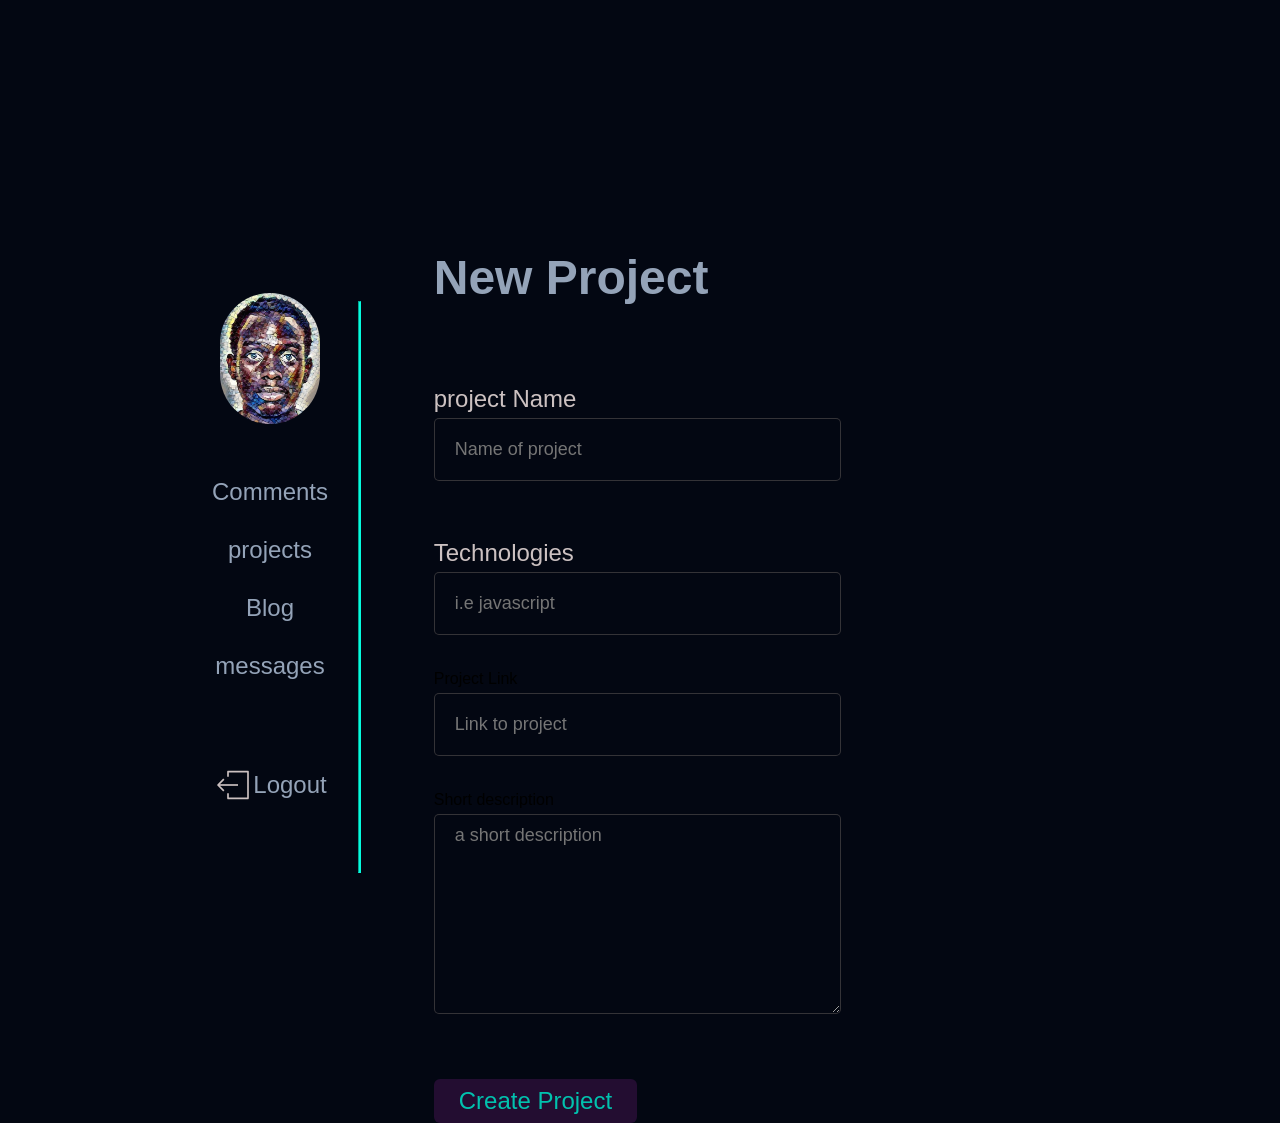
<file: dashboard/project_creation.html>
<!DOCTYPE html>
<html lang="en">
<head>
    <meta charset="UTF-8">
    <meta name="viewport" content="width=device-width, initial-scale=1.0">
    <title>new_project</title>
    <link rel="stylesheet" href="css/links_css.css">
    <link rel="stylesheet" href="css/projection_creation.css">
</head>
<body>
    <div class="container">
        <div class="control_panel">
            <div class="control_panel_links">
                <div class="image">
                    <img src="assets/image/WhatsApp Image 2024-01-19 at 13.56.17(2).jpeg" alt="">
                </div>
                <div class="links">
                    <ul>
                        <li><a href="comments.html">Comments</a></li>
                        <li><a href="projects_dash.html">projects</a></li>
                        <li><a href="articles.html">Blog</a></li>
                        <li><a href="messages.html">messages</a></li>
                        <li><svg class="logout_icon" width="40" height="40" viewBox="0 0 50 50" fill="none" xmlns="http://www.w3.org/2000/svg">
                            <path fill-rule="evenodd" clip-rule="evenodd" d="M6.25 26.0416H31.25V23.9583H6.25V26.0416Z" fill="#CCC1C1"/>
                            <path fill-rule="evenodd" clip-rule="evenodd" d="M12.8037 16.9709L5.51208 24.2625C5.41508 24.3593 5.33811 24.4742 5.2856 24.6008C5.23309 24.7273 5.20605 24.863 5.20605 25C5.20605 25.137 5.23309 25.2727 5.2856 25.3993C5.33811 25.5258 5.41508 25.6408 5.51208 25.7375L12.8037 33.0292L14.2787 31.5563L7.7225 25L14.2787 18.4459L12.8037 16.9709ZM17.7079 8.33335C17.7079 8.05709 17.8177 7.79213 18.013 7.59678C18.2084 7.40143 18.4733 7.29169 18.7496 7.29169H43.7496C44.0259 7.29169 44.2908 7.40143 44.4862 7.59678C44.6815 7.79213 44.7912 8.05709 44.7912 8.33335V41.6667C44.7912 41.943 44.6815 42.2079 44.4862 42.4033C44.2908 42.5986 44.0259 42.7084 43.7496 42.7084H18.7496C18.4733 42.7084 18.2084 42.5986 18.013 42.4033C17.8177 42.2079 17.7079 41.943 17.7079 41.6667V35.4167H19.7912V40.625H42.7079V9.37502H19.7912V14.5834H17.7079V8.33335Z" fill="#CCC1C1"/>
                          </svg><a href="">Logout</a></li>
                    </ul>
                </div>
            </div>
            <div class="cotrol_panel_hr"><hr/></div>
        </div>
        <div class="project_container">
            <div class="project_page_title">
                <h1>New Project</h1>
            </div> 
            <form class="project_form">
             <div class="content_div">
                <label for="Ptitle" class="label_project">project Name</label>
                <input type="text" id="Ptitle" name="project title" placeholder="Name of project"  class="form_input" required><br>
            </div>
            <div class="content_div">
                <label for="techs" class="label_project">Technologies</label>
                <input type="text" id="techs" name="techs" placeholder="i.e javascript" class="form_input">
            </div>
            <div class="content_div">
                <label for="project_link" class="label_article">Project Link</label>
                <input type="text" id="project_link" name="project_link" placeholder="Link to project" class="form_input" required>
            </div>
            <div class="content_div">
                <label for="short_descript" class="label_article">Short description</label>
                <textarea name="short_descript" id="short_descript" placeholder="a short description" class="form_input" required></textarea>
            </div>
                <button class="submit_btn">Create Project</button>
              </form>
        </div>
    </div>
</body>
</html>
</file>
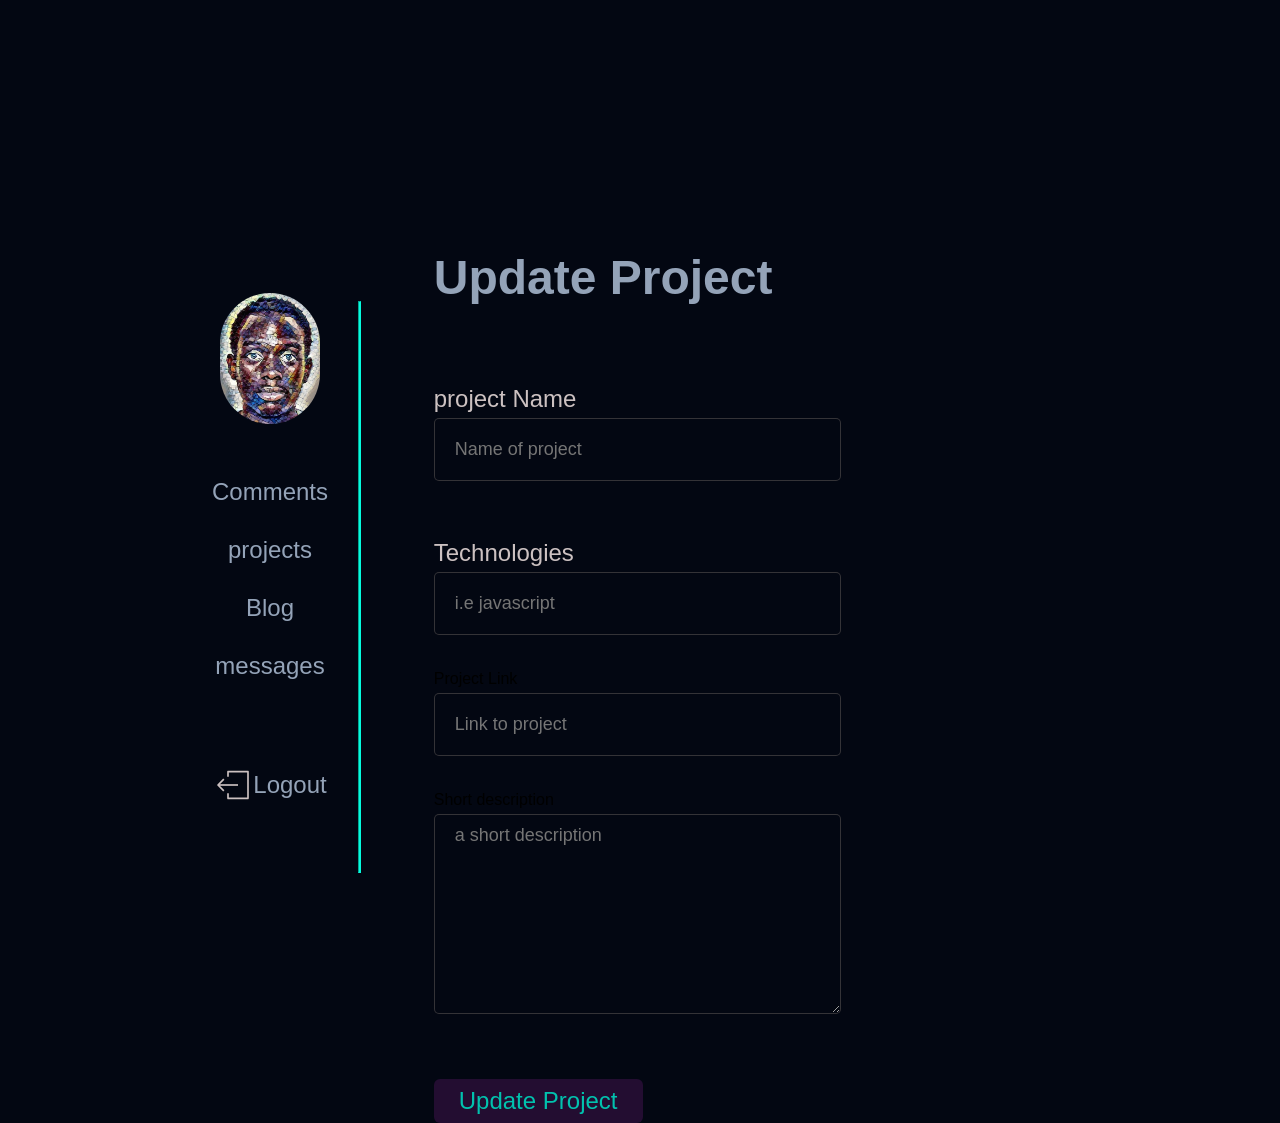
<file: dashboard/project_edit.html>
<!DOCTYPE html>
<html lang="en">
<head>
    <meta charset="UTF-8">
    <meta name="viewport" content="width=device-width, initial-scale=1.0">
    <title>new_project</title>
    <link rel="stylesheet" href="css/links_css.css">
    <link rel="stylesheet" href="css/projection_creation.css">
    <script type="module" src="javascript/project_edit.js" defer></script>
</head>
<body>
    <div class="container">
        <div class="control_panel">
            <div class="control_panel_links">
                <div class="image">
                    <img src="assets/image/WhatsApp Image 2024-01-19 at 13.56.17(2).jpeg" alt="">
                </div>
                <div class="links">
                    <ul>
                        <li><a href="comments.html">Comments</a></li>
                        <li><a href="projects_dash.html">projects</a></li>
                        <li><a href="articles.html">Blog</a></li>
                        <li><a href="messages.html">messages</a></li>
                        <li><svg class="logout_icon" width="40" height="40" viewBox="0 0 50 50" fill="none" xmlns="http://www.w3.org/2000/svg">
                            <path fill-rule="evenodd" clip-rule="evenodd" d="M6.25 26.0416H31.25V23.9583H6.25V26.0416Z" fill="#CCC1C1"/>
                            <path fill-rule="evenodd" clip-rule="evenodd" d="M12.8037 16.9709L5.51208 24.2625C5.41508 24.3593 5.33811 24.4742 5.2856 24.6008C5.23309 24.7273 5.20605 24.863 5.20605 25C5.20605 25.137 5.23309 25.2727 5.2856 25.3993C5.33811 25.5258 5.41508 25.6408 5.51208 25.7375L12.8037 33.0292L14.2787 31.5563L7.7225 25L14.2787 18.4459L12.8037 16.9709ZM17.7079 8.33335C17.7079 8.05709 17.8177 7.79213 18.013 7.59678C18.2084 7.40143 18.4733 7.29169 18.7496 7.29169H43.7496C44.0259 7.29169 44.2908 7.40143 44.4862 7.59678C44.6815 7.79213 44.7912 8.05709 44.7912 8.33335V41.6667C44.7912 41.943 44.6815 42.2079 44.4862 42.4033C44.2908 42.5986 44.0259 42.7084 43.7496 42.7084H18.7496C18.4733 42.7084 18.2084 42.5986 18.013 42.4033C17.8177 42.2079 17.7079 41.943 17.7079 41.6667V35.4167H19.7912V40.625H42.7079V9.37502H19.7912V14.5834H17.7079V8.33335Z" fill="#CCC1C1"/>
                          </svg><a href="">Logout</a></li>
                    </ul>
                </div>
            </div>
            <div class="cotrol_panel_hr"><hr/></div>
        </div>
        <div class="project_container">
            <div class="project_page_title">
                <h1>Update Project</h1>
            </div> 
            <form class="project_form" id="projects_form">
             <div class="content_div">
                <label for="Ptitle" class="label_project">project Name</label>
                <input type="text" id="Ptitle" name="project title" placeholder="Name of project"  class="form_input" required><br>
            </div>
            <div class="content_div">
                <label for="techs" class="label_project">Technologies</label>
                <input type="text" id="techs" name="techs" placeholder="i.e javascript" class="form_input">
            </div>
            <div class="content_div">
                <label for="project_link" class="label_article">Project Link</label>
                <input type="text" id="project_link" name="project_link" placeholder="Link to project" class="form_input" required>
            </div>
            <div class="content_div">
                <label for="short_descript" class="label_article">Short description</label>
                <textarea name="short_descript" id="short_descript" placeholder="a short description" class="form_input" required></textarea>
            </div>
                <button class="submit_btn">Update Project</button>
              </form>
        </div>
    </div>
</body>
</html>
</file>
<file: Css/index_style.css>
body{
    margin: 0px 120px;
    min-height: 100vh;
    font-family: sans-serif;
    background-color: #030712;
    box-sizing: border-box;
}
*{
    font-family: sans-serif;
    /* padding: 0;
    margin: 0; */
}
.nav_img{
    width: 70px;
    height: 92px;
    border-radius: 68px;
}
.navbar{
    position: fixed;
    top: 0;
    left: 0;
    right: 0;
    display: flex;
    width: auto;
    justify-content: space-between;
    align-items: center;
    backdrop-filter: blur(10px);
    /* padding: 20px; */
    background-color: rgb(3, 7, 18, 0.5);
    z-index: 1000;
    /* position: fixed; */
    padding: 0 120px 0 120px;
}   


/*this is the hambuger button links  */
.side_bar{
    position: fixed;
    top: 0;
    right: 0;
    height: 100vh;
    width: 50%;
    z-index: 999;
    background-color: rgba(3, 7, 18, 0.681);
    backdrop-filter: blur(100px);
    box-shadow: -10px 0 10px rgba(0, 0, 0, 0.1);
    display: none;
    flex-direction: column;
    align-items: flex-start;
    justify-content: flex-start;
}
.side_bar ul .svg_hover{
    position: absolute;
    top: 28px;
    right: 0;
}
.side_bar ul{
    display: flex;
    flex-direction: column;
    justify-content: space-around;
    align-items: center;
    gap: 54px;
    list-style: none;
}
.side_bar li{
    width: 100%;
}
.side_bar a{
    padding: 0 35px;
}
.svg_hover{
    fill: #51C4B6;
}
a .svg_hover:hover{
    fill: #05FCDE;
}
.menu_btn{
    display: none;
}


/* responsive for tablets */



.nav_links{
    display: flex;
    justify-content: space-around;
    align-items: center;
    gap: 54px;
}
@media screen and (max-width: 800px) {
    .hideOnMobile{
        display: none;
    }
    .menu_btn{
        display: block;
    }
}
@media screen and (max-width: 400px){
    .side_bar{
        width: 100%;
        align-items: center;
        padding-top: 50px;
        text-align: center;
    }
}
.nav_btn{
    width: 120px;
    height: 60px;
    font-size: 32px;
    border-radius: 9px;
    font-weight: 500;
    display: none;
}
.navbar.nav_btn:hover{
    display: blockS;
}
.navbar2{
    display: flex;
    justify-content: space-around;
    align-items: center;
    gap: 49px;
}
/* for all btns */
.btn{
    background-color: #2C0F3A;
    color: #05FCDE;
    border: none;
}
.btn:hover{
    color: #01E2F0;
}
.navbar a{
    font-size: 24px;
    font-style: normal;
    font-weight: 500;
    color: #51C4B6;
    text-decoration: none;
}
.navbar a:hover{
    color: #05FCDE;
    font-size: 32px;
}
/* this is the socials div */
.socials{
display: inline-flex;
flex-direction: column;
align-items: center;
gap: 27px;
position: fixed;
top: 102px;
left: 31px;
}
.socials hr{
    width: 3px;
    height: 428px;
    border-color: #05FCDE;
    background-color: #05FCDE;
}
.socials_1{
    display: flex;
    flex-direction: column;
}
@media screen and (max-width: 1000px) {
    .navbar{
        padding: 0 50px 0 50px;
    }
    .socials{
        left: 50px;
    }

}

/* this is the home section */
.home_page{
    display: flex;
    gap: 74px;
    margin-top: 210px;
    margin-left: 35px;
    align-items: center;
    
}
.home_img{
    width: 400px;
    height: 474px;
}
.home_img img{
/* width: 400px;
height: 474px; */
flex-shrink: 1;
width: 100%;
height: 100%;
/* max-width: 100%;
max-height: auto; */
}
.home_text{
    color: white;
}

.Hello_message{
color: #05FCDE;
font-size: 24px;
font-style: normal;
font-weight: 500;
line-height: normal;
/* margin-bottom: 15px; */
}
.home_name{
color: #94A3B8;
/* font-family: Inter; */
font-size: 64px;
font-style: normal;
font-weight: 500;
line-height: normal;
/* padding-bottom: 20px; */
}
.home_descript{
font-size: 24px;
font-style: normal;
font-weight: 500;
line-height: normal;
background-image: linear-gradient(180deg, #EDD8D8 69%, rgba(237, 216, 216, 0.00) 100%);
/* linear-gradient(180deg, rgba(225, 214, 214, 0.50) 0%, rgba(142, 122, 122, 0.47) 99.99%, rgba(225, 214, 214, 0.00) 100%);  */
color: transparent;
-webkit-text-fill-color: transparent; 
background-clip: text;
}
.resume{
    margin-left: 55px;
    margin-top: 94px;
}
.resume button{
    background-color:#2C0F3A;
    border: none;
    padding: 16px 46px;
    text-align: center;
    border-radius: 10px;
}
.resume button a{
    text-decoration: none;
    font-size: 40px;
    font-weight: 600px;
    color: #05FCDE;
    
} 
.resume button:hover a{
    color: #01E2F0;
}
.resume button span{
    display: none;
}
.resume button:hover{
    background-color: #592075;
    color: #01e2f0;
}
.resume button:hover a{
    color: #01E2F0;
}
.resume button:hover span{
    display: inline;
    color: #01E2F0;
}
/* .resume button:hover::before {
    content: "\2013\00a0";
    width: 50px;
    display: inline-block;
    /* border-bottom: 2px solid rgb(1, 226, 240); */
/* } */ 
/* .my-button:hover { 
    background-color: #007bff; 
    color: #fff; 
  } 
   
  /* .my-button:hover::before { 
    content: "\2014"; 
  }  */
  /* .my-button span{
    display: none;
  }
  .my-button:hover span{
    display: inline;
  } */ */
/* about me section */
.about{
    text-align: left;
    margin-top: 100px;
}
.title{
    font-size: 48px;
    color: #94A3B8;
    font-weight: 600px;
    text-align: center;
    margin-bottom: 80px;
}
.title span{
    color: #05FCDE;
}
.real_cont{
    color: rgba(204, 193, 193, 0.71);
    font-size: 32px;
    font-weight: 500px;
    margin-top: 36px;
    padding: 10px 20px 10px 30px;
}
.about_content{
    color: rgba(204, 193, 193, 0.71);
    font-size: 32px;
    font-weight: 500px;
    /* margin-top: 10px; */
}
#about_section{
    padding-top: 92px;
}


/* my work section */
#myWork_section{
    padding-top: 92px;
}

/* this is the responsive design for projects */

/* the projects whole container */
.projects{
    margin-top: 25px;
    display: flex;
    gap: 35px;
    flex-wrap: wrap;
    align-items: center;
    padding: 30px;
    flex-shrink: 1;
}
/* this is project one background image */
.project1{
    background-image: url(../images/rwandan_flag.jpg);
}
.project2{
    background-image: url(../images/desktop-completed.jpg);
}
.project3{
    background-image: url(../images/etch-a-sketch.png);
}
/* the project div */
.project{
    width: 550px;
    height: 320px;
    background-size: 100% 100%;
    background-repeat: no-repeat;
    opacity: 0.5;
    position: relative;
    overflow: hidden;
}


/* this is the description 
        will apply to all projects
*/
.descript{
    color: #EDD8D8;
    height: 320px;
    width: 550px;
    padding: 15px 20px;
    box-sizing: border-box;
    position: absolute;
    display: flex;
    flex-direction: column;
    align-content: flex-start;
    background-image: none;
    opacity: 0;
    transition: all .3s ease-in;
}
.descript h1{
    font-size: 32px;
    font-weight: 600;
    line-height: normal;
    margin-bottom: 25px;
}
.descript p{
    font-size: 24px;
    font-weight: 400px;
    line-height: normal;
}


/* the button to visit link */
.project_btn{
    align-self: flex-start;
    padding: 15px 20px 15px;
    gap: 4px;
    font-size: 24px;
    font-weight: 400;
    color: #EDD8D8;
    text-align: center;
    background-color: rgba(217, 217, 217, 0.5);
    border-radius: 43px;
    background-image: none;
    border: none;
    margin-top: 9px;
    flex-shrink: 1;
}
/*  hover effects on the visit link button*/
.project_btn:hover{
    background-color: #D9D9D9;
    color: #FE6E05;
}
.project_btn:hover #arrow{
    fill: rgb(254, 110, 5);
    color: #FE6E05;
}


/* hover effects on the projects */
.project:hover{
    cursor: pointer;
    opacity: 1;
}
.project:hover .descript{
    opacity: 1;
    background-color: rgba(0, 0, 0, 0.823);
}


/* container of button link to go to project page */
.project_btn_cont{
    background-color:#030712;
    display: flex;
    justify-content: center;
    align-items: center;
    /* opacity: 0.5; */
    opacity: 1;
}


/* the button itself */
.projects_btn_page{
    background-color: #2C0F3A;
    color: #02F2D6;
    font-size: 36px;
    font-weight: 500px;
    line-height: normal;
    border: none;
    border-radius: 11px;
    padding: 20px 44px;
    opacity: 0.8;
}


/* adidng effects to the button */
.project_btn_cont .projects_btn_page a{
    text-decoration: none;
    color: #02F2D6;
    opacity: 1;
}
.projects_btn_page:hover {
    background-color: #2C0F3A;
    opacity: 1;
}

.projects_btn_page:hover a {
    color: #0FF;
    opacity: 1;
}
@media screen and (max-width: 750px) {
    .descript{
        width: auto;
        overflow-y: scroll;
    }
    .project{
        background-size: 100% 100%;
    }
    .projects_btn_page button{
        flex-shrink: 1;

    }
}
@media screen and (max-width: 650px) {
    .projects_btn_page a{
        font-size: 24px;
    }
    .projects_btn_page{
        padding: 10px 25px;
    }
}






/* test */
*{
    margin: 0px;
    padding: 0px;
}

form {
    display: flex;
    flex-direction: column;
    align-items: center;
    margin: 20px;
    gap: 50px;
}
.contact_cont{
    display: flex;
    gap: 50px;
    justify-content: space-around;
    align-items: center;
}
.contact_left{
    display: flex;
    flex-direction: column;
    gap: 10px;
}
.contact_right .message{
    width: 600px;
    height: 336px;
    background: rgba(217, 217, 217, 0.00);
    box-sizing:border-box ;
    color: #CCC1C1;
}
.message::placeholder{
    font-size: 32px;
    font-weight: 500px;
    color: #CCC1C1;
    /* padding: 10px 34px; */
}
::placeholder{
    font-size: 32px;
    font-weight: 500px;
    color: #CCC1C1;
    /* padding: 10px 34px; */
}
.contact_input{
    width: 100%;
    height: 106px;
    border: 1px solid #CCC1C1;
    background: rgba(217, 217, 217, 0.00);
    padding:  0 20px;
    box-sizing: border-box;
    display: flex;
    justify-content: center;
    align-content: center;
    flex-wrap: wrap;
    color: #CCC1C1;
    font-size: 30px;
}
.submit_btn{
    padding: 24px 50px;
    border-radius: 10px;
    background: rgba(44, 15, 58, 0.80);
    display: inline-flex;
    justify-content: center;
    align-items: center;
    gap: 10px;
    align-self: center;
    font-size: 40px;
    color: #02F2D6;
    margin-top: 100px;
}
.contact_title{
    margin-bottom: 100px;
}
@media screen and (max-width: 1200px) {
    .contact_right .message{
        width: 400px;

    }
    .contact_input{
        width: 400px;
    }
}
@media screen and (max-width: 900px) {
    .contact_cont{
        flex-wrap: wrap;
    }
    .contact_right .message{
        width: 400px;
        height: 336px;
    }
}
/* responsiveness for projects */
@media screen and (max-width: 1300px) {
    .projects{
        align-items: center;
        justify-content: center;
    }
}
/* responsiveness for body and hoepage */
@media screen and (max-width: 1000px) {
    body{
        margin: 50px;
        margin-left: 100px;
    }
    .home_page{
        flex-wrap: wrap;
        margin-left: 80px;
    }
}
@media screen and (max-width: 600px) {
    .home_page{
        flex-wrap: wrap;
        margin-left: 20px;
    }
}
@media screen and (max-width: 540px) {
    .socials{
        display: flex;
        position: sticky;
        left: 85%;
        top: 78%;
        width: fit-content;
        background-color: rgba(255, 255, 255, 0.358);
        backdrop-filter: blur(10px);
        z-index: 999;
        border-radius: 10px;
    }
    .socials hr{
        display: none;
    }
    body{
        margin: 0px;
    }
    .home_page{
        padding-left: 10px;
        margin-top: 70px;
        margin-right: 50px;
    }
    .navbar{
        padding: 10px;
    }
    .title{
        font-size: 42px;
        text-align: start;
        padding: 10px 30px;
    }
    .contact_title{
        text-align: center;
    }
    .about_content{
        font-size: .875em;
    }
    .projects{
        padding: 30px 5px;
    }
    .resume button a{
        font-size: 30px;
        font-weight: 400px;
    }
    .resume button{
        padding: 10px 35px;
    }
    .submit_btn{
        padding: 20px 35px;
        font-size: 35px;
        width: fit-content;
    }
}


/* #name{
    gap: 10px;
} */

/* input,
textarea {
    width: 100%;
    padding: 10px;
    margin-bottom: 15px;
    box-sizing: border-box;
}

button {
    background-color: #4caf50;
    color: white;
    padding: 10px 15px;
    border: none;
    cursor: pointer;
    border-radius: 5px;
}

button:hover {
    background-color: #45a049;
} */
</file>
<file: Css/nav_sidebar.css>
body{
    margin: 0px 120px;
    min-height: 100vh;
    font-family: sans-serif;
    background-color: #030712;
    box-sizing: border-box;
}
*{
    font-family: sans-serif;
    /* padding: 0;
    margin: 0; */
}
.nav_img{
    width: 70px;
    height: 92px;
    border-radius: 68px;
}
.navbar{
    position: fixed;
    top: 0;
    left: 0;
    right: 0;
    display: flex;
    width: auto;
    justify-content: space-between;
    align-items: center;
    backdrop-filter: blur(10px);
    /* padding: 20px; */
    background-color: rgb(3, 7, 18, 0.5);
    z-index: 1000;
    /* position: fixed; */
    padding: 0 120px 0 120px;
}   


/*this is the hambuger button links  */
.side_bar{
    position: fixed;
    top: 0;
    right: 0;
    height: 100vh;
    width: 50%;
    z-index: 999;
    background-color: rgba(3, 7, 18, 0.681);
    backdrop-filter: blur(100px);
    box-shadow: -10px 0 10px rgba(0, 0, 0, 0.1);
    display: none;
    flex-direction: column;
    align-items: flex-start;
    justify-content: flex-start;
}
.side_bar ul .svg_hover{
    position: absolute;
    top: 28px;
    right: 0;
}
.side_bar ul{
    display: flex;
    flex-direction: column;
    justify-content: space-around;
    align-items: center;
    gap: 54px;
    list-style: none;
}
.side_bar li{
    width: 100%;
}
/* .side_bar a{
    width: 100%;
    font-size: 24px;
    font-style: normal;
    font-weight: 500;
    color: #51C4B6;
    text-decoration: none;
    padding: 0 30px;
}
.side_bar a:hover{
    color: #05FCDE;
    font-size: 32px;
} */
.side_bar a{
    padding: 0 35px;
}
.svg_hover{
    fill: #51C4B6;
}
a .svg_hover:hover{
    fill: #05FCDE;
}
.menu_btn{
    display: none;
}


/* responsive for tablets */



.nav_links{
    display: flex;
    justify-content: space-around;
    align-items: center;
    gap: 54px;
}
@media screen and (max-width: 800px) {
    .hideOnMobile{
        display: none;
    }
    .menu_btn{
        display: block;
    }
}
@media screen and (max-width: 400px){
    .side_bar{
        width: 100%;
        align-items: center;
        padding-top: 50px;
        text-align: center;
    }
}
.nav_btn{
    width: 120px;
    height: 60px;
    font-size: 32px;
    border-radius: 9px;
    font-weight: 500;
    display: none;
}
.navbar.nav_btn:hover{
    display: blockS;
}
.navbar2{
    display: flex;
    justify-content: space-around;
    align-items: center;
    gap: 49px;
}
/* for all btns */
.btn{
    background-color: #2C0F3A;
    color: #05FCDE;
    border: none;
}
.btn:hover{
    color: #01E2F0;
}
.navbar a{
    font-size: 24px;
    font-style: normal;
    font-weight: 500;
    color: #51C4B6;
    text-decoration: none;
}
.navbar a:hover{
    color: #05FCDE;
    font-size: 32px;
}
/* this is the socials div */
.socials{
display: inline-flex;
flex-direction: column;
align-items: center;
gap: 27px;
position: fixed;
top: 102px;
left: 31px;
}
.socials hr{
    width: 3px;
    height: 428px;
    border-color: #05FCDE;
    background-color: #05FCDE;
}
.socials_1{
    display: flex;
    flex-direction: column;
}
@media screen and (max-width: 1000px) {
    .navbar{
        padding: 0 50px 0 50px;
    }
    .socials{
        left: 50px;
    }

}
/* socials become a skicky on right hand side */
@media screen and (max-width: 540px) {
    .socials{
        display: flex;
        position: sticky;
        left: 85%;
        top: 78%;
        width: fit-content;
        background-color: rgba(255, 255, 255, 0.358);
        backdrop-filter: blur(10px);
        z-index: 999;
        border-radius: 10px;
    }
    .socials hr{
        display: none;
    }
    body{
        margin: 0px;
    }
}
</file>
<file: Css/blog_css.css>
body{
    margin: 0px 120px;
    min-height: 100vh;
    font-family: sans-serif;
    background-color: #030712;
    box-sizing: border-box;
}
*{
    margin: 0px;
    padding: 0px;
    box-sizing: border-box;
}
.blog_title h1{
    color: #94a3bb;
    font-size: 40px;
    font-weight: 600px;
    line-height: normal;
    font-style: normal;
    margin-top: 55px;
}
.blog_title{
    margin-top: 100px;
    margin-left: 30px;
    display: flex;
    align-items: center;
}

/* this is the search input */
.search_cont{
    display: flex;
    justify-content: flex-end;
    margin-top: 15px;
    margin-bottom: 50px;
}
#locationInput {
    box-sizing: border-box;
    padding: 10px 25px 10px 35px;
    color: #CCC1C1;
    font-size: 20px;
    background-color: #030712;
    background-image: url(../icons/magnifying-glass-solid.svg);
    background-repeat: no-repeat;
    background-position: 2px center;
    background-size: 1.2em;
    border: 1px solid #CCC1C1;
    width: fit-content;
}
/* #locationInput{
    padding-left: 50px
} */

/* words and text */
.content .card .article_title{
    font-size: 1.5rem;
    font-weight: 900;
    color: #B6C1D0;
    line-height: normal;
    padding-top: 0.65em;
    padding-left: 0.65em;
    line-height: 1.15;
}
.content .card .article_short_description{
    font-size: 1em;
    line-height: 1.45;
    color: #8D9DB3;
    padding: 0.65em;
    font-weight: 300;
}

/*  */
.blog_articles{
    /* width: 80%; */
    width: 100%;
    /* margin: auto;  */
}
.content{
    display: flex;
    justify-content: center;
    align-items: center;
    /* margin: auto; */
    gap: 1.2em;
    /* flex-wrap: wrap; */
    width: 100%;
}
.content .card{
    width: 21.8em;
    height: auto;
    /* flex: 1; */
    /* margin: 50px 20px; */
    box-shadow: 0px 0px 5px 0px rgba(0,0,0,0.1);
    border: 3px solid #000;
    background: rgba(204, 193, 193, 0.08);
    background-size: 100% 100%;   
    box-sizing: border-box;
    cursor: pointer;
    position: relative;
}
.content .card img{
    width: 100%;
    height: 200px;
}
.content a{
    text-decoration: none;
}
/* .content .card h1{
    margin-top: 0.65em;
    margin-left: 0.65em;
    font-size: 1.125em;
}   */
/* .content .card p{
    font-size: 1.3em;
    color: #8D9DB3;
    padding: 0.65em;
    font-weight: 300;
} */
.hover_card{
    background-color: rgba(255, 0, 0, 0.195);
    position: absolute;
    top: 0;
    left: 0;
    width: 100%;
    height: 100%;
    transition: all 3s ease-in;
    display: none;
}
.content .card:hover .hover_card{
    display: block;
}
.content .card:hover{
    transform: scale(1.1);
}
@media screen and (max-width: 1000px) {
    .content{
        gap: 0.2em;
        margin: 0;
        flex-wrap: wrap;
        /* justify-content: space-between; */
    }

    .blog_title{
        margin-left: 0;
    }
    body{
        margin: 0px 50px;
    }
    .blog_title h1{
        font-size: 2em;
        margin-left: 50px;
    }
}
@media screen and (max-width: 900px) {
    body{
        margin: 0px 0;
    }
    .content{
        gap: 0.5em;
        margin: 0;
        flex-shrink: 1;
        flex-wrap: wrap;
    }
    .navbar{
        padding: 10px;
    }
    .socials{
        display: flex;
        position: sticky;
        left: 85%;
        top: 78%;
        width: fit-content;
        background-color: rgba(255, 255, 255, 0.358);
        backdrop-filter: blur(10px);
        z-index: 999;
        border-radius: 10px;
    }
    .socials hr{
        display: none;
    }
    body{
        margin: 0px;
    }
    .blog_title{
        margin-top: 0em;
    }
    .search_cont{
        margin-bottom: 25px;
    }
}
@media screen and (max-width: 796px) {
    .content{
        gap: 0.5em;
    }
    .content .card{
        margin: 0;
    }
}
@media screen and (max-width: 400px) {
    .blog_title h1{
        font-size: 1.5em;
        margin-left: 10px;
    }
    .search_cont{
        display: flex;
        justify-content: flex-start;
        align-items: center;
        padding-left: 10px; 
    }
    #locationInput{
        width: 60%;
    }
    .content{
        justify-content: flex-start;
         padding-left: 10px; 
    }
    .socials{
        left: 80%;
        top: 78%;
        width: fit-content;
    }
}
</file>
<file: Css/contact_style.css>
*{
    font-family: sans-serif; 
    box-sizing: border-box;
    margin: 0;
    padding: 0;
}
.contact_container{
    display: flex;
    flex-direction: column;
    justify-content: center;
    align-items: center;
    /* margin: auto; */
    margin-top: 130px;
}
.contact_container .form_contact{
    display: flex;
    flex-direction: column;
    align-items: center;
    /* margin: 20px; */
    margin-top: 20px;
    gap: 15px;
    width: 80%;
}
.contatct_title{
    width: 80%;
    display: flex;
    flex-direction: column;
    align-items: center;
}
.contatct_title  h1{
    font-size: 48px;
    color: #94A3B8;
    font-weight: 600px;
    margin-bottom: 20px;
}
.contatct_title p{
    font-size: 20px;
    font-style: normal;
    font-weight: 500;
    line-height: normal;
    background-image: linear-gradient(180deg, #bab8b8 69%, rgba(237, 216, 216, 0.00) 100%);
    color: transparent;
    -webkit-text-fill-color: transparent;
    background-clip: text;
    margin-bottom: 20px;
}
.form_input{
    width: 70%;
    height: 3.5em;
    background-color: #030712;
    border: 1px solid #58525295;
    border-radius: 5px;
    /* border: none; */
    color: #CCC1C1;
    padding: 10px 20px;
    font-size: 18px;
}
.form_input:focus{
    background-color: #161920;

}
.content_div{
    display: flex;
    flex-direction: column;
    gap: 5px;
    height: fit-content;
    margin-bottom: 20PX;
    width: 100%;
}
/* for the errors */
.error{
    padding: 10px ;
    display: none;
}
.error{
    color: red;
    font-size: 20px;
    font-style: italic;
    font-weight: 300;
}
#message{
    height: 200px;
}
.message_btn{
    padding: 8px 25px;
    font-size: 24px;
    background-color: #2C0F3A;
    color: #02F2D6;
    opacity: 0.8;
    margin-top: 30px;
    border: none;
    border-radius: 6px;
}
@media screen and (max-width: 1000px) {
    .contatct_title{
        width: 80%;
        align-items: flex-start;
    }
    .contact_container .form_contact{
        align-items: flex-start;
        margin-top: 20px;
        gap: 15px;
        width: 80%;
    }
    .message_btn{
        align-self: center;
    }
    .form_input{
        width: 100%;
    }
}
@media screen and (max-width: 500px) {
    .contatct_title{
        width: 100%;
    }
    .contact_container .form_contact{
        width: 100%;
    }
    .form_input{
        width: 80%;
    }
    .contact_container{
        margin-left: 10px;
    }
    .navbar{
        padding: 0 10px;
    }
    .message_btn{
        align-self: flex-start;
        padding: 6px 15px;
    }
}
</file>
<file: Css/project_style.css>
body{
    margin: 0px 120px;
    min-height: 100vh;
    font-family: sans-serif;
    background-color: #030712;
    box-sizing: border-box;
}
*{
    margin: 0;
    padding: 0;
    box-sizing: border-box;
}


/* the nav with the picture of the person */
.nav{
    position: relative;
    top: 0;
    left: 0;
    right: 0;
    display: flex;
    flex-direction: column;
    width: auto;
    justify-content: space-between;
    align-items: center;
    backdrop-filter: blur(10px);
    background-color: rgb(3, 7, 18, 0.5);
    z-index: 1000;
    padding: 0 120px 0 120px;
    min-height: fit-content;
}
.nav .hr_div hr{
    height: auto;
    border-width: 2px;
    border-color: #05FCDE;
    background-color: #05FCDE;
    flex-grow: 1;
}
.hr_div{
    width: 100%;
    position: absolute;
    top: 50%;
    z-index: -1;
}
.nav img{
    width: 190px;
    height: 255px;
    flex-shrink: 1;
    border-radius: 97px;
}

/* socials bar*/
.socials{
    display: inline-flex;
    flex-direction: column;
    align-items: center;
    gap: 27px;
    position: fixed;
    top: 190px;
    left: 31px;
}
.socials hr{
    width: 3px;
    height: 350px;
    border-color: #05FCDE;
    background-color: #05FCDE;
}
.socials_1{
    display: flex;
    flex-direction: column;
}

/* nav links is good */
.nav_links{
    display: inline-flex;
    justify-content: flex-end;
    align-items: center;
    position: fixed;
    top: 190px;
    right: 31px;
}
.nav_links a{
    font-size: 24px;
    font-style: normal;
    font-weight: 500;
    color: #51C4B6;
    text-decoration: none;
}
.nav_links ul{
    display: flex;
    flex-direction: column;
    justify-content: space-around;
    align-items: center;
    gap: 30px;
    list-style: none;

}
.nav_links li hr{
    width: 3px;
    height: 350px;
    border-color: #05FCDE;
    background-color: #05FCDE;
}
.nav_links a:hover{
    color: #05FCDE;
    font-size: 32px;
}

/* title of the page and subtitles */
.title{
    color: #94a3b8;
    /* font-size: 50px; */
    font-weight: 500;
    /* margin-top: 40px; */
}
.title p{
    color: #475569;
    font-size: 36px;
    font-weight: 400;
    line-height: normal;
    font-style: italic;
    margin-top: 30px;
    margin-bottom: 35px;
}
.page_title{
    font-size: 35px;
    margin-top: 40px;
}
.project_title{
    font-size: 28px;
}
/* page projects */
.projects{
    display: flex;
    flex-direction: column;
    padding: 30px 0;
    flex-shrink: 1;
    gap: 100px;
    margin-right: auto;
    margin-left: auto;
    margin-top: 25px;
    justify-content: center;
}
.project{
    display: flex;
    justify-content: space-around;
    margin: auto;
    gap: 20px;
    height: auto;
}
.project1{
    background-image: url(../images/rwandan_flag.jpg);
}
.project2{
    background-image: url(../images/desktop-completed.jpg);
}
.project3{
    background-image:url(../images/etch-a-sketch.png) ;
}
.project_image{
    width: 40%;
    height: 250px;
    height: auto;
    background-repeat: no-repeat;
    background-size: 100% 100%;
}
.project_subtitle{
    padding-top: 20px;
}
/*the text of the project*/
.project_text{
    text-align: start;
    width: 50%;
}
.tools{
    margin-top: 20px;
}
.project_text .tools ul{
    list-style: none;
    display: flex;
    gap: 20px;
    padding: 5px;
    margin-top: 10px;
    flex-wrap: wrap;
}
.tools ul li{
    background-color: #7F4a84;
    display: flex;
    justify-content: center;
    align-items: center;
    padding: 5px 8px;
    color: #05FCDE;
    font-size: 1.2em;
    font-weight: 400;
    border-radius: 5px;
}
/* about the project */
.short_description{
    color: #475569;
    font-size: 20px;
    font-style: normal;
    font-weight: 400;
    padding-top: 10px;
}
.sidebar_navlinks{
    display: flex;
    background-color: white;
    width: 100%;
    background-color: #030712;
    justify-content: center;
    display: none;
}
.sidebar_navlinks ul{
    display: flex;
    gap: 10px;
    width: fit-content;
    list-style: none;
}
.sidebar_navlinks li a{
    text-decoration: none;
    font-size: 24px;
    font-style: normal;
    font-weight: 500;
    color: #51C4B6;
    text-decoration: none;
}
.sidebar_navlinks li a:hover{
    color: #05FCDE;
    font-size: 32px;
}

/* side bar nav links */

/* projects div media screens */
@media screen and (max-width: 1100px) {
    .project_image{
        width: 50%;
    }
    .project{
        gap: 10px;
    }
    .project_text{
        width: 40%;
    }
}
@media screen and (max-width: 950px) {
    .project{
        flex-wrap: wrap;
    }
    .project_image{
        width: 80%;
        height: 250px;
    }
    .project_text{
        width: 80%;
    }
    .projects{
        gap: 50px;
    }
}
/* socials become a skicky on right hand side */
@media screen and (max-width: 540px) {
    .socials{
        display: flex;
        position: sticky;
        left: 90%;
        top: 78%;
        width: fit-content;
        background-color: rgba(255, 255, 255, 0.358);
        backdrop-filter: blur(10px);
        z-index: 999;
        border-radius: 10px;
    }
    .socials hr{
        display: none;
    }
    body{
        margin: 0px 0 0 0;
    }
    .page_title{
        display: flex;
        flex-direction: column;
        justify-content: center;
        align-items: center;
        padding-left: 20px;
    }
    .page_title h1{
        font-size: 1.5em;
    }
    .sidebar_navlinks{
        display: flex;
        margin-top: -130px;
    }
    .page_title {
        margin-top: 50px;
    }
    .nav_links{
        display: none;
    }
    .projects{
        gap: 50px;
    }
}
</file>
<file: dashboard/css/links_css.css>
*{
    font-family: sans-serif;
    box-sizing: border-box;
    margin: 0;
    padding: 0;
}
body{
    margin: 0;
    padding: 0;
    display: flex;
    align-items: center;
    /* height: 100vh; */
    justify-content: center;
    background-color: #030712;
    /* height: 100vh; */
}
.container{
    background-color: #030712;
    display: flex;
    width: 70%;
    margin-top: 50px;
}


.control_panel{
    display: flex;
    gap: 10px;
    align-items: center;
    position: sticky;
    top: 0;
}
/* these are the links to other pages */
.control_panel_links{
    display: flex;
    flex-direction: column;
    gap: 50px;
    padding: 10px 20px 30px 20px; 
    align-items: center;
}
.control_panel_links .image img{
    width: 100px;
    height: auto;
    border-radius: 50px;
}
.control_panel_links .image{
    width: fit-content;
    /* border: 1px solid red; */
}
.control_panel_links .links{
    display: flex;
    flex-direction: column;
    align-items: center;
    /* align-items: flex-start;
    justify-content: flex-start; */
}
.control_panel_links .links ul{
    display: flex;
    flex-direction: column;
    gap: 30px;
    align-items: center;
    text-align: center;
    list-style: none;
}
.control_panel_links .links li{
    width: 100%;
}
.control_panel_links .links a{
    text-decoration: none;
    color: #94A3B8;
    font-size: 24px;
}
/* links a hover */
.control_panel_links .links a:hover{
    color: #eed9d9;
}
/* last child */
.control_panel_links .links li:last-child{
    height: 150px;
    display: flex;
    justify-content: center;
    align-items: center;
}
/* this is the hr */
.control_panel .cotrol_panel_hr{
    width: 3px;
    height: 80%;
}
.cotrol_panel_hr hr{
    width: 100%;
    border-color: #05FCDE;
    background-color: #05FCDE;
    height: 100%;
}
</file>
<file: dashboard/css/article_creation.css>
.control_panel{
    height: 715px;
    margin: auto 0;
    position: sticky;
    top: 0;
}
.article_container{
    display: flex;
    flex-direction: column;
    align-items: center;
    margin-top: 200px; 
    width: 100%;
}
.article_container form{
    display: flex;
    flex-direction: column;
    /* margin: 20px; */
    margin-top: 20px;
    gap: 15px;
    width: 80%;
}
.article_page_title {
    width: 80%;
    display: flex;
    flex-direction: column;
    margin-bottom: 40px;

}
.article_page_title  h1{
    font-size: 48px;
    color: #94A3B8;
    font-weight: 600px;
    margin-bottom: 20px;
}
.form_input{
    width: 70%;
    height: 3.5em;
    background-color: #030712;
    border: 1px solid #58525295;
    border-radius: 5px;
    /* border: none; */
    color: #CCC1C1;
    padding: 10px 20px;
    font-size: 18px;
}
.form_input:focus{
    background-color: #161920;

}
#content{
    height: 200px;
}
.submit_btn{
    padding: 8px 25px;
    font-size: 24px;
    background-color: #2C0F3A;
    color: #02F2D6;
    opacity: 0.8;
    margin-top: 30px;
    border: none;
    border-radius: 6px;
    width: fit-content;
}
.submit_btn:hover{
    background-color: #592075;
    color: #01E2F0;
}
.label_article{
    color: #CCC1C1;
    font-size: 24px;
    font-weight: 500;
}
.content_div{
    display: flex;
    flex-direction: column;
    gap: 5px;
    height: fit-content;
    margin-bottom: 20PX;
}
.error{
    color: red;
    font-size: 20px;
    font-style: italic;
    font-weight: 300;
    padding: 5px;
    display: none;
}
</file>
<file: dashboard/css/articles.css>
/* TaB is text and button the ones on top */
body{
    height: auto;
}
.article_control_page{
    display: flex;
    flex-direction: column;
    /* align-items: center; */
    gap: 50px;
    width: 80%;
    padding: 20px;
    /* justify-content: center; */
}
.TaB h1{
    color: #94a3b8;
    font-size: 40px;
    font-weight: 500;
}
.TaB{
    display: flex;
    justify-content: space-between;
    width: 100%;
}
.TaB .new_article{
    padding: 10px 25px;
    background-color: #331442;
    border-radius: 10px;
    display: flex;
    gap: 5px;
    align-items: center;
}
.new_article .icon{
    color: #05Fcde;
    font-size: 28px;
    font-weight: 500;
}
.new_article .text{
    color: #05fcde;
    font-size: 28px;
    font-weight: 500;
}
.TaB a{
    text-decoration: none;
}
/* articles */
.articles{
    display: flex;
    flex-direction: column;
    gap: 50px;
    align-items: center;
}
.article_cont{
    display: flex;
    flex-direction: column;
    gap: 30px;
    justify-content: center;
    width: 100%;
}
.article_cont hr{
    border-color: #05FCDE;
    background: #05FCDE;
    height: 3px;
    width: 60%;
    align-self: center;
    flex-shrink: 1;
}
.article{
    display: flex;
    gap: 40px;
    align-items: center;
    width: 100%;
    justify-content: space-between;
}
.article p{
    font-size: 22px;
    font-weight: 500;
}
.article .name_of_article{
    color: #94a3b8;
}
.article .name_of_author{
    color: #05Fcde;
}
.article .date{
    color: #94a3b8;
    width: auto;
}
.article .views{
    display: flex;
    gap: 5px;
}
.views .icon .svg_icon{
    fill: #05Fcde;
}
.views .number{
    color: aliceblue;
    font-size: 20px;
    font-weight: 500;
}
/* this is buttons of delete and edit */
.buttons{
    display: flex;
    align-items: center;
    justify-content: center;
    gap: 10px;
}
.buttons .article_icon{
    width: 30px;
    height: 30px;
}
/* this is article icons in the article */
.article_btn{
    width: 100%;
    height: auto;
    display: flex;
    align-items: center;
    justify-content: center;
}
.edit_icon{
    fill: #05Fcde;
}
.delete_icon{
    fill: #ff0000;

}
.control_hr{
    border-color: #05FCDE;
    background: #05FCDE;
    height: 3px;
    width: 60%;
    align-self: center;
    flex-shrink: 1;
}
.nodisplay{
    display: none;
}
/* responsive  */

@media screen and (max-width: 1000px) {
    .container{
        width: auto;
    }
}

@media screen and (max-width: 730px) {
    .article{
        flex-direction: column;
        gap: 10px;
        align-items: flex-start;
    }
    .article_cont{
        width: 100%;
    }
    .article_cont hr{
        width: 100%;
    }
    .TaB{
        flex-direction: column;
        gap: 20px;
    }
    .container{
        width: 100%;
    }
    .control_panel .cotrol_panel_hr{
        height: 512px;
    }
}
</file>
<file: dashboard/css/dashboard.css>
/* the status_nat is for the div with the number and text */

*{
    font-family: sans-serif;
    box-sizing: border-box;
    margin: 0;
    padding: 0;
}
body{
    margin: 0;
    padding: 0;
    display: flex;
    align-items: center;
    height: 100vh;
    justify-content: center;
    background-color: #030712;
}
.container{
    background-color: #030712;
    display: flex;
    width: 70%;
}
/* this contains the left side of the dashboard */
.control_panel{
    display: flex;
    gap: 10px;
    align-items: center;
}
/* these are the links to other pages */
.control_panel_links{
    display: flex;
    flex-direction: column;
    gap: 50px;
    padding: 10px 20px 30px 20px; 
    align-items: center;
}
.control_panel_links .image img{
    width: 100px;
    height: auto;
    border-radius: 50px;
}
.control_panel_links .image{
    width: fit-content;
    /* border: 1px solid red; */
}
.control_panel_links .links{
    display: flex;
    flex-direction: column;
    align-items: center;
    /* align-items: flex-start;
    justify-content: flex-start; */
}
.control_panel_links .links ul{
    display: flex;
    flex-direction: column;
    gap: 30px;
    align-items: center;
    text-align: center;
}
.control_panel_links .links li{
    width: 100%;
}
.control_panel_links .links a{
    text-decoration: none;
    color: #94A3B8;
    font-size: 24px;
}
/* links a hover */
.control_panel_links .links a:hover{
    color: #eed9d9;
}
/* last child */
.control_panel_links .links li:last-child{
    height: 150px;
    display: flex;
    justify-content: center;
    align-items: center;
}
/* this is the hr */
.control_panel .cotrol_panel_hr{
    width: 3px;
    height: 80%;
}
.cotrol_panel_hr hr{
    width: 100%;
    border-color: #05FCDE;
    background-color: #05FCDE;
    height: 100%;
}




/* this is the rigth side content */
.status_control{
    display: flex;
    flex-direction: column;
    gap: 16px;
    height: fit-content;
    padding-left: 15px;
    /* margin-top: 45px; */
    position: -webkit-sticky;
    position: sticky;
    top: 0;
}
.status_div{
    display: flex;
    justify-content: space-around;
    align-items: center;
    gap: 1.2em;
    padding: 40px 25px;
    border: 1px solid red;
    background-color: #331442;
}
.status_div .status_nat{
    display: flex;
    flex-direction: column;
    gap: 0.15em;
}
/* the text and icons colors */
.status_nat .number{
    color: #94A3B8;
    font-size: 26px;
    font-weight: 500;
    font-style: normal;
    line-height: normal;
}
#number_messages{
    color: #94A3B8;
    font-size: 26px;
    font-weight: 500;
    font-style: normal;
    line-height: normal;
}
.status_nat .text{
    color: #94a3b8;
    font-size: 16px;
    font-weight: 300;
    font-style: normal;
    line-height: normal;
}


/* icon */
.icon .svg_icon{
    fill: #05FCDE;
}

/* top coments */
.top_comments{
    display: flex;
    flex-direction: column;
    align-items: center;
    background-color: #331442;
    padding: 20px;
}
.top_comments h1{
    color: #94a3b8;
    font-size: 32px;
    font-weight: 500;
    margin-bottom: 20px;
   
}

.control_content{
    display: flex;
    gap: 50px;
    padding-top: 45px;
}
.comment_cont{
    display: flex;
    flex-direction: column;
    justify-content: center;
    align-items: center;
    margin-bottom: 30px;
}
.comment{
    display: flex;
    flex-direction: column;
    padding-left: 20px;
    width: 80%;
    justify-content: center;
}
.comment .name_of_comment{
    color: #05FCDE;
    font-size: 28px;
    font-family: 500;
    margin-bottom: 5px;
}
.comment .on_blog{
    display: flex;
    align-items: center;
    gap: 5px;
   margin-bottom: 8px;
}
.comment .on_blog .blog_comment_on{
    color: #94a3b8;
    font-size: 20px;
    font-weight: 500;
    font-style: normal;
}
.comment .on_blog p{
    color: #94a3b8;
    font-size: 1em;
    font-weight: 400;
}
.comment_content{
    color: #CCC1C1;
    font-size: 16px;
    font-weight: 400;
    margin-bottom: 35px;
}
.comment_cont hr{
    border-color: #05FCDE;
    background: #05FCDE;
    height: 3px;
    width: 60%;
    align-self: center;
    flex-shrink: 1;
}
</file>
<file: dashboard/css/dashboard_login.css>
body{
    margin: 0;
    padding: 0;
    display: flex;
    align-items: center;
    height: 100vh;
    justify-content: center;
    background-color: #030712;
    height: 100vh;
}
*{
    font-family: sans-serif;
    box-sizing: border-box;
    margin: 0;
    padding: 0;
}
.container{
    display: flex;
    flex-direction: column;
    gap: 40px;
    width: 80%;
    align-items: center;
    margin-top: 100px;
    padding-bottom: 50px;
}
.profile{
    display: flex;
    flex-direction: column;
    gap: 10px;
    align-items: center;

}
.image{
    width: fit-content;
}
.image img{
    width: 160px;
    height: auto;
    border-radius: 173px;
}
.profile h1{
    font-size: 50px;
    color: #94a3b8;
    font-weight: 500;
    line-height: normal;
    text-align: center;
}
/* now this is the form */
/* .sam{
    display: flex;
    flex-direction: column;
    width: 100%;
    align-items: center;
} */
.container .login_form{
    display: flex;
    flex-direction: column;
    margin-top: 20px;
    gap: 15px;
    width: 80%;
    align-items: center;
}
.form_input{
    width: 70%;
    height: 3.5em;
    background-color:#2C0F3A80;
    opacity: 0.5;
    border: 1px solid #58525295;
    border-radius: 5px;
    /* border: none; */
    color: #94A3B8;
    padding: 10px 20px;
    font-size: 22px;
    width: 100%;
}
.form_input:focus{
    border: none;
}
.form_input::placeholder{
    color: #94A3B8;
    font-size: 22px;
}
/* this is the div that contains the label and input each */
.content_div{
    display: flex;
    flex-direction: column;
    gap: 5px;
    height: fit-content;
    margin-bottom: 20PX;
    width: 80%;
}
.label_login{
    color: #CCC1C1;
    font-size: 24px;
    font-weight: 500;
}
.submit_btn{
    width: fit-content;
    color: #05fcde;
    font-size: 40px;
    padding: 15px 40px;
    background-color: #2c0f3A;
    border-radius: 11px;
    border: none;
    margin-top: 20px;
}
.error{
    padding: 10px ;
    display: none;
}
.error{
    color: red;
    font-size: 20px;
    font-style: italic;
    font-weight: 300;
}
/* responsiveness */

@media screen and (max-width: 900px) {
    .container{
        width: 100%;
    }
}
@media screen and (max-width: 630px) {
    .container .login_form{
        width: 100%;
        padding: 20px;
    }
    .content_div{
        width: 100%;
    }
    /* .container{
        margin-top: 120px;
    } */
}
</file>
<file: dashboard/css/messages.css>
.message_control_page{
    display: flex;
    flex-direction: column;
    /* align-items: center; */
    gap: 50px;
    width: 80%;
    padding: 20px;
    /* justify-content: center; */
}

.title{
    color: #94a3b8;
    font-size: 48px;
    font-weight: 600;
}
/* .delete_icon{

    fill: #ff0000;

}
.article_icon{

} */
.messages{
    display: flex;
    flex-direction: column;
    gap: 50px;
    align-items: center;
}
.message_cont{
    display: flex;
    flex-direction: column;
    gap: 30px;
    justify-content: center;
    width: 100%;
}
.message{
    display: flex;
    gap: 15px;
    justify-content: space-between;
    padding: 5px 10px;
    align-items: center;
    width: 100%;
/* 
    display: flex;
    gap: 40px;
    align-items: center;
    width: 100%;
    justify-content: space-between; */
}

.name_of_sender{
    color: #05Fcde;
    font-size: 22px;
    font-weight: 500;
}
.message_date{
    color: #94a3b8;
    width: auto;
    font-size: 20px;
    font-weight: 500;
}
.message_content_cont{
    overflow-y: scroll;
    scroll-behavior: smooth;
    height: 50px;
    scrollbar-width: none;
    flex-shrink: 1;
    width: 300px;
}
.message_content{
color: #94A3B8;
font-family: Inter;
font-size: 24px;
font-style: normal;
font-weight: 500;
}

/* buttons */
.buttons{
    display: flex;
    gap: 10px;
    justify-content: center;
    align-items: center;
}

.reply_icon{
    fill: #05Fcde;
    width: 30px;
    height: 30px;
}
.delete_icon{
    fill: red;
    width: 30px;
    height: 30px;
}
.nodisplay{
    display: none;
}
.message_hr{
    border-color: #05FCDE;
    background: #05FCDE;
    height: 3px;
    width: 60%;
    align-self: center;
    flex-shrink: 1;
}
</file>
<file: dashboard/css/projection_creation.css>
.control_panel{
    height: 715px;
    margin: auto 0;
    position: sticky;
    top: 0;
}
.project_container{
    display: flex;
    flex-direction: column;
    align-items: center;
    margin-top: 200px; 
    width: 100%;
}
.project_container form{
    display: flex;
    flex-direction: column;
    /* margin: 20px; */
    margin-top: 20px;
    gap: 15px;
    width: 80%;
}
.project_page_title {
    width: 80%;
    display: flex;
    flex-direction: column;
    margin-bottom: 40px;

}
.project_page_title  h1{
    font-size: 48px;
    color: #94A3B8;
    font-weight: 600px;
    margin-bottom: 20px;
}
.form_input{
    width: 70%;
    height: 3.5em;
    background-color: #030712;
    border: 1px solid #58525295;
    border-radius: 5px;
    /* border: none; */
    color: #CCC1C1;
    padding: 10px 20px;
    font-size: 18px;
}
.form_input:focus{
    background-color: #161920;

}
#short_descript{
    height: 200px;
}
.submit_btn{
    padding: 8px 25px;
    font-size: 24px;
    background-color: #2C0F3A;
    color: #02F2D6;
    opacity: 0.8;
    margin-top: 30px;
    border: none;
    border-radius: 6px;
    width: fit-content;
}
.submit_btn:hover{
    background-color: #592075;
    color: #01E2F0;
}
.label_project{
    color: #CCC1C1;
    font-size: 24px;
    font-weight: 500;
}
.content_div{
    display: flex;
    flex-direction: column;
    gap: 5px;
    height: fit-content;
    margin-bottom: 20PX;
}
</file>
